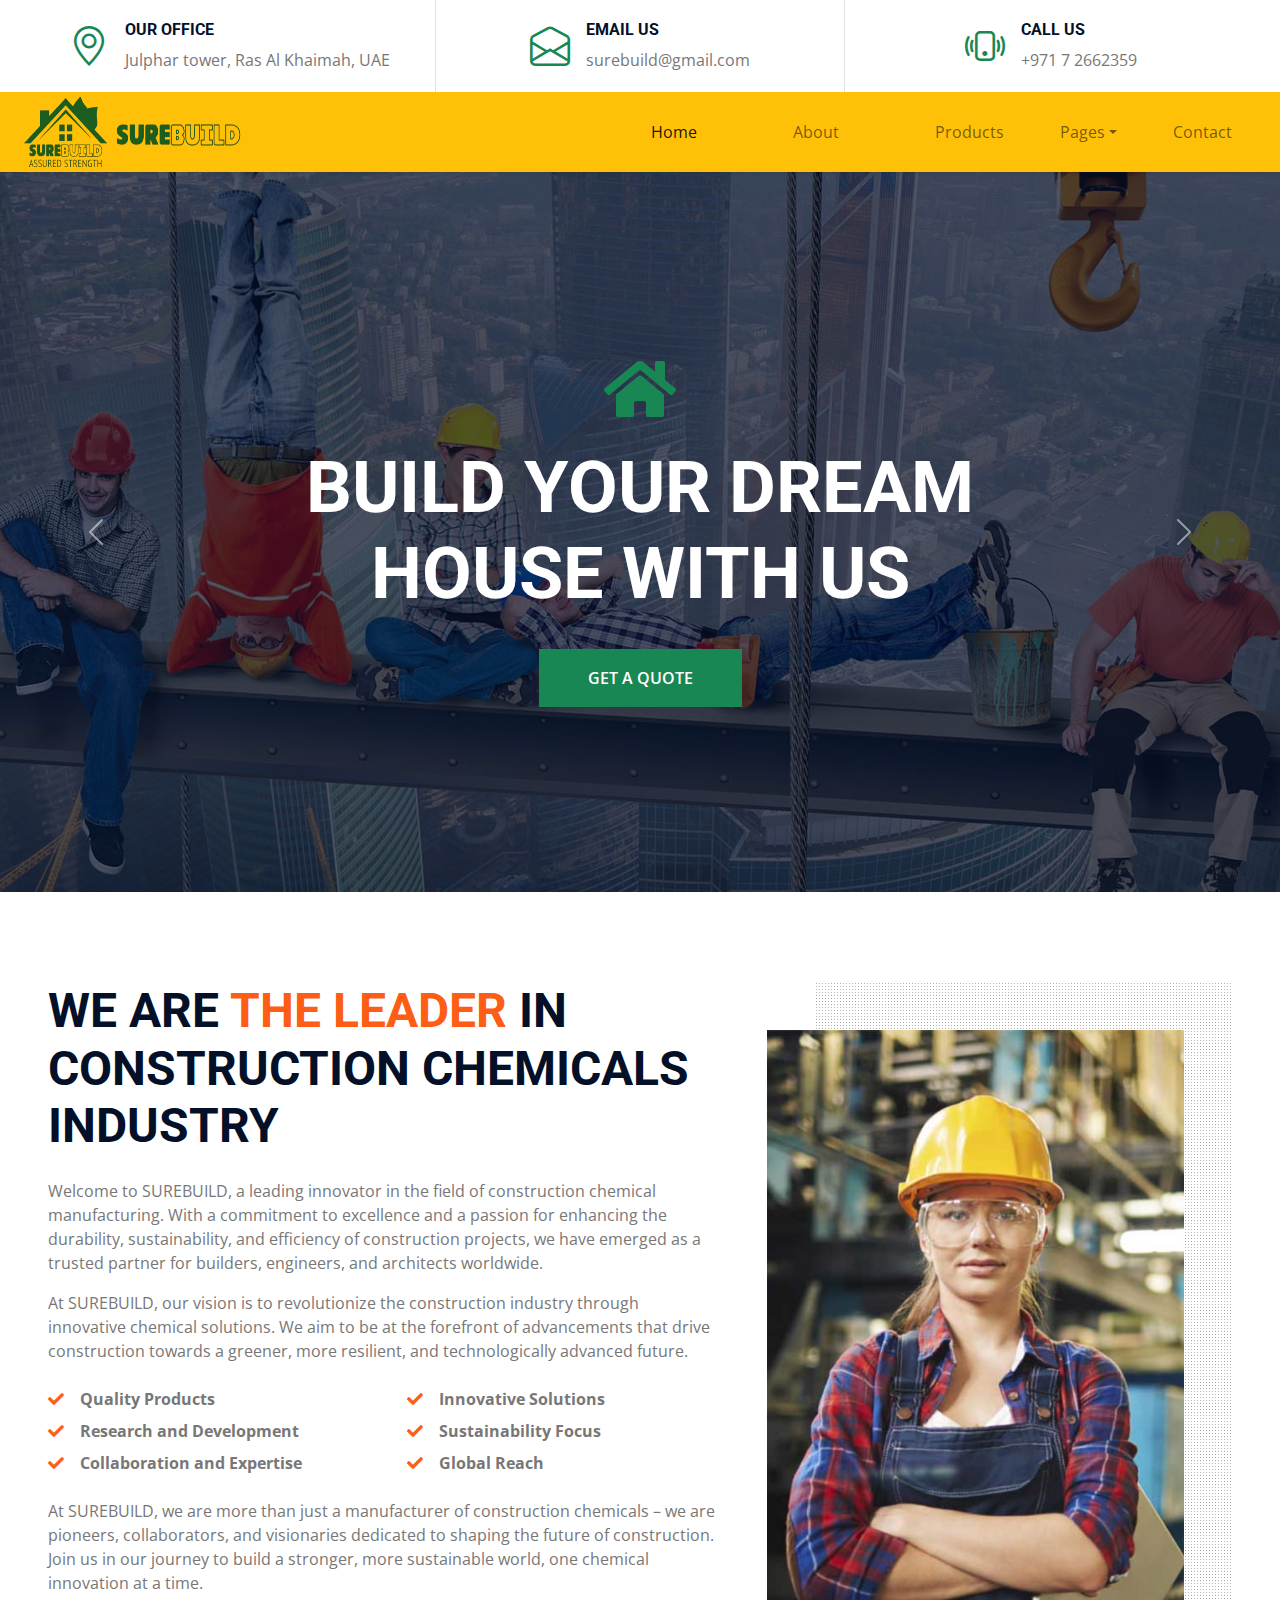
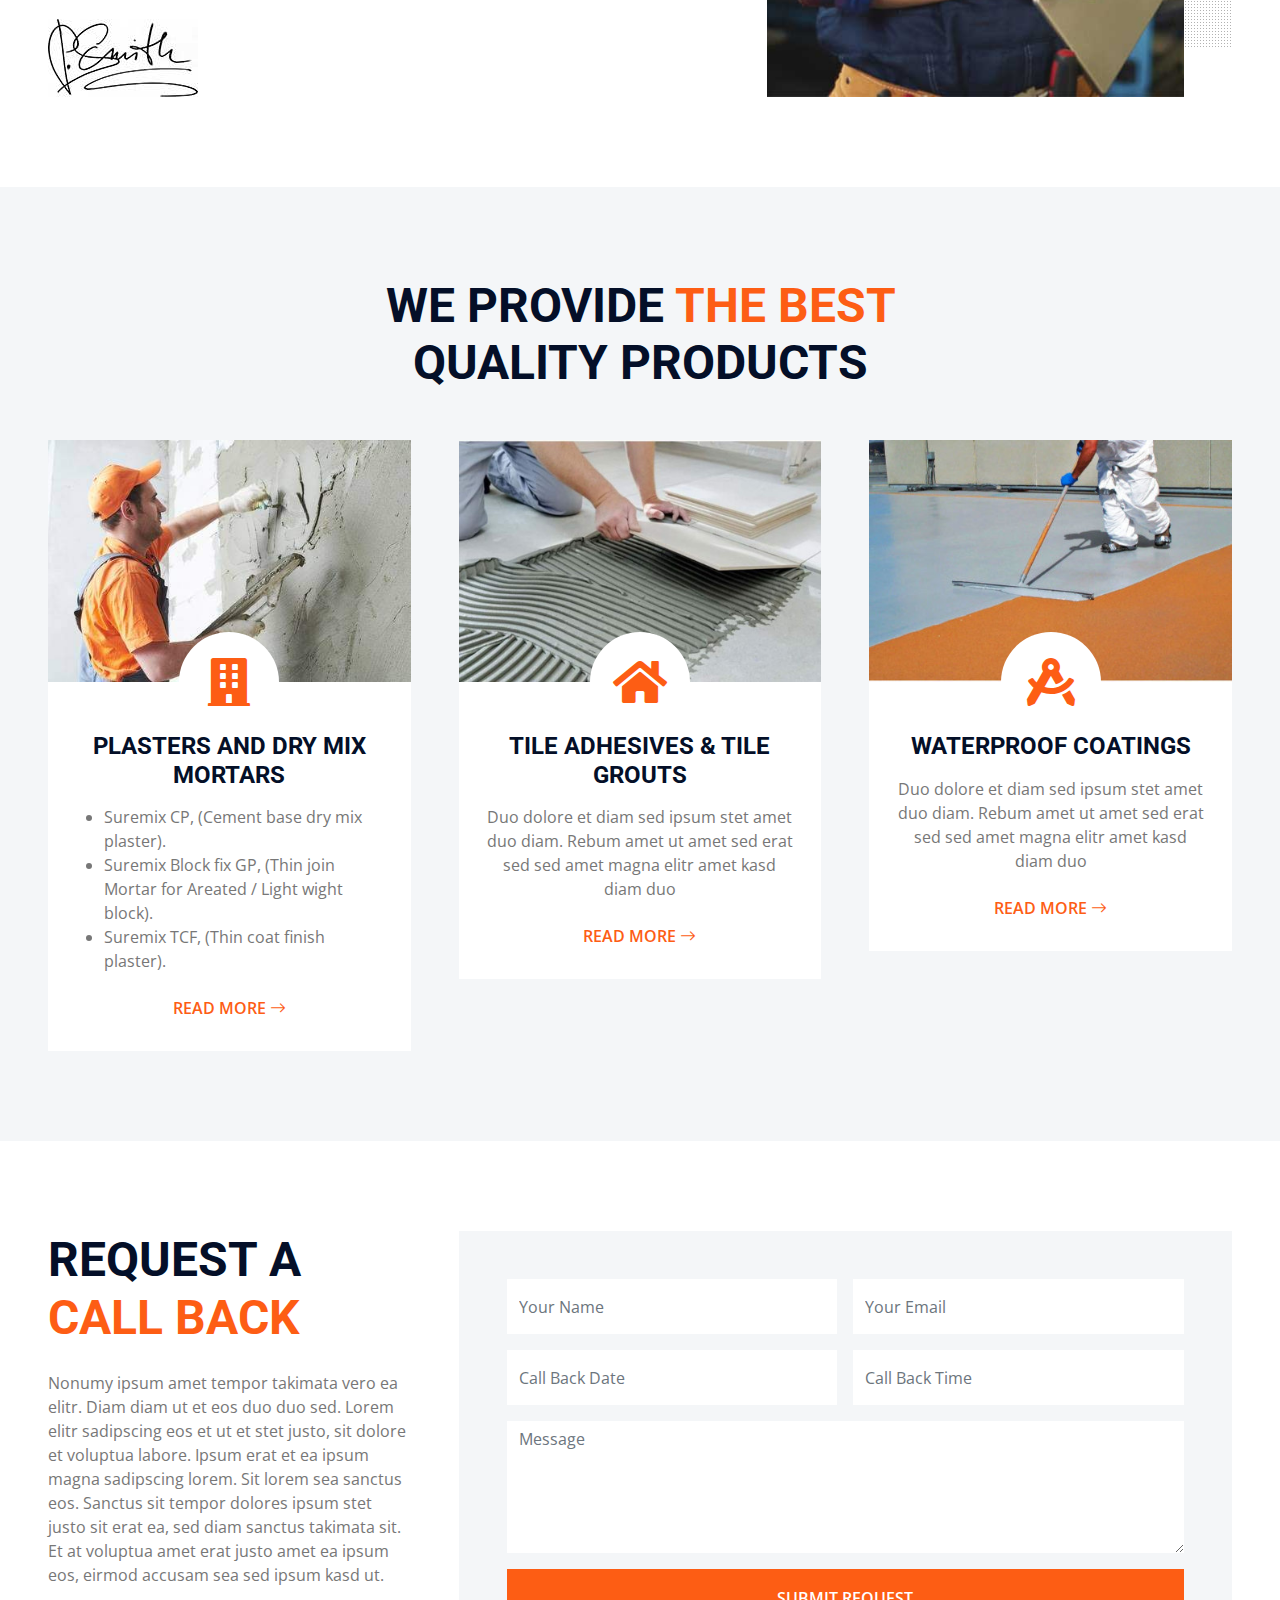
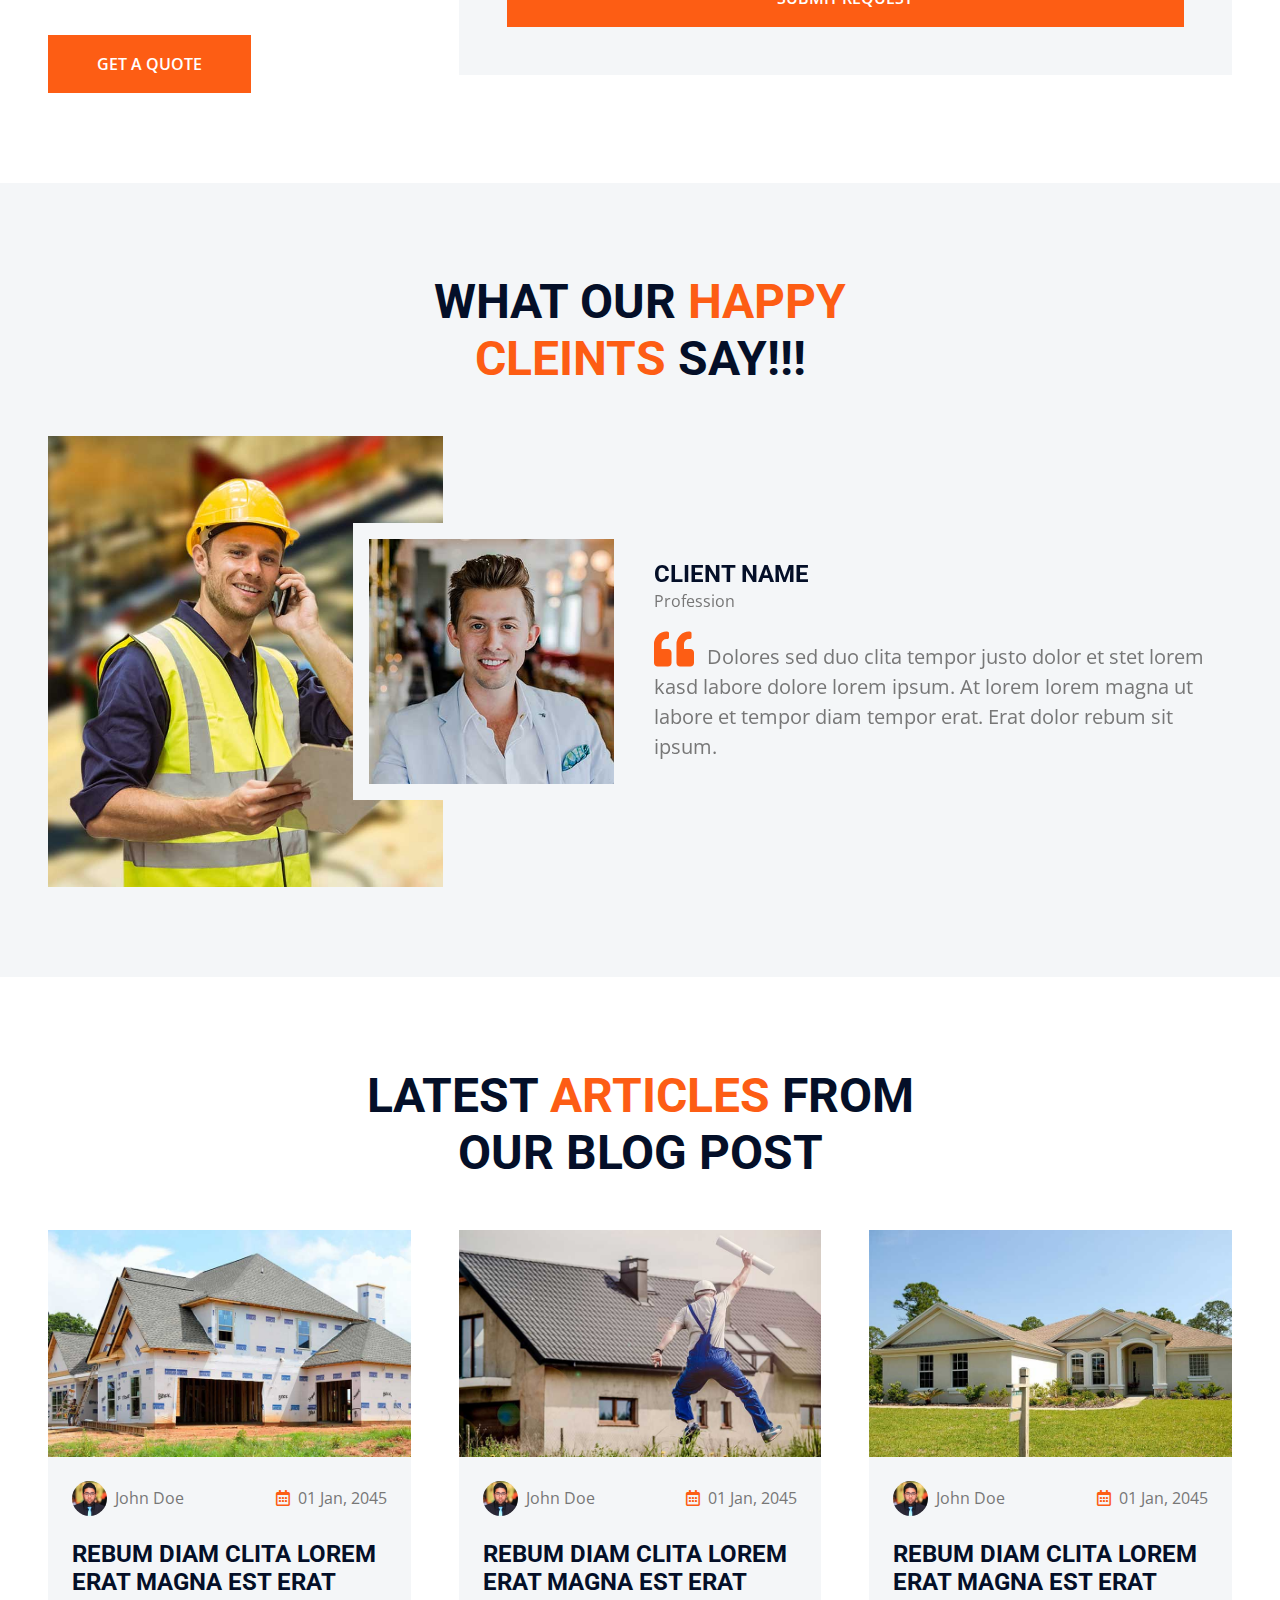
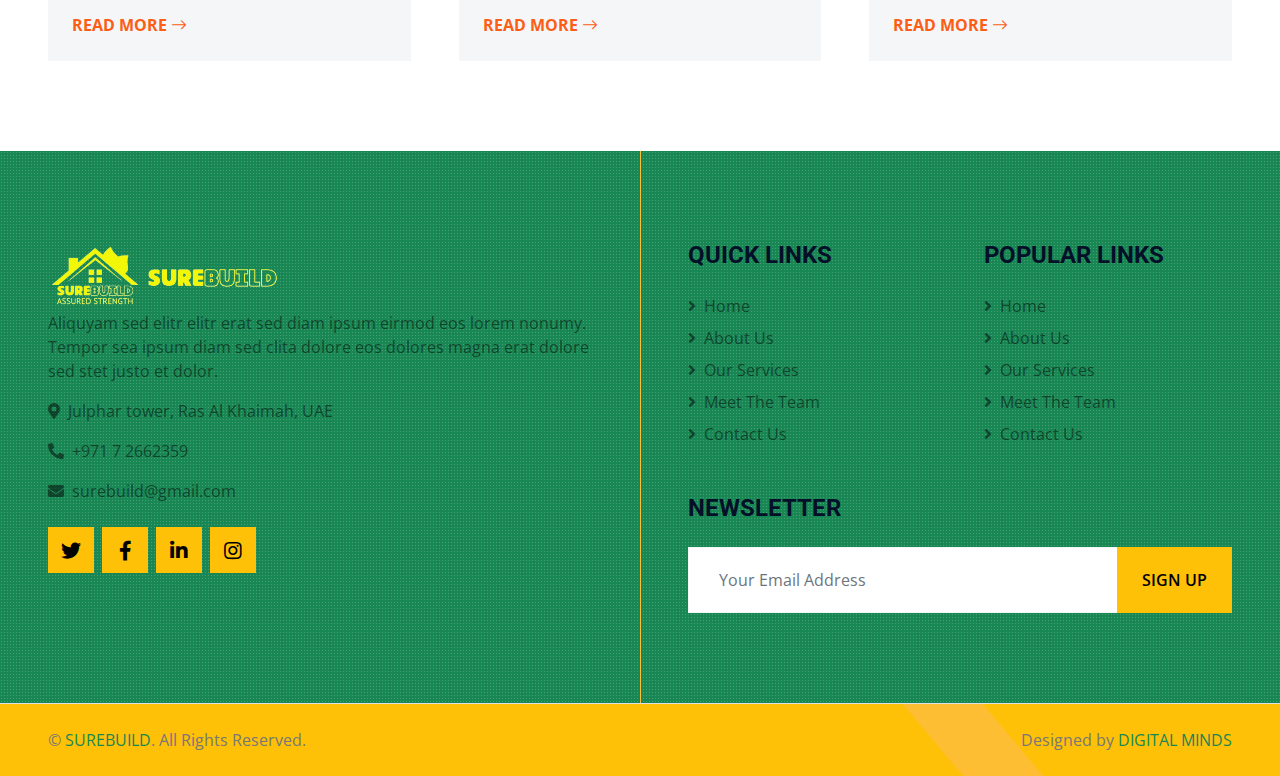
<file: index.html>
<!DOCTYPE html>
<html lang="en">

<head>
    <meta charset="utf-8">
    <title>SUREBUILD</title>
    <meta content="width=device-width, initial-scale=1.0" name="viewport">
    <meta content="Free HTML Templates" name="keywords">
    <meta content="Free HTML Templates" name="description">

    <!-- Favicon -->
    <link href="img/favicon.ico" rel="icon">

    <!-- Google Web Fonts -->
    <link rel="preconnect" href="https://fonts.gstatic.com">
    <link href="https://fonts.googleapis.com/css2?family=Open+Sans:wght@400;600&family=Roboto:wght@500;700&display=swap" rel="stylesheet"> 

    <!-- Icon Font Stylesheet -->
    <link href="https://cdnjs.cloudflare.com/ajax/libs/font-awesome/5.15.0/css/all.min.css" rel="stylesheet">
    <link href="https://cdn.jsdelivr.net/npm/bootstrap-icons@1.4.1/font/bootstrap-icons.css" rel="stylesheet">

    <!-- Libraries Stylesheet -->
    <link href="lib/owlcarousel/assets/owl.carousel.min.css" rel="stylesheet">
    <link href="lib/tempusdominus/css/tempusdominus-bootstrap-4.min.css" rel="stylesheet" />
    <link href="lib/lightbox/css/lightbox.min.css" rel="stylesheet">

    <!-- Customized Bootstrap Stylesheet -->
    <link href="css/bootstrap.min.css" rel="stylesheet">

    <!-- Template Stylesheet -->
    <link href="css/style.css" rel="stylesheet">
</head>

<body>
    <!-- Topbar Start -->
    <div class="container-fluid px-5 d-none d-lg-block">
        <div class="row gx-5">
            <div class="col-lg-4 text-center py-3">
                <div class="d-inline-flex align-items-center">
                    <i class="bi bi-geo-alt fs-1 text-success me-3"></i>
                    <div class="text-start">
                        <h6 class="text-uppercase fw-bold">Our Office</h6>
                        <span>Julphar tower, Ras Al Khaimah, UAE</span>
                    </div>
                </div>
            </div>
            <div class="col-lg-4 text-center border-start border-end py-3">
                <div class="d-inline-flex align-items-center">
                    <i class="bi bi-envelope-open fs-1 text-success me-3"></i>
                    <div class="text-start">
                        <h6 class="text-uppercase fw-bold">Email Us</h6>
                        <span>surebuild@gmail.com</span>
                    </div>
                </div>
            </div>
            <div class="col-lg-4 text-center py-3">
                <div class="d-inline-flex align-items-center">
                    <i class="bi bi-phone-vibrate fs-1 text-success me-3"></i>
                    <div class="text-start">
                        <h6 class="text-uppercase fw-bold">Call Us</h6>
                        <span>+971 7 2662359</span>
                    </div>
                </div>
            </div>
        </div>
    </div>
    <!-- Topbar End -->


    <!-- Navbar Start -->
    <div class="container-fluid sticky-top bg-warning  shadow-sm px-4 pe-lg-0">
        <nav class="navbar navbar-expand-lg bg-warning  navbar-light py-3 py-lg-0">
            <a href="index.html" class="navbar-brand">
                <img width="220"  height="70" src="./img/LOGO3.png">
            </a>
            <button class="navbar-toggler" type="button" data-bs-toggle="collapse" data-bs-target="#navbarCollapse">
                <span class="navbar-toggler-icon"></span>
            </button>
            <div class="collapse navbar-collapse" id="navbarCollapse">
                <div class="navbar-nav ms-auto  py-0">
                    <a href="index.html" class="nav-item px-5 nav-link active">Home</a>
                    <a href="about.html" class="nav-item px-5 nav-link">About</a>
                    <a href="service.html" class="nav-item px-5 nav-link">Products</a>
                    <div class="nav-item dropdown">
                        <a href="#" class="nav-link dropdown-toggle" data-bs-toggle="dropdown">Pages</a>
                        <div class="dropdown-menu m-0">
                            <a href="project.html" class="dropdown-item">Our Project</a>
                            <a href="team.html" class="dropdown-item">The Team</a>
                            <a href="testimonial.html" class="dropdown-item">Testimonial</a>
                            <a href="blog.html" class="dropdown-item">Blog Grid</a>
                            <a href="detail.html" class="dropdown-item">Blog Detail</a>
                        </div>
                    </div>
                    <a href="contact.html" class="nav-item px-5 nav-link">Contact</a>
                </div>
            </div>
        </nav>
    </div>
    <!-- Navbar End -->


    <!-- Carousel Start -->
    <div class="container-fluid p-0">
        <div id="header-carousel" class="carousel slide carousel-fade" data-bs-ride="carousel">
            <div class="carousel-inner">
                <div class="carousel-item active">
                    <img class="w-100" src="img/carousel-1.jpg" alt="Image">
                    <div class="carousel-caption d-flex flex-column align-items-center justify-content-center">
                        <div class="p-3" style="max-width: 900px;">
                            <i class="fa fa-home fa-4x text-success mb-4 d-none d-sm-block"></i>
                            <h1 class="display-2 text-uppercase text-white mb-md-4">Build Your Dream House With Us</h1>
                            <a href="" class="btn btn-success py-md-3 px-md-5 mt-2">Get A Quote</a>
                        </div>
                    </div>
                </div>
                <div class="carousel-item">
                    <img class="w-100" src="img/carousel-2.jpg" alt="Image">
                    <div class="carousel-caption d-flex flex-column align-items-center justify-content-center">
                        <div class="p-3" style="max-width: 900px;">
                            <i class="fa fa-tools fa-4x text-success mb-4 d-none d-sm-block"></i>
                            <h1 class="display-2 text-uppercase text-white mb-md-4">We Are Trusted For Your Project</h1>
                            <a href="" class="btn btn-success py-md-3 px-md-5 mt-2">Contact Us</a>
                        </div>
                    </div>
                </div>
            </div>
            <button class="carousel-control-prev" type="button" data-bs-target="#header-carousel"
                data-bs-slide="prev">
                <span class="carousel-control-prev-icon" aria-hidden="true"></span>
                <span class="visually-hidden">Previous</span>
            </button>
            <button class="carousel-control-next" type="button" data-bs-target="#header-carousel"
                data-bs-slide="next">
                <span class="carousel-control-next-icon" aria-hidden="true"></span>
                <span class="visually-hidden">Next</span>
            </button>
        </div>
    </div>
    <!-- Carousel End -->


    <!-- About Start -->
    <div class="container-fluid py-6 px-5">
        <div class="row g-5">
            <div class="col-lg-7">
                <h1 class="display-5 text-uppercase mb-4">We are <span class="text-primary">the Leader</span> in Construction CHEMICALS Industry</h1>
                <P>Welcome to SUREBUILD, a leading innovator in the field of construction chemical manufacturing. With a commitment to excellence and a passion for enhancing the durability, sustainability, and efficiency of construction projects, we have emerged as a trusted partner for builders, engineers, and architects worldwide.</P>
                <p>At SUREBUILD, our vision is to revolutionize the construction industry through innovative chemical solutions. We aim to be at the forefront of advancements that drive construction towards a greener, more resilient, and technologically advanced future.</p>
                <div class="row gx-5 py-2">
                    <div class="col-sm-6 mb-2">
                        <p class="fw-bold mb-2"><i class="fa fa-check text-primary me-3"></i>Quality Products</p>
                        <p class="fw-bold mb-2"><i class="fa fa-check text-primary me-3"></i>Research and Development</p>
                        <p class="fw-bold mb-2"><i class="fa fa-check text-primary me-3"></i>Collaboration and Expertise</p>
                    </div>
                    <div class="col-sm-6 mb-2">
                        <p class="fw-bold mb-2"><i class="fa fa-check text-primary me-3"></i>Innovative Solutions</p>
                        <p class="fw-bold mb-2"><i class="fa fa-check text-primary me-3"></i>Sustainability Focus</p>
                        <p class="fw-bold mb-2"><i class="fa fa-check text-primary me-3"></i>Global Reach</p>
                    </div>
                </div>
                <p class="mb-4">At SUREBUILD, we are more than just a manufacturer of construction chemicals – we are pioneers, collaborators, and visionaries dedicated to shaping the future of construction. Join us in our journey to build a stronger, more sustainable world, one chemical innovation at a time.</p>
                <img src="img/signature.jpg" alt="">
            </div>
            <div class="col-lg-5 pb-5" style="min-height: 400px;">
                <div class="position-relative bg-dark-radial h-100 ms-5">
                    <img class="position-absolute w-100 h-100 mt-5 ms-n5" src="img/about.jpg" style="object-fit: cover;">
                </div>
            </div>
        </div>
    </div>
    <!-- About End -->
    

    <!-- Services Start -->
    <div class="container-fluid bg-light py-6 px-5">
        <div class="text-center mx-auto mb-5" style="max-width: 600px;">
            <h1 class="display-5 text-uppercase mb-4">We Provide <span class="text-primary">The Best</span> Quality Products</h1>
        </div>
        <div class="row g-5">
            <div class="col-lg-4 col-md-6">
                <div class="service-item bg-white d-flex flex-column align-items-center text-center">
                    <img class="img-fluid" src="./Plastering-a-wall.jpg" alt="">
                    <div class="service-icon bg-white">
                        <i class="fa fa-3x fa-building text-primary"></i>
                    </div>
                    <div class="px-4 pb-4">
                        <h4 class="text-uppercase mb-3">PLASTERS AND DRY MIX MORTARS</h4>
                        <ul class="text-md-start">
                        <li>Suremix CP, (Cement base dry mix plaster).</li>
                        <li>Suremix Block fix GP, (Thin join Mortar for Areated / Light wight block).</li>
                        <li>Suremix TCF, (Thin coat finish plaster).</li>
                        </ul>
                        <a class="btn text-primary" href="Product.html">Read More <i class="bi bi-arrow-right"></i></a>
                    </div>
                </div>
            </div>
            <div class="col-lg-4 col-md-6">
                <div class="service-item bg-white rounded d-flex flex-column align-items-center text-center">
                    <img class="img-fluid" src="img/tileadh.jpeg" alt="">
                    <div class="service-icon bg-white">
                        <i class="fa fa-3x fa-home text-primary"></i>
                    </div>
                    <div class="px-4 pb-4">
                        <h4 class="text-uppercase mb-3">TILE ADHESIVES & TILE GROUTS</h4>
                        <p>Duo dolore et diam sed ipsum stet amet duo diam. Rebum amet ut amet sed erat sed sed amet magna elitr amet kasd diam duo</p>
                        <a class="btn text-primary" href="">Read More <i class="bi bi-arrow-right"></i></a>
                    </div>
                </div>
            </div>
            <div class="col-lg-4 col-md-6">
                <div class="service-item bg-white rounded d-flex flex-column align-items-center text-center">
                    <img class="img-fluid" src="img/Waterproof-Coating.jpg" alt="">
                    <div class="service-icon bg-white">
                        <i class="fa fa-3x fa-drafting-compass text-primary"></i>
                    </div>
                    <div class="px-4 pb-4">
                        <h4 class="text-uppercase mb-3">WATERPROOF COATINGS</h4>
                        <p>Duo dolore et diam sed ipsum stet amet duo diam. Rebum amet ut amet sed erat sed sed amet magna elitr amet kasd diam duo</p>
                        <a class="btn text-primary" href="">Read More <i class="bi bi-arrow-right"></i></a>
                    </div>
                </div>
            </div>
           
        </div>
    </div>
    <!-- Services End -->


    <!-- Appointment Start -->
    <div class="container-fluid py-6 px-5">
        <div class="row gx-5">
            <div class="col-lg-4 mb-5 mb-lg-0">
                <div class="mb-4">
                    <h1 class="display-5 text-uppercase mb-4">Request A <span class="text-primary">Call Back</span></h1>
                </div>
                <p class="mb-5">Nonumy ipsum amet tempor takimata vero ea elitr. Diam diam ut et eos duo duo sed. Lorem elitr sadipscing eos et ut et stet justo, sit dolore et voluptua labore. Ipsum erat et ea ipsum magna sadipscing lorem. Sit lorem sea sanctus eos. Sanctus sit tempor dolores ipsum stet justo sit erat ea, sed diam sanctus takimata sit. Et at voluptua amet erat justo amet ea ipsum eos, eirmod accusam sea sed ipsum kasd ut.</p>
                <a class="btn btn-primary py-3 px-5" href="">Get A Quote</a>
            </div>
            <div class="col-lg-8">
                <div class="bg-light text-center p-5">
                    <form>
                        <div class="row g-3">
                            <div class="col-12 col-sm-6">
                                <input type="text" class="form-control border-0" placeholder="Your Name" style="height: 55px;">
                            </div>
                            <div class="col-12 col-sm-6">
                                <input type="email" class="form-control border-0" placeholder="Your Email" style="height: 55px;">
                            </div>
                            <div class="col-12 col-sm-6">
                                <div class="date" id="date" data-target-input="nearest">
                                    <input type="text"
                                        class="form-control border-0 datetimepicker-input"
                                        placeholder="Call Back Date" data-target="#date" data-toggle="datetimepicker" style="height: 55px;">
                                </div>
                            </div>
                            <div class="col-12 col-sm-6">
                                <div class="time" id="time" data-target-input="nearest">
                                    <input type="text"
                                        class="form-control border-0 datetimepicker-input"
                                        placeholder="Call Back Time" data-target="#time" data-toggle="datetimepicker" style="height: 55px;">
                                </div>
                            </div>
                            <div class="col-12">
                                <textarea class="form-control border-0" rows="5" placeholder="Message"></textarea>
                            </div>
                            <div class="col-12">
                                <button class="btn btn-primary w-100 py-3" type="submit">Submit Request</button>
                            </div>
                        </div>
                    </form>
                </div>
            </div>
        </div>
    </div>
    <!-- Appointment End -->



    <!-- Testimonial Start -->
    <div class="container-fluid bg-light py-6 px-5">
        <div class="text-center mx-auto mb-5" style="max-width: 600px;">
            <h1 class="display-5 text-uppercase mb-4">What Our <span class="text-primary">Happy Cleints</span> Say!!!</h1>
        </div>
        <div class="row gx-0 align-items-center">
            <div class="col-xl-4 col-lg-5 d-none d-lg-block">
                <img class="img-fluid w-100 h-100" src="img/testimonial.jpg">
            </div>
            <div class="col-xl-8 col-lg-7 col-md-12">
                <div class="testimonial bg-light">
                    <div class="owl-carousel testimonial-carousel">
                        <div class="row gx-4 align-items-center">
                            <div class="col-xl-4 col-lg-5 col-md-5">
                                <img class="img-fluid w-100 h-100 bg-light p-lg-3 mb-4 mb-md-0" src="img/testimonial-1.jpg" alt="">
                            </div>
                            <div class="col-xl-8 col-lg-7 col-md-7">
                                <h4 class="text-uppercase mb-0">Client Name</h4>
                                <p>Profession</p>
                                <p class="fs-5 mb-0"><i class="fa fa-2x fa-quote-left text-primary me-2"></i> Dolores sed duo
                                    clita tempor justo dolor et stet lorem kasd labore dolore lorem ipsum. At lorem
                                    lorem magna ut labore et tempor diam tempor erat. Erat dolor rebum sit
                                    ipsum.</p>
                            </div>
                        </div>
                        <div class="row gx-4 align-items-center">
                            <div class="col-xl-4 col-lg-5 col-md-5">
                                <img class="img-fluid w-100 h-100 bg-light p-lg-3 mb-4 mb-md-0" src="img/testimonial-2.jpg" alt="">
                            </div>
                            <div class="col-xl-8 col-lg-7 col-md-7">
                                <h4 class="text-uppercase mb-0">Client Name</h4>
                                <p>Profession</p>
                                <p class="fs-5 mb-0"><i class="fa fa-2x fa-quote-left text-primary me-2"></i> Dolores sed duo
                                    clita tempor justo dolor et stet lorem kasd labore dolore lorem ipsum. At lorem
                                    lorem magna ut labore et tempor diam tempor erat. Erat dolor rebum sit
                                    ipsum.</p>
                            </div>
                        </div>
                    </div>
                </div>
            </div>
        </div>
    </div>
    <!-- Testimonial End -->


    <!-- Blog Start -->
    <div class="container-fluid py-6 px-5">
        <div class="text-center mx-auto mb-5" style="max-width: 600px;">
            <h1 class="display-5 text-uppercase mb-4">Latest <span class="text-primary">Articles</span> From Our Blog Post</h1>
        </div>
        <div class="row g-5">
            <div class="col-lg-4 col-md-6">
                <div class="bg-light">
                    <img class="img-fluid" src="img/blog-1.jpg" alt="">
                    <div class="p-4">
                        <div class="d-flex justify-content-between mb-4">
                            <div class="d-flex align-items-center">
                                <img class="rounded-circle me-2" src="img/user.jpg" width="35" height="35" alt="">
                                <span>John Doe</span>
                            </div>
                            <div class="d-flex align-items-center">
                                <span class="ms-3"><i class="far fa-calendar-alt text-primary me-2"></i>01 Jan, 2045</span>
                            </div>
                        </div>
                        <h4 class="text-uppercase mb-3">Rebum diam clita lorem erat magna est erat</h4>
                        <a class="text-uppercase fw-bold" href="">Read More <i class="bi bi-arrow-right"></i></a>
                    </div>
                </div>
            </div>
            <div class="col-lg-4 col-md-6">
                <div class="bg-light">
                    <img class="img-fluid" src="img/blog-2.jpg" alt="">
                    <div class="p-4">
                        <div class="d-flex justify-content-between mb-4">
                            <div class="d-flex align-items-center">
                                <img class="rounded-circle me-2" src="img/user.jpg" width="35" height="35" alt="">
                                <span>John Doe</span>
                            </div>
                            <div class="d-flex align-items-center">
                                <span class="ms-3"><i class="far fa-calendar-alt text-primary me-2"></i>01 Jan, 2045</span>
                            </div>
                        </div>
                        <h4 class="text-uppercase mb-3">Rebum diam clita lorem erat magna est erat</h4>
                        <a class="text-uppercase fw-bold" href="">Read More <i class="bi bi-arrow-right"></i></a>
                    </div>
                </div>
            </div>
            <div class="col-lg-4 col-md-6">
                <div class="bg-light">
                    <img class="img-fluid" src="img/blog-3.jpg" alt="">
                    <div class="p-4">
                        <div class="d-flex justify-content-between mb-4">
                            <div class="d-flex align-items-center">
                                <img class="rounded-circle me-2" src="img/user.jpg" width="35" height="35" alt="">
                                <span>John Doe</span>
                            </div>
                            <div class="d-flex align-items-center">
                                <span class="ms-3"><i class="far fa-calendar-alt text-primary me-2"></i>01 Jan, 2045</span>
                            </div>
                        </div>
                        <h4 class="text-uppercase mb-3">Rebum diam clita lorem erat magna est erat</h4>
                        <a class="text-uppercase fw-bold" href="">Read More <i class="bi bi-arrow-right"></i></a>
                    </div>
                </div>
            </div>
        </div>
    </div>
    <!-- Blog End -->
    

    <!-- Footer Start -->
    <div class="footer container-fluid position-relative bg-success bg-light-radial text-black-50 py-6 px-5">
        <div class="row g-5">
            <div class="col-lg-6 pe-lg-5">
                <a href="index.html" class="navbar-brand">
                    <img   height="70" src="./img/LOGO1.png">
                </a>
                <p>Aliquyam sed elitr elitr erat sed diam ipsum eirmod eos lorem nonumy. Tempor sea ipsum diam  sed clita dolore eos dolores magna erat dolore sed stet justo et dolor.</p>
                <p><i class="fa fa-map-marker-alt me-2"></i>Julphar tower, Ras Al Khaimah, UAE</p>
                <p><i class="fa fa-phone-alt me-2"></i>+971 7 2662359</p>
                <p><i class="fa fa-envelope me-2"></i>surebuild@gmail.com</p>
                <div class="d-flex justify-content-start mt-4">
                    <a class="btn btn-lg btn-warning btn-lg-square rounded-0 me-2" href="#"><i class="fab fa-twitter"></i></a>
                    <a class="btn btn-lg btn-warning btn-lg-square rounded-0 me-2" href="#"><i class="fab fa-facebook-f"></i></a>
                    <a class="btn btn-lg btn-warning btn-lg-square rounded-0 me-2" href="#"><i class="fab fa-linkedin-in"></i></a>
                    <a class="btn btn-lg btn-warning btn-lg-square rounded-0" href="#"><i class="fab fa-instagram"></i></a>
                </div>
            </div>
            <div class="col-lg-6 ps-lg-5">
                <div class="row g-5">
                    <div class="col-sm-6">
                        <h4 class="text-black text-uppercase mb-4">Quick Links</h4>
                        <div class="d-flex flex-column justify-content-start">
                            <a class="text-black-50 mb-2" href="#"><i class="fa fa-angle-right me-2"></i>Home</a>
                            <a class="text-black-50 mb-2" href="#"><i class="fa fa-angle-right me-2"></i>About Us</a>
                            <a class="text-black-50 mb-2" href="#"><i class="fa fa-angle-right me-2"></i>Our Services</a>
                            <a class="text-black-50 mb-2" href="#"><i class="fa fa-angle-right me-2"></i>Meet The Team</a>
                            <a class="text-black-50" href="#"><i class="fa fa-angle-right me-2"></i>Contact Us</a>
                        </div>
                    </div>
                    <div class="col-sm-6">
                        <h4 class="text-black text-uppercase mb-4">Popular Links</h4>
                        <div class="d-flex flex-column justify-content-start">
                            <a class="text-black-50 mb-2" href="#"><i class="fa fa-angle-right me-2"></i>Home</a>
                            <a class="text-black-50 mb-2" href="#"><i class="fa fa-angle-right me-2"></i>About Us</a>
                            <a class="text-black-50 mb-2" href="#"><i class="fa fa-angle-right me-2"></i>Our Services</a>
                            <a class="text-black-50 mb-2" href="#"><i class="fa fa-angle-right me-2"></i>Meet The Team</a>
                            <a class="text-black-50" href="#"><i class="fa fa-angle-right me-2"></i>Contact Us</a>
                        </div>
                    </div>
                    <div class="col-sm-12">
                        <h4 class="text-black text-uppercase mb-4">Newsletter</h4>
                        <div class="w-100">
                            <div class="input-group">
                                <input type="text" class="form-control border-light" style="padding: 20px 30px;" placeholder="Your Email Address"><button class="btn btn-warning px-4">Sign Up</button>
                            </div>
                        </div>
                    </div>
                </div>
            </div>
        </div>
    </div>
    <div class="container-fluid bg-warning  text-black border-top border-succes px-0">
        <div class="d-flex flex-column flex-md-row justify-content-between">
            <div class="py-4 px-5 text-center text-md-start">
                <p class="mb-0">&copy; <a class="text-success" href="#">SUREBUILD</a>. All Rights Reserved.</p>
            </div>
            <div class="py-4 px-5 bg-warning footer-shape position-relative text-center text-md-end">
                <p class="mb-0">Designed by <a class="text-success" href="">DIGITAL MINDS</a></p>
            </div>
        </div>
    </div>
    <!-- Footer End -->


    <!-- Back to Top -->
    <a href="#" class="btn btn-lg btn-success btn-lg-square back-to-top"><i class="bi bi-arrow-up"></i></a>


    <!-- JavaScript Libraries -->
    <script src="https://code.jquery.com/jquery-3.4.1.min.js"></script>
    <script src="https://cdn.jsdelivr.net/npm/bootstrap@5.0.0/dist/js/bootstrap.bundle.min.js"></script>
    <script src="lib/easing/easing.min.js"></script>
    <script src="lib/waypoints/waypoints.min.js"></script>
    <script src="lib/owlcarousel/owl.carousel.min.js"></script>
    <script src="lib/tempusdominus/js/moment.min.js"></script>
    <script src="lib/tempusdominus/js/moment-timezone.min.js"></script>
    <script src="lib/tempusdominus/js/tempusdominus-bootstrap-4.min.js"></script>
    <script src="lib/isotope/isotope.pkgd.min.js"></script>
    <script src="lib/lightbox/js/lightbox.min.js"></script>

    <!-- Template Javascript -->
    <script src="js/main.js"></script>
</body>

</html>
</file>
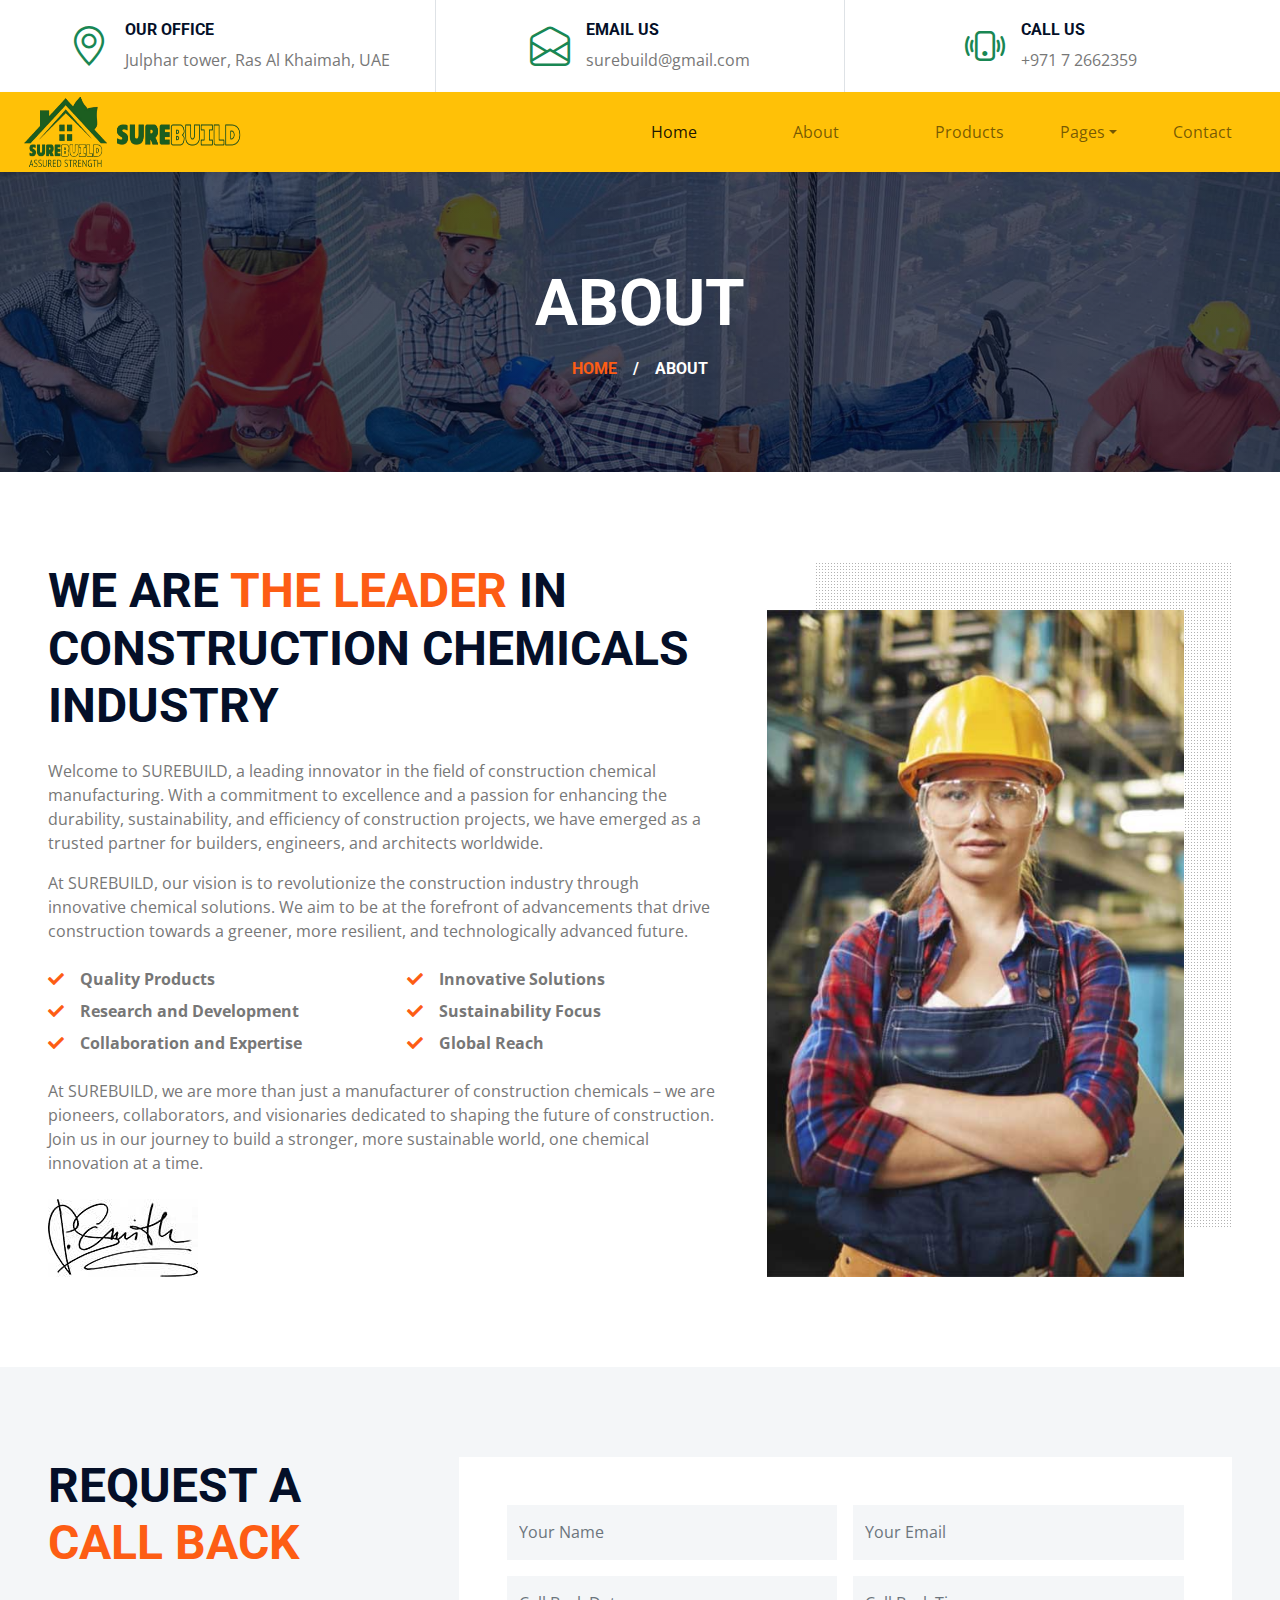
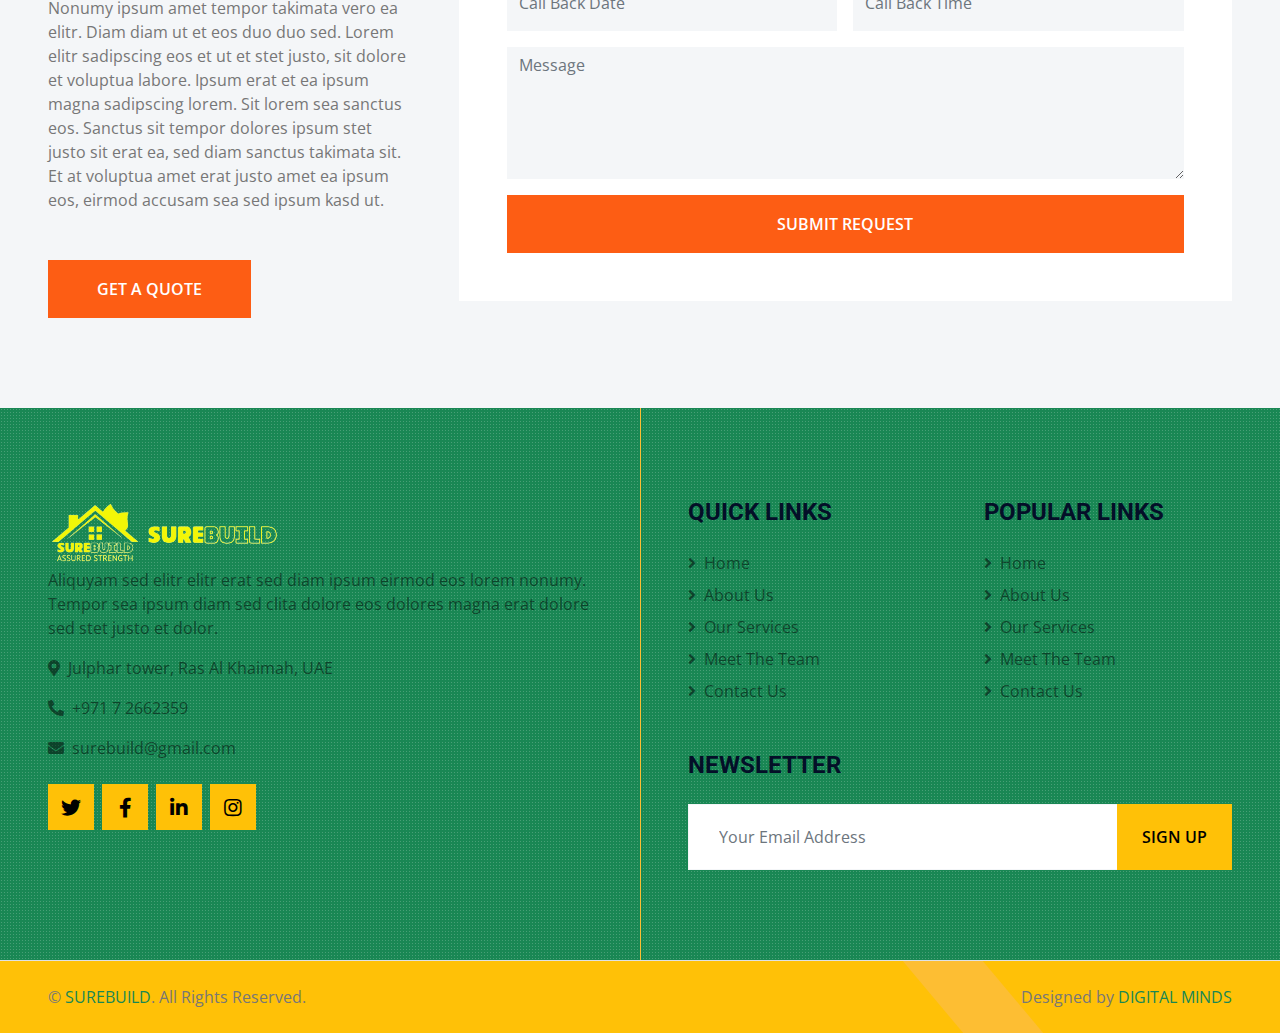
<file: about.html>
<!DOCTYPE html>
<html lang="en">

<head>
    <meta charset="utf-8">
    <title>SUREBUILD</title>
    <meta content="width=device-width, initial-scale=1.0" name="viewport">
    <meta content="Free HTML Templates" name="keywords">
    <meta content="Free HTML Templates" name="description">

    <!-- Favicon -->
    <link href="img/favicon.ico" rel="icon">

    <!-- Google Web Fonts -->
    <link rel="preconnect" href="https://fonts.gstatic.com">
    <link href="https://fonts.googleapis.com/css2?family=Open+Sans:wght@400;600&family=Roboto:wght@500;700&display=swap" rel="stylesheet"> 

    <!-- Icon Font Stylesheet -->
    <link href="https://cdnjs.cloudflare.com/ajax/libs/font-awesome/5.15.0/css/all.min.css" rel="stylesheet">
    <link href="https://cdn.jsdelivr.net/npm/bootstrap-icons@1.4.1/font/bootstrap-icons.css" rel="stylesheet">

    <!-- Libraries Stylesheet -->
    <link href="lib/owlcarousel/assets/owl.carousel.min.css" rel="stylesheet">
    <link href="lib/tempusdominus/css/tempusdominus-bootstrap-4.min.css" rel="stylesheet" />
    <link href="lib/lightbox/css/lightbox.min.css" rel="stylesheet">

    <!-- Customized Bootstrap Stylesheet -->
    <link href="css/bootstrap.min.css" rel="stylesheet">

    <!-- Template Stylesheet -->
    <link href="css/style.css" rel="stylesheet">
</head>

<body>
    <!-- Topbar Start -->
    <div class="container-fluid px-5 d-none d-lg-block">
        <div class="row gx-5">
            <div class="col-lg-4 text-center py-3">
                <div class="d-inline-flex align-items-center">
                    <i class="bi bi-geo-alt fs-1 text-success me-3"></i>
                    <div class="text-start">
                        <h6 class="text-uppercase fw-bold">Our Office</h6>
                        <span>Julphar tower, Ras Al Khaimah, UAE</span>
                    </div>
                </div>
            </div>
            <div class="col-lg-4 text-center border-start border-end py-3">
                <div class="d-inline-flex align-items-center">
                    <i class="bi bi-envelope-open fs-1 text-success me-3"></i>
                    <div class="text-start">
                        <h6 class="text-uppercase fw-bold">Email Us</h6>
                        <span>surebuild@gmail.com</span>
                    </div>
                </div>
            </div>
            <div class="col-lg-4 text-center py-3">
                <div class="d-inline-flex align-items-center">
                    <i class="bi bi-phone-vibrate fs-1 text-success me-3"></i>
                    <div class="text-start">
                        <h6 class="text-uppercase fw-bold">Call Us</h6>
                        <span>+971 7 2662359</span>
                    </div>
                </div>
            </div>
        </div>
    </div>
    <!-- Topbar End -->


    <!-- Navbar Start -->
    <div class="container-fluid sticky-top bg-warning  shadow-sm px-4 pe-lg-0">
        <nav class="navbar navbar-expand-lg bg-warning  navbar-light py-3 py-lg-0">
            <a href="index.html" class="navbar-brand">
                <img width="220"  height="70" src="./img/LOGO3.png">
            </a>
            <button class="navbar-toggler" type="button" data-bs-toggle="collapse" data-bs-target="#navbarCollapse">
                <span class="navbar-toggler-icon"></span>
            </button>
            <div class="collapse navbar-collapse" id="navbarCollapse">
                <div class="navbar-nav ms-auto  py-0">
                    <a href="index.html" class="nav-item px-5 nav-link active">Home</a>
                    <a href="about.html" class="nav-item px-5 nav-link">About</a>
                    <a href="service.html" class="nav-item px-5 nav-link">Products</a>
                    <div class="nav-item dropdown">
                        <a href="#" class="nav-link dropdown-toggle" data-bs-toggle="dropdown">Pages</a>
                        <div class="dropdown-menu m-0">
                            <a href="project.html" class="dropdown-item">Our Project</a>
                            <a href="team.html" class="dropdown-item">The Team</a>
                            <a href="testimonial.html" class="dropdown-item">Testimonial</a>
                            <a href="blog.html" class="dropdown-item">Blog Grid</a>
                            <a href="detail.html" class="dropdown-item">Blog Detail</a>
                        </div>
                    </div>
                    <a href="contact.html" class="nav-item px-5 nav-link">Contact</a>
                </div>
            </div>
        </nav>
    </div>
    <!-- Navbar End -->


    <!-- Page Header Start -->
    <div class="container-fluid page-header">
        <h1 class="display-3 text-uppercase text-white mb-3">About</h1>
        <div class="d-inline-flex text-white">
            <h6 class="text-uppercase m-0"><a href="">Home</a></h6>
            <h6 class="text-white m-0 px-3">/</h6>
            <h6 class="text-uppercase text-white m-0">About</h6>
        </div>
    </div>
    <!-- Page Header Start -->


    <!-- About Start -->
    <div class="container-fluid py-6 px-5">
        <div class="row g-5">
            <div class="col-lg-7">
                <h1 class="display-5 text-uppercase mb-4">We are <span class="text-primary">the Leader</span> in Construction CHEMICALS Industry</h1>
                <P>Welcome to SUREBUILD, a leading innovator in the field of construction chemical manufacturing. With a commitment to excellence and a passion for enhancing the durability, sustainability, and efficiency of construction projects, we have emerged as a trusted partner for builders, engineers, and architects worldwide.</P>
                <p>At SUREBUILD, our vision is to revolutionize the construction industry through innovative chemical solutions. We aim to be at the forefront of advancements that drive construction towards a greener, more resilient, and technologically advanced future.</p>
                <div class="row gx-5 py-2">
                    <div class="col-sm-6 mb-2">
                        <p class="fw-bold mb-2"><i class="fa fa-check text-primary me-3"></i>Quality Products</p>
                        <p class="fw-bold mb-2"><i class="fa fa-check text-primary me-3"></i>Research and Development</p>
                        <p class="fw-bold mb-2"><i class="fa fa-check text-primary me-3"></i>Collaboration and Expertise</p>
                    </div>
                    <div class="col-sm-6 mb-2">
                        <p class="fw-bold mb-2"><i class="fa fa-check text-primary me-3"></i>Innovative Solutions</p>
                        <p class="fw-bold mb-2"><i class="fa fa-check text-primary me-3"></i>Sustainability Focus</p>
                        <p class="fw-bold mb-2"><i class="fa fa-check text-primary me-3"></i>Global Reach</p>
                    </div>
                </div>
                <p class="mb-4">At SUREBUILD, we are more than just a manufacturer of construction chemicals – we are pioneers, collaborators, and visionaries dedicated to shaping the future of construction. Join us in our journey to build a stronger, more sustainable world, one chemical innovation at a time.</p>
                <img src="img/signature.jpg" alt="">
            </div>
            <div class="col-lg-5 pb-5" style="min-height: 400px;">
                <div class="position-relative bg-dark-radial h-100 ms-5">
                    <img class="position-absolute w-100 h-100 mt-5 ms-n5" src="img/about.jpg" style="object-fit: cover;">
                </div>
            </div>
        </div>
    </div>
    <!-- About End -->


    <!-- Appointment Start -->
    <div class="container-fluid bg-light py-6 px-5">
            <div class="row gx-5">
                <div class="col-lg-4 mb-5 mb-lg-0">
                    <div class="mb-4">
                        <h1 class="display-5 text-uppercase mb-4">Request A <span class="text-primary">Call Back</span></h1>
                    </div>
                    <p class="mb-5">Nonumy ipsum amet tempor takimata vero ea elitr. Diam diam ut et eos duo duo sed. Lorem elitr sadipscing eos et ut et stet justo, sit dolore et voluptua labore. Ipsum erat et ea ipsum magna sadipscing lorem. Sit lorem sea sanctus eos. Sanctus sit tempor dolores ipsum stet justo sit erat ea, sed diam sanctus takimata sit. Et at voluptua amet erat justo amet ea ipsum eos, eirmod accusam sea sed ipsum kasd ut.</p>
                    <a class="btn btn-primary py-3 px-5" href="">Get A Quote</a>
                </div>
                <div class="col-lg-8">
                    <div class="bg-white text-center p-5">
                        <form>
                            <div class="row g-3">
                                <div class="col-12 col-sm-6">
                                    <input type="text" class="form-control bg-light border-0" placeholder="Your Name" style="height: 55px;">
                                </div>
                                <div class="col-12 col-sm-6">
                                    <input type="email" class="form-control bg-light border-0" placeholder="Your Email" style="height: 55px;">
                                </div>
                                <div class="col-12 col-sm-6">
                                    <div class="date" id="date" data-target-input="nearest">
                                        <input type="text"
                                            class="form-control bg-light border-0 datetimepicker-input"
                                            placeholder="Call Back Date" data-target="#date" data-toggle="datetimepicker" style="height: 55px;">
                                    </div>
                                </div>
                                <div class="col-12 col-sm-6">
                                    <div class="time" id="time" data-target-input="nearest">
                                        <input type="text"
                                            class="form-control bg-light border-0 datetimepicker-input"
                                            placeholder="Call Back Time" data-target="#time" data-toggle="datetimepicker" style="height: 55px;">
                                    </div>
                                </div>
                                <div class="col-12">
                                    <textarea class="form-control bg-light border-0" rows="5" placeholder="Message"></textarea>
                                </div>
                                <div class="col-12">
                                    <button class="btn btn-primary w-100 py-3" type="submit">Submit Request</button>
                                </div>
                            </div>
                        </form>
                    </div>
                </div>
            </div>
    </div>
    <!-- Appointment End -->


    
    

    <!-- Footer Start -->
    <div class="footer container-fluid position-relative bg-success bg-light-radial text-black-50 py-6 px-5">
        <div class="row g-5">
            <div class="col-lg-6 pe-lg-5">
                <a href="index.html" class="navbar-brand">
                    <img   height="70" src="./img/LOGO1.png">
                </a>
                <p>Aliquyam sed elitr elitr erat sed diam ipsum eirmod eos lorem nonumy. Tempor sea ipsum diam  sed clita dolore eos dolores magna erat dolore sed stet justo et dolor.</p>
                <p><i class="fa fa-map-marker-alt me-2"></i>Julphar tower, Ras Al Khaimah, UAE</p>
                <p><i class="fa fa-phone-alt me-2"></i>+971 7 2662359</p>
                <p><i class="fa fa-envelope me-2"></i>surebuild@gmail.com</p>
                <div class="d-flex justify-content-start mt-4">
                    <a class="btn btn-lg btn-warning btn-lg-square rounded-0 me-2" href="#"><i class="fab fa-twitter"></i></a>
                    <a class="btn btn-lg btn-warning btn-lg-square rounded-0 me-2" href="#"><i class="fab fa-facebook-f"></i></a>
                    <a class="btn btn-lg btn-warning btn-lg-square rounded-0 me-2" href="#"><i class="fab fa-linkedin-in"></i></a>
                    <a class="btn btn-lg btn-warning btn-lg-square rounded-0" href="#"><i class="fab fa-instagram"></i></a>
                </div>
            </div>
            <div class="col-lg-6 ps-lg-5">
                <div class="row g-5">
                    <div class="col-sm-6">
                        <h4 class="text-black text-uppercase mb-4">Quick Links</h4>
                        <div class="d-flex flex-column justify-content-start">
                            <a class="text-black-50 mb-2" href="#"><i class="fa fa-angle-right me-2"></i>Home</a>
                            <a class="text-black-50 mb-2" href="#"><i class="fa fa-angle-right me-2"></i>About Us</a>
                            <a class="text-black-50 mb-2" href="#"><i class="fa fa-angle-right me-2"></i>Our Services</a>
                            <a class="text-black-50 mb-2" href="#"><i class="fa fa-angle-right me-2"></i>Meet The Team</a>
                            <a class="text-black-50" href="#"><i class="fa fa-angle-right me-2"></i>Contact Us</a>
                        </div>
                    </div>
                    <div class="col-sm-6">
                        <h4 class="text-black text-uppercase mb-4">Popular Links</h4>
                        <div class="d-flex flex-column justify-content-start">
                            <a class="text-black-50 mb-2" href="#"><i class="fa fa-angle-right me-2"></i>Home</a>
                            <a class="text-black-50 mb-2" href="#"><i class="fa fa-angle-right me-2"></i>About Us</a>
                            <a class="text-black-50 mb-2" href="#"><i class="fa fa-angle-right me-2"></i>Our Services</a>
                            <a class="text-black-50 mb-2" href="#"><i class="fa fa-angle-right me-2"></i>Meet The Team</a>
                            <a class="text-black-50" href="#"><i class="fa fa-angle-right me-2"></i>Contact Us</a>
                        </div>
                    </div>
                    <div class="col-sm-12">
                        <h4 class="text-black text-uppercase mb-4">Newsletter</h4>
                        <div class="w-100">
                            <div class="input-group">
                                <input type="text" class="form-control border-light" style="padding: 20px 30px;" placeholder="Your Email Address"><button class="btn btn-warning px-4">Sign Up</button>
                            </div>
                        </div>
                    </div>
                </div>
            </div>
        </div>
    </div>
    <div class="container-fluid bg-warning  text-black border-top border-succes px-0">
        <div class="d-flex flex-column flex-md-row justify-content-between">
            <div class="py-4 px-5 text-center text-md-start">
                <p class="mb-0">&copy; <a class="text-success" href="#">SUREBUILD</a>. All Rights Reserved.</p>
            </div>
            <div class="py-4 px-5 bg-warning footer-shape position-relative text-center text-md-end">
                <p class="mb-0">Designed by <a class="text-success" href="">DIGITAL MINDS</a></p>
            </div>
        </div>
    </div>
    <!-- Footer End -->


    <!-- Back to Top -->
    <a href="#" class="btn btn-lg btn-primary btn-lg-square back-to-top"><i class="bi bi-arrow-up"></i></a>


    <!-- JavaScript Libraries -->
    <script src="https://code.jquery.com/jquery-3.4.1.min.js"></script>
    <script src="https://cdn.jsdelivr.net/npm/bootstrap@5.0.0/dist/js/bootstrap.bundle.min.js"></script>
    <script src="lib/easing/easing.min.js"></script>
    <script src="lib/waypoints/waypoints.min.js"></script>
    <script src="lib/owlcarousel/owl.carousel.min.js"></script>
    <script src="lib/tempusdominus/js/moment.min.js"></script>
    <script src="lib/tempusdominus/js/moment-timezone.min.js"></script>
    <script src="lib/tempusdominus/js/tempusdominus-bootstrap-4.min.js"></script>
    <script src="lib/isotope/isotope.pkgd.min.js"></script>
    <script src="lib/lightbox/js/lightbox.min.js"></script>

    <!-- Template Javascript -->
    <script src="js/main.js"></script>
</body>

</html>
</file>
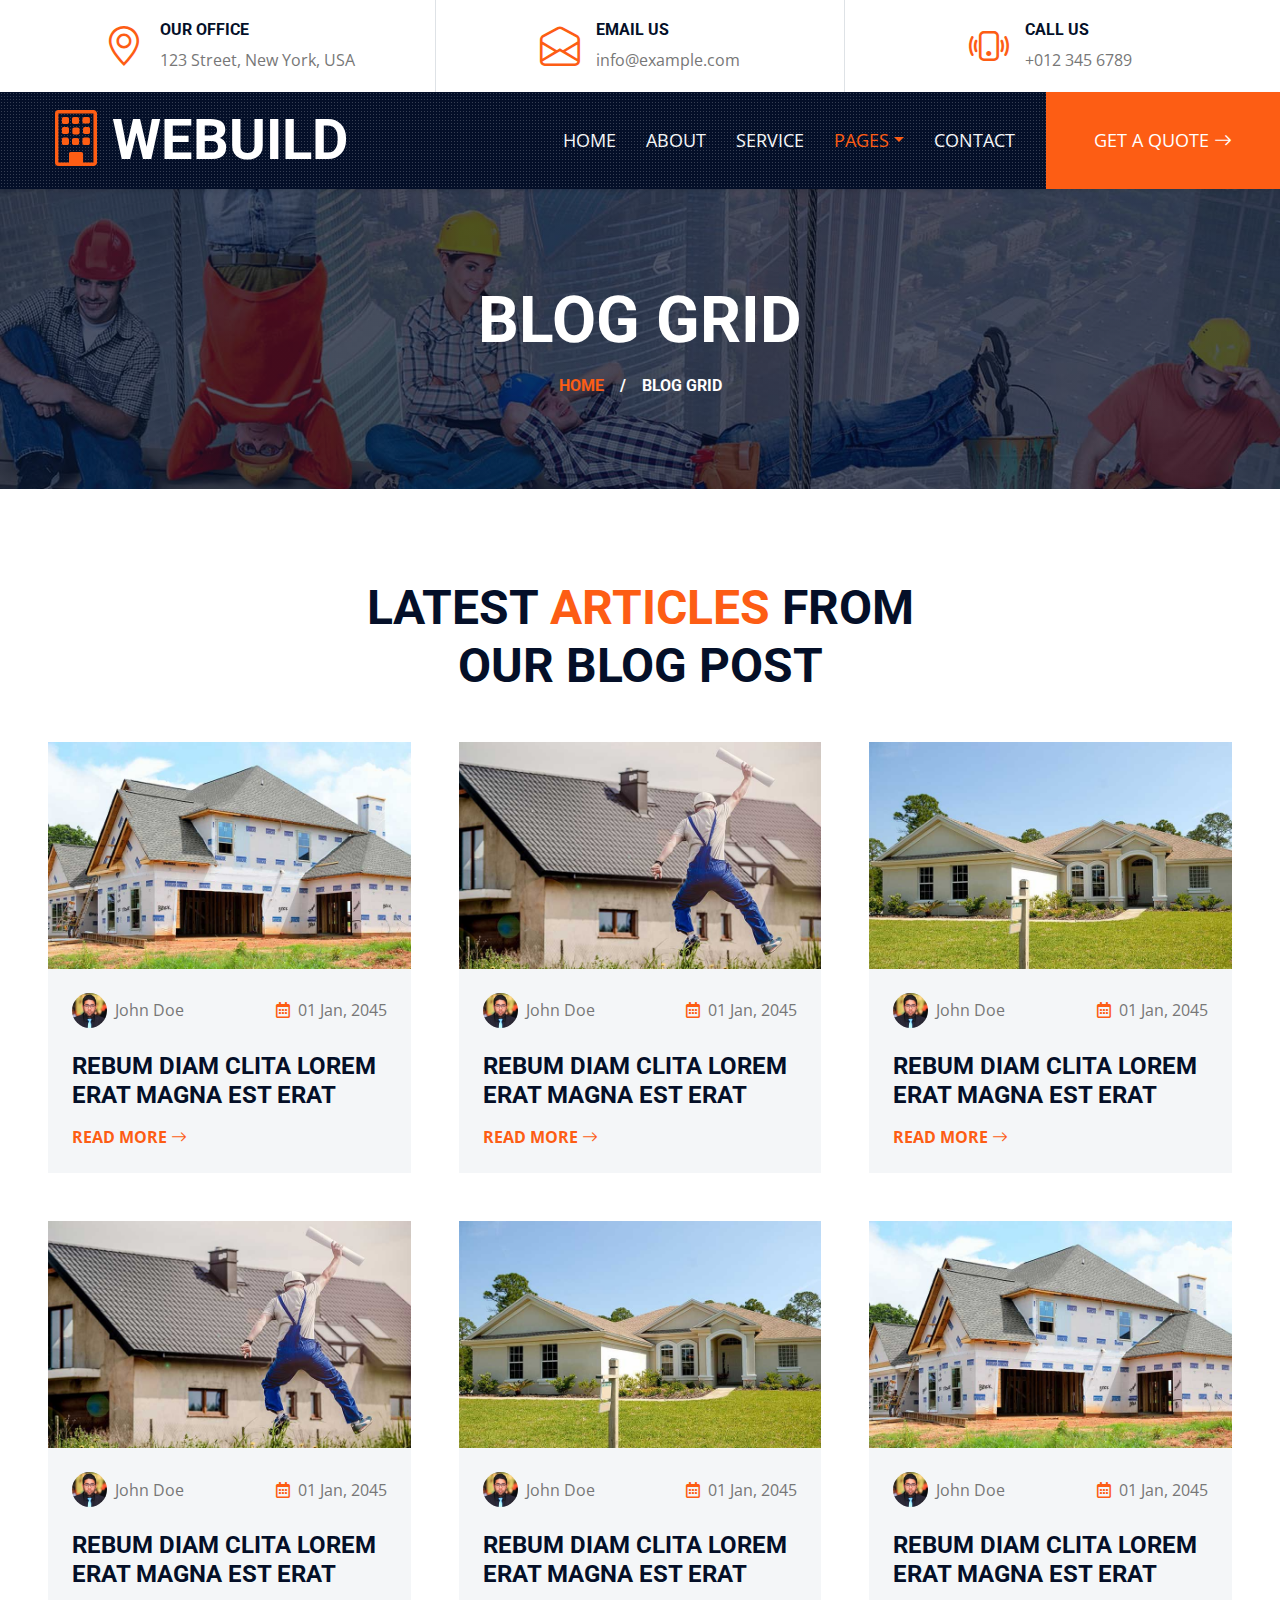
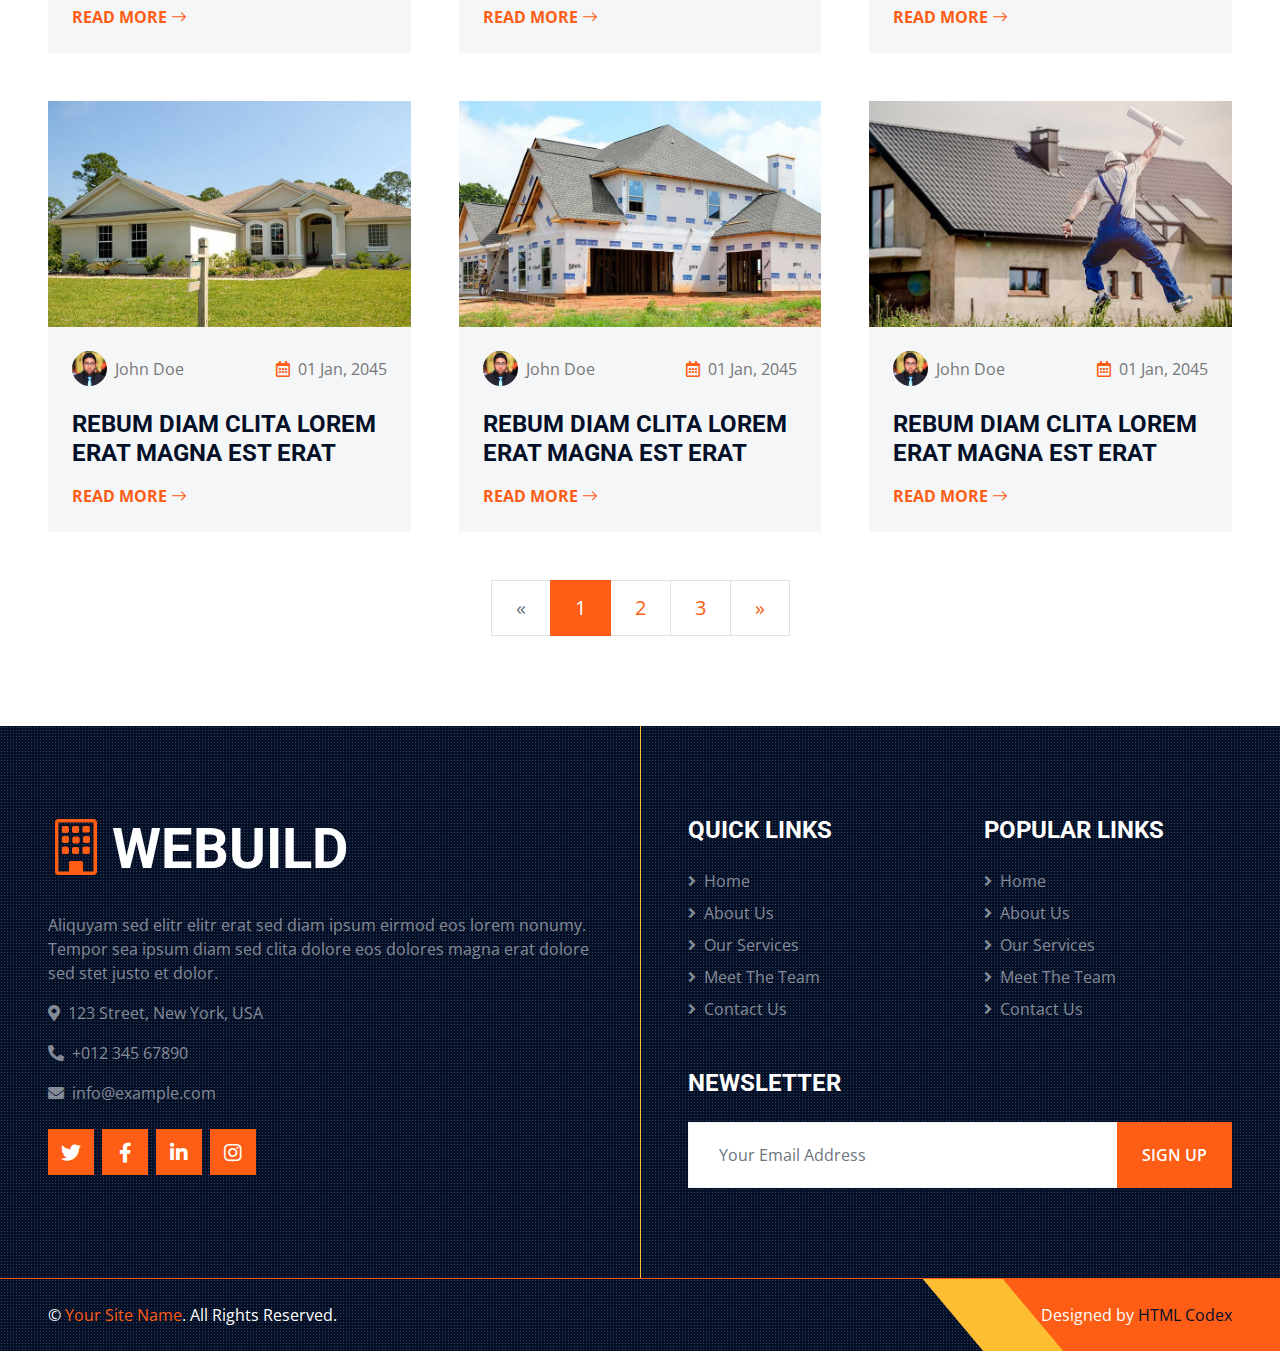
<file: blog.html>
<!DOCTYPE html>
<html lang="en">

<head>
    <meta charset="utf-8">
    <title>SUREBUILD</title>
    <meta content="width=device-width, initial-scale=1.0" name="viewport">
    <meta content="Free HTML Templates" name="keywords">
    <meta content="Free HTML Templates" name="description">

    <!-- Favicon -->
    <link href="img/favicon.ico" rel="icon">

    <!-- Google Web Fonts -->
    <link rel="preconnect" href="https://fonts.gstatic.com">
    <link href="https://fonts.googleapis.com/css2?family=Open+Sans:wght@400;600&family=Roboto:wght@500;700&display=swap" rel="stylesheet"> 

    <!-- Icon Font Stylesheet -->
    <link href="https://cdnjs.cloudflare.com/ajax/libs/font-awesome/5.15.0/css/all.min.css" rel="stylesheet">
    <link href="https://cdn.jsdelivr.net/npm/bootstrap-icons@1.4.1/font/bootstrap-icons.css" rel="stylesheet">

    <!-- Libraries Stylesheet -->
    <link href="lib/owlcarousel/assets/owl.carousel.min.css" rel="stylesheet">
    <link href="lib/tempusdominus/css/tempusdominus-bootstrap-4.min.css" rel="stylesheet" />
    <link href="lib/lightbox/css/lightbox.min.css" rel="stylesheet">

    <!-- Customized Bootstrap Stylesheet -->
    <link href="css/bootstrap.min.css" rel="stylesheet">

    <!-- Template Stylesheet -->
    <link href="css/style.css" rel="stylesheet">
</head>

<body>
    <!-- Topbar Start -->
    <div class="container-fluid px-5 d-none d-lg-block">
        <div class="row gx-5">
            <div class="col-lg-4 text-center py-3">
                <div class="d-inline-flex align-items-center">
                    <i class="bi bi-geo-alt fs-1 text-primary me-3"></i>
                    <div class="text-start">
                        <h6 class="text-uppercase fw-bold">Our Office</h6>
                        <span>123 Street, New York, USA</span>
                    </div>
                </div>
            </div>
            <div class="col-lg-4 text-center border-start border-end py-3">
                <div class="d-inline-flex align-items-center">
                    <i class="bi bi-envelope-open fs-1 text-primary me-3"></i>
                    <div class="text-start">
                        <h6 class="text-uppercase fw-bold">Email Us</h6>
                        <span>info@example.com</span>
                    </div>
                </div>
            </div>
            <div class="col-lg-4 text-center py-3">
                <div class="d-inline-flex align-items-center">
                    <i class="bi bi-phone-vibrate fs-1 text-primary me-3"></i>
                    <div class="text-start">
                        <h6 class="text-uppercase fw-bold">Call Us</h6>
                        <span>+012 345 6789</span>
                    </div>
                </div>
            </div>
        </div>
    </div>
    <!-- Topbar End -->


    <!-- Navbar Start -->
    <div class="container-fluid sticky-top bg-dark bg-light-radial shadow-sm px-5 pe-lg-0">
        <nav class="navbar navbar-expand-lg bg-dark bg-light-radial navbar-dark py-3 py-lg-0">
            <a href="index.html" class="navbar-brand">
                <h1 class="m-0 display-4 text-uppercase text-white"><i class="bi bi-building text-primary me-2"></i>WEBUILD</h1>
            </a>
            <button class="navbar-toggler" type="button" data-bs-toggle="collapse" data-bs-target="#navbarCollapse">
                <span class="navbar-toggler-icon"></span>
            </button>
            <div class="collapse navbar-collapse" id="navbarCollapse">
                <div class="navbar-nav ms-auto py-0">
                    <a href="index.html" class="nav-item nav-link">Home</a>
                    <a href="about.html" class="nav-item nav-link">About</a>
                    <a href="service.html" class="nav-item nav-link">Service</a>
                    <div class="nav-item dropdown">
                        <a href="#" class="nav-link dropdown-toggle active" data-bs-toggle="dropdown">Pages</a>
                        <div class="dropdown-menu m-0">
                            <a href="project.html" class="dropdown-item">Our Project</a>
                            <a href="team.html" class="dropdown-item">The Team</a>
                            <a href="testimonial.html" class="dropdown-item">Testimonial</a>
                            <a href="blog.html" class="dropdown-item active">Blog Grid</a>
                            <a href="detail.html" class="dropdown-item">Blog Detail</a>
                        </div>
                    </div>
                    <a href="contact.html" class="nav-item nav-link">Contact</a>
                    <a href="" class="nav-item nav-link bg-primary text-white px-5 ms-3 d-none d-lg-block">Get A Quote <i class="bi bi-arrow-right"></i></a>
                </div>
            </div>
        </nav>
    </div>
    <!-- Navbar End -->


    <!-- Page Header Start -->
    <div class="container-fluid page-header">
        <h1 class="display-3 text-uppercase text-white mb-3">Blog Grid</h1>
        <div class="d-inline-flex text-white">
            <h6 class="text-uppercase m-0"><a href="">Home</a></h6>
            <h6 class="text-white m-0 px-3">/</h6>
            <h6 class="text-uppercase text-white m-0">Blog Grid</h6>
        </div>
    </div>
    <!-- Page Header Start -->


    <!-- Blog Start -->
    <div class="container-fluid py-6 px-5">
        <div class="text-center mx-auto mb-5" style="max-width: 600px;">
            <h1 class="display-5 text-uppercase mb-4">Latest <span class="text-primary">Articles</span> From Our Blog Post</h1>
        </div>
        <div class="row g-5">
            <div class="col-lg-4 col-md-6">
                <div class="bg-light">
                    <img class="img-fluid" src="img/blog-1.jpg" alt="">
                    <div class="p-4">
                        <div class="d-flex justify-content-between mb-4">
                            <div class="d-flex align-items-center">
                                <img class="rounded-circle me-2" src="img/user.jpg" width="35" height="35" alt="">
                                <span>John Doe</span>
                            </div>
                            <div class="d-flex align-items-center">
                                <span class="ms-3"><i class="far fa-calendar-alt text-primary me-2"></i>01 Jan, 2045</span>
                            </div>
                        </div>
                        <h4 class="text-uppercase mb-3">Rebum diam clita lorem erat magna est erat</h4>
                        <a class="text-uppercase fw-bold" href="">Read More <i class="bi bi-arrow-right"></i></a>
                    </div>
                </div>
            </div>
            <div class="col-lg-4 col-md-6">
                <div class="bg-light">
                    <img class="img-fluid" src="img/blog-2.jpg" alt="">
                    <div class="p-4">
                        <div class="d-flex justify-content-between mb-4">
                            <div class="d-flex align-items-center">
                                <img class="rounded-circle me-2" src="img/user.jpg" width="35" height="35" alt="">
                                <span>John Doe</span>
                            </div>
                            <div class="d-flex align-items-center">
                                <span class="ms-3"><i class="far fa-calendar-alt text-primary me-2"></i>01 Jan, 2045</span>
                            </div>
                        </div>
                        <h4 class="text-uppercase mb-3">Rebum diam clita lorem erat magna est erat</h4>
                        <a class="text-uppercase fw-bold" href="">Read More <i class="bi bi-arrow-right"></i></a>
                    </div>
                </div>
            </div>
            <div class="col-lg-4 col-md-6">
                <div class="bg-light">
                    <img class="img-fluid" src="img/blog-3.jpg" alt="">
                    <div class="p-4">
                        <div class="d-flex justify-content-between mb-4">
                            <div class="d-flex align-items-center">
                                <img class="rounded-circle me-2" src="img/user.jpg" width="35" height="35" alt="">
                                <span>John Doe</span>
                            </div>
                            <div class="d-flex align-items-center">
                                <span class="ms-3"><i class="far fa-calendar-alt text-primary me-2"></i>01 Jan, 2045</span>
                            </div>
                        </div>
                        <h4 class="text-uppercase mb-3">Rebum diam clita lorem erat magna est erat</h4>
                        <a class="text-uppercase fw-bold" href="">Read More <i class="bi bi-arrow-right"></i></a>
                    </div>
                </div>
            </div>
            <div class="col-lg-4 col-md-6">
                <div class="bg-light">
                    <img class="img-fluid" src="img/blog-2.jpg" alt="">
                    <div class="p-4">
                        <div class="d-flex justify-content-between mb-4">
                            <div class="d-flex align-items-center">
                                <img class="rounded-circle me-2" src="img/user.jpg" width="35" height="35" alt="">
                                <span>John Doe</span>
                            </div>
                            <div class="d-flex align-items-center">
                                <span class="ms-3"><i class="far fa-calendar-alt text-primary me-2"></i>01 Jan, 2045</span>
                            </div>
                        </div>
                        <h4 class="text-uppercase mb-3">Rebum diam clita lorem erat magna est erat</h4>
                        <a class="text-uppercase fw-bold" href="">Read More <i class="bi bi-arrow-right"></i></a>
                    </div>
                </div>
            </div>
            <div class="col-lg-4 col-md-6">
                <div class="bg-light">
                    <img class="img-fluid" src="img/blog-3.jpg" alt="">
                    <div class="p-4">
                        <div class="d-flex justify-content-between mb-4">
                            <div class="d-flex align-items-center">
                                <img class="rounded-circle me-2" src="img/user.jpg" width="35" height="35" alt="">
                                <span>John Doe</span>
                            </div>
                            <div class="d-flex align-items-center">
                                <span class="ms-3"><i class="far fa-calendar-alt text-primary me-2"></i>01 Jan, 2045</span>
                            </div>
                        </div>
                        <h4 class="text-uppercase mb-3">Rebum diam clita lorem erat magna est erat</h4>
                        <a class="text-uppercase fw-bold" href="">Read More <i class="bi bi-arrow-right"></i></a>
                    </div>
                </div>
            </div>
            <div class="col-lg-4 col-md-6">
                <div class="bg-light">
                    <img class="img-fluid" src="img/blog-1.jpg" alt="">
                    <div class="p-4">
                        <div class="d-flex justify-content-between mb-4">
                            <div class="d-flex align-items-center">
                                <img class="rounded-circle me-2" src="img/user.jpg" width="35" height="35" alt="">
                                <span>John Doe</span>
                            </div>
                            <div class="d-flex align-items-center">
                                <span class="ms-3"><i class="far fa-calendar-alt text-primary me-2"></i>01 Jan, 2045</span>
                            </div>
                        </div>
                        <h4 class="text-uppercase mb-3">Rebum diam clita lorem erat magna est erat</h4>
                        <a class="text-uppercase fw-bold" href="">Read More <i class="bi bi-arrow-right"></i></a>
                    </div>
                </div>
            </div>
            <div class="col-lg-4 col-md-6">
                <div class="bg-light">
                    <img class="img-fluid" src="img/blog-3.jpg" alt="">
                    <div class="p-4">
                        <div class="d-flex justify-content-between mb-4">
                            <div class="d-flex align-items-center">
                                <img class="rounded-circle me-2" src="img/user.jpg" width="35" height="35" alt="">
                                <span>John Doe</span>
                            </div>
                            <div class="d-flex align-items-center">
                                <span class="ms-3"><i class="far fa-calendar-alt text-primary me-2"></i>01 Jan, 2045</span>
                            </div>
                        </div>
                        <h4 class="text-uppercase mb-3">Rebum diam clita lorem erat magna est erat</h4>
                        <a class="text-uppercase fw-bold" href="">Read More <i class="bi bi-arrow-right"></i></a>
                    </div>
                </div>
            </div>
            <div class="col-lg-4 col-md-6">
                <div class="bg-light">
                    <img class="img-fluid" src="img/blog-1.jpg" alt="">
                    <div class="p-4">
                        <div class="d-flex justify-content-between mb-4">
                            <div class="d-flex align-items-center">
                                <img class="rounded-circle me-2" src="img/user.jpg" width="35" height="35" alt="">
                                <span>John Doe</span>
                            </div>
                            <div class="d-flex align-items-center">
                                <span class="ms-3"><i class="far fa-calendar-alt text-primary me-2"></i>01 Jan, 2045</span>
                            </div>
                        </div>
                        <h4 class="text-uppercase mb-3">Rebum diam clita lorem erat magna est erat</h4>
                        <a class="text-uppercase fw-bold" href="">Read More <i class="bi bi-arrow-right"></i></a>
                    </div>
                </div>
            </div>
            <div class="col-lg-4 col-md-6">
                <div class="bg-light">
                    <img class="img-fluid" src="img/blog-2.jpg" alt="">
                    <div class="p-4">
                        <div class="d-flex justify-content-between mb-4">
                            <div class="d-flex align-items-center">
                                <img class="rounded-circle me-2" src="img/user.jpg" width="35" height="35" alt="">
                                <span>John Doe</span>
                            </div>
                            <div class="d-flex align-items-center">
                                <span class="ms-3"><i class="far fa-calendar-alt text-primary me-2"></i>01 Jan, 2045</span>
                            </div>
                        </div>
                        <h4 class="text-uppercase mb-3">Rebum diam clita lorem erat magna est erat</h4>
                        <a class="text-uppercase fw-bold" href="">Read More <i class="bi bi-arrow-right"></i></a>
                    </div>
                </div>
            </div>
            <div class="col-12">
                <nav aria-label="Page navigation">
                  <ul class="pagination pagination-lg justify-content-center m-0">
                    <li class="page-item disabled">
                      <a class="page-link rounded-0" href="#" aria-label="Previous">
                        <span aria-hidden="true">&laquo;</span>
                        <span class="sr-only">Previous</span>
                      </a>
                    </li>
                    <li class="page-item active"><a class="page-link" href="#">1</a></li>
                    <li class="page-item"><a class="page-link" href="#">2</a></li>
                    <li class="page-item"><a class="page-link" href="#">3</a></li>
                    <li class="page-item">
                      <a class="page-link rounded-0" href="#" aria-label="Next">
                        <span aria-hidden="true">&raquo;</span>
                        <span class="sr-only">Next</span>
                      </a>
                    </li>
                  </ul>
                </nav>
            </div>
        </div>
    </div>
    <!-- Blog End -->
    

    <!-- Footer Start -->
    <div class="footer container-fluid position-relative bg-dark bg-light-radial text-white-50 py-6 px-5">
        <div class="row g-5">
            <div class="col-lg-6 pe-lg-5">
                <a href="index.html" class="navbar-brand">
                    <h1 class="m-0 display-4 text-uppercase text-white"><i class="bi bi-building text-primary me-2"></i>WEBUILD</h1>
                </a>
                <p>Aliquyam sed elitr elitr erat sed diam ipsum eirmod eos lorem nonumy. Tempor sea ipsum diam  sed clita dolore eos dolores magna erat dolore sed stet justo et dolor.</p>
                <p><i class="fa fa-map-marker-alt me-2"></i>123 Street, New York, USA</p>
                <p><i class="fa fa-phone-alt me-2"></i>+012 345 67890</p>
                <p><i class="fa fa-envelope me-2"></i>info@example.com</p>
                <div class="d-flex justify-content-start mt-4">
                    <a class="btn btn-lg btn-primary btn-lg-square rounded-0 me-2" href="#"><i class="fab fa-twitter"></i></a>
                    <a class="btn btn-lg btn-primary btn-lg-square rounded-0 me-2" href="#"><i class="fab fa-facebook-f"></i></a>
                    <a class="btn btn-lg btn-primary btn-lg-square rounded-0 me-2" href="#"><i class="fab fa-linkedin-in"></i></a>
                    <a class="btn btn-lg btn-primary btn-lg-square rounded-0" href="#"><i class="fab fa-instagram"></i></a>
                </div>
            </div>
            <div class="col-lg-6 ps-lg-5">
                <div class="row g-5">
                    <div class="col-sm-6">
                        <h4 class="text-white text-uppercase mb-4">Quick Links</h4>
                        <div class="d-flex flex-column justify-content-start">
                            <a class="text-white-50 mb-2" href="#"><i class="fa fa-angle-right me-2"></i>Home</a>
                            <a class="text-white-50 mb-2" href="#"><i class="fa fa-angle-right me-2"></i>About Us</a>
                            <a class="text-white-50 mb-2" href="#"><i class="fa fa-angle-right me-2"></i>Our Services</a>
                            <a class="text-white-50 mb-2" href="#"><i class="fa fa-angle-right me-2"></i>Meet The Team</a>
                            <a class="text-white-50" href="#"><i class="fa fa-angle-right me-2"></i>Contact Us</a>
                        </div>
                    </div>
                    <div class="col-sm-6">
                        <h4 class="text-white text-uppercase mb-4">Popular Links</h4>
                        <div class="d-flex flex-column justify-content-start">
                            <a class="text-white-50 mb-2" href="#"><i class="fa fa-angle-right me-2"></i>Home</a>
                            <a class="text-white-50 mb-2" href="#"><i class="fa fa-angle-right me-2"></i>About Us</a>
                            <a class="text-white-50 mb-2" href="#"><i class="fa fa-angle-right me-2"></i>Our Services</a>
                            <a class="text-white-50 mb-2" href="#"><i class="fa fa-angle-right me-2"></i>Meet The Team</a>
                            <a class="text-white-50" href="#"><i class="fa fa-angle-right me-2"></i>Contact Us</a>
                        </div>
                    </div>
                    <div class="col-sm-12">
                        <h4 class="text-white text-uppercase mb-4">Newsletter</h4>
                        <div class="w-100">
                            <div class="input-group">
                                <input type="text" class="form-control border-light" style="padding: 20px 30px;" placeholder="Your Email Address"><button class="btn btn-primary px-4">Sign Up</button>
                            </div>
                        </div>
                    </div>
                </div>
            </div>
        </div>
    </div>
    <div class="container-fluid bg-dark bg-light-radial text-white border-top border-primary px-0">
        <div class="d-flex flex-column flex-md-row justify-content-between">
            <div class="py-4 px-5 text-center text-md-start">
                <p class="mb-0">&copy; <a class="text-primary" href="#">Your Site Name</a>. All Rights Reserved.</p>
            </div>
            <div class="py-4 px-5 bg-primary footer-shape position-relative text-center text-md-end">
                <p class="mb-0">Designed by <a class="text-dark" href="https://htmlcodex.com">HTML Codex</a></p>
            </div>
        </div>
    </div>
    <!-- Footer End -->


    <!-- Back to Top -->
    <a href="#" class="btn btn-lg btn-primary btn-lg-square back-to-top"><i class="bi bi-arrow-up"></i></a>


    <!-- JavaScript Libraries -->
    <script src="https://code.jquery.com/jquery-3.4.1.min.js"></script>
    <script src="https://cdn.jsdelivr.net/npm/bootstrap@5.0.0/dist/js/bootstrap.bundle.min.js"></script>
    <script src="lib/easing/easing.min.js"></script>
    <script src="lib/waypoints/waypoints.min.js"></script>
    <script src="lib/owlcarousel/owl.carousel.min.js"></script>
    <script src="lib/tempusdominus/js/moment.min.js"></script>
    <script src="lib/tempusdominus/js/moment-timezone.min.js"></script>
    <script src="lib/tempusdominus/js/tempusdominus-bootstrap-4.min.js"></script>
    <script src="lib/isotope/isotope.pkgd.min.js"></script>
    <script src="lib/lightbox/js/lightbox.min.js"></script>

    <!-- Template Javascript -->
    <script src="js/main.js"></script>
</body>

</html>
</file>
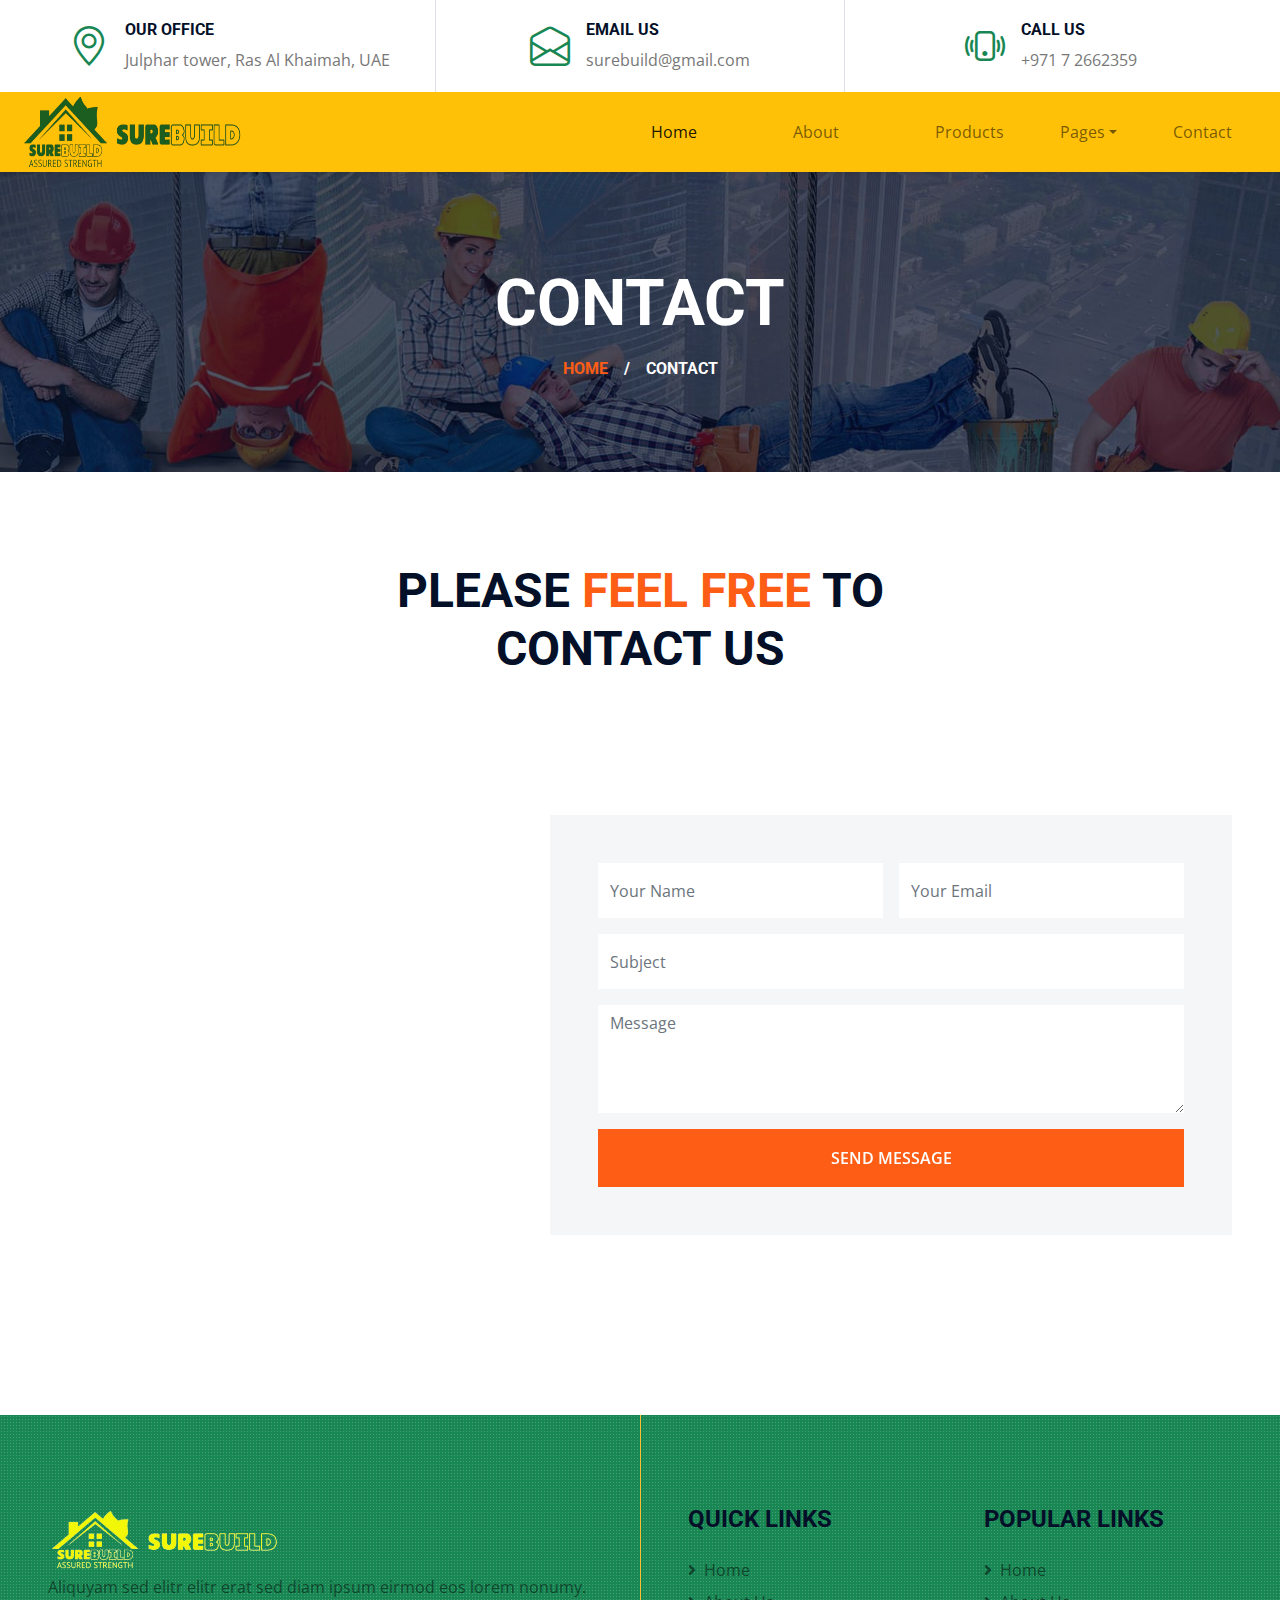
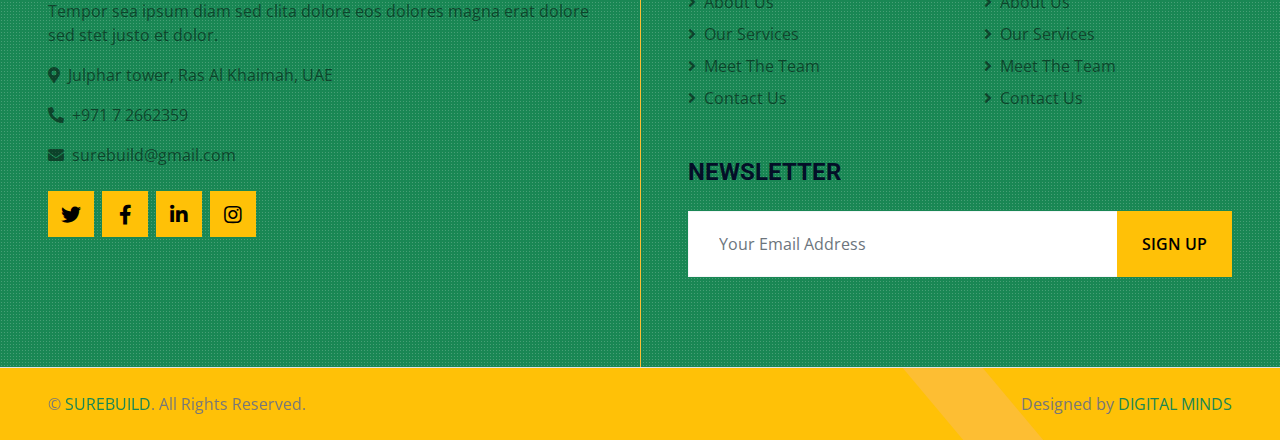
<file: contact.html>
<!DOCTYPE html>
<html lang="en">

<head>
    <meta charset="utf-8">
    <title>SUREBUILD</title>
    <meta content="width=device-width, initial-scale=1.0" name="viewport">
    <meta content="Free HTML Templates" name="keywords">
    <meta content="Free HTML Templates" name="description">

    <!-- Favicon -->
    <link href="img/favicon.ico" rel="icon">

    <!-- Google Web Fonts -->
    <link rel="preconnect" href="https://fonts.gstatic.com">
    <link href="https://fonts.googleapis.com/css2?family=Open+Sans:wght@400;600&family=Roboto:wght@500;700&display=swap" rel="stylesheet"> 

    <!-- Icon Font Stylesheet -->
    <link href="https://cdnjs.cloudflare.com/ajax/libs/font-awesome/5.15.0/css/all.min.css" rel="stylesheet">
    <link href="https://cdn.jsdelivr.net/npm/bootstrap-icons@1.4.1/font/bootstrap-icons.css" rel="stylesheet">

    <!-- Libraries Stylesheet -->
    <link href="lib/owlcarousel/assets/owl.carousel.min.css" rel="stylesheet">
    <link href="lib/tempusdominus/css/tempusdominus-bootstrap-4.min.css" rel="stylesheet" />
    <link href="lib/lightbox/css/lightbox.min.css" rel="stylesheet">

    <!-- Customized Bootstrap Stylesheet -->
    <link href="css/bootstrap.min.css" rel="stylesheet">

    <!-- Template Stylesheet -->
    <link href="css/style.css" rel="stylesheet">
</head>

<body>
    <!-- Topbar Start -->
    <div class="container-fluid px-5 d-none d-lg-block">
        <div class="row gx-5">
            <div class="col-lg-4 text-center py-3">
                <div class="d-inline-flex align-items-center">
                    <i class="bi bi-geo-alt fs-1 text-success me-3"></i>
                    <div class="text-start">
                        <h6 class="text-uppercase fw-bold">Our Office</h6>
                        <span>Julphar tower, Ras Al Khaimah, UAE</span>
                    </div>
                </div>
            </div>
            <div class="col-lg-4 text-center border-start border-end py-3">
                <div class="d-inline-flex align-items-center">
                    <i class="bi bi-envelope-open fs-1 text-success me-3"></i>
                    <div class="text-start">
                        <h6 class="text-uppercase fw-bold">Email Us</h6>
                        <span>surebuild@gmail.com</span>
                    </div>
                </div>
            </div>
            <div class="col-lg-4 text-center py-3">
                <div class="d-inline-flex align-items-center">
                    <i class="bi bi-phone-vibrate fs-1 text-success me-3"></i>
                    <div class="text-start">
                        <h6 class="text-uppercase fw-bold">Call Us</h6>
                        <span>+971 7 2662359</span>
                    </div>
                </div>
            </div>
        </div>
    </div>
    <!-- Topbar End -->


    <!-- Navbar Start -->
    <div class="container-fluid sticky-top bg-warning  shadow-sm px-4 pe-lg-0">
        <nav class="navbar navbar-expand-lg bg-warning  navbar-light py-3 py-lg-0">
            <a href="index.html" class="navbar-brand">
                <img width="220"  height="70" src="./img/LOGO3.png">
            </a>
            <button class="navbar-toggler" type="button" data-bs-toggle="collapse" data-bs-target="#navbarCollapse">
                <span class="navbar-toggler-icon"></span>
            </button>
            <div class="collapse navbar-collapse" id="navbarCollapse">
                <div class="navbar-nav ms-auto  py-0">
                    <a href="index.html" class="nav-item px-5 nav-link active">Home</a>
                    <a href="about.html" class="nav-item px-5 nav-link">About</a>
                    <a href="service.html" class="nav-item px-5 nav-link">Products</a>
                    <div class="nav-item dropdown">
                        <a href="#" class="nav-link dropdown-toggle" data-bs-toggle="dropdown">Pages</a>
                        <div class="dropdown-menu m-0">
                            <a href="project.html" class="dropdown-item">Our Project</a>
                            <a href="team.html" class="dropdown-item">The Team</a>
                            <a href="testimonial.html" class="dropdown-item">Testimonial</a>
                            <a href="blog.html" class="dropdown-item">Blog Grid</a>
                            <a href="detail.html" class="dropdown-item">Blog Detail</a>
                        </div>
                    </div>
                    <a href="contact.html" class="nav-item px-5 nav-link">Contact</a>
                </div>
            </div>
        </nav>
    </div>
    <!-- Navbar End -->


    <!-- Page Header Start -->
    <div class="container-fluid page-header">
        <h1 class="display-3 text-uppercase text-white mb-3">Contact</h1>
        <div class="d-inline-flex text-white">
            <h6 class="text-uppercase m-0"><a href="">Home</a></h6>
            <h6 class="text-white m-0 px-3">/</h6>
            <h6 class="text-uppercase text-white m-0">Contact</h6>
        </div>
    </div>
    <!-- Page Header Start -->


    <!-- Contact Start -->
    <div class="container-fluid py-6 px-5">
        <div class="text-center mx-auto mb-5" style="max-width: 600px;">
            <h1 class="display-5 text-uppercase mb-4">Please <span class="text-primary">Feel Free</span> To Contact Us</h1>
        </div>
        <div class="row gx-0 align-items-center">
            <div class="col-lg-6 mb-5 mb-lg-0" style="height: 600px;">
                <iframe src="https://www.google.com/maps/embed?pb=!1m18!1m12!1m3!1d3592.3652701379447!2d55.95621277515991!3d25.79152087733319!2m3!1f0!2f0!3f0!3m2!1i1024!2i768!4f13.1!3m3!1m2!1s0x3ef676caf1a11b73%3A0xba7f4e8e25ac41aa!2sJulphar%20Towers%20-%20Al%20Hisn%20Rd%20-%20Dafan%20Al%20Nakheel%20-%20Ras%20al%20Khaimah!5e0!3m2!1sen!2sae!4v1692279000269!5m2!1sen!2sae" width="800" height="600" style="border:0;" allowfullscreen="" loading="lazy" referrerpolicy="no-referrer-when-downgrade"></iframe>
            </div>
            <div class="col-lg-6">
                <div class="contact-form bg-light p-5">
                    <div class="row g-3">
                        <div class="col-12 col-sm-6">
                            <input type="text" class="form-control border-0" placeholder="Your Name" style="height: 55px;">
                        </div>
                        <div class="col-12 col-sm-6">
                            <input type="email" class="form-control border-0" placeholder="Your Email" style="height: 55px;">
                        </div>
                        <div class="col-12">
                            <input type="text" class="form-control border-0" placeholder="Subject" style="height: 55px;">
                        </div>
                        <div class="col-12">
                            <textarea class="form-control border-0" rows="4" placeholder="Message"></textarea>
                        </div>
                        <div class="col-12">
                            <button class="btn btn-primary w-100 py-3" type="submit">Send Message</button>
                        </div>
                    </div>
                </div>
            </div>
        </div>
    </div>
    <!-- Contact End -->


    <!-- Footer Start -->
    <div class="footer container-fluid position-relative bg-success bg-light-radial text-black-50 py-6 px-5">
        <div class="row g-5">
            <div class="col-lg-6 pe-lg-5">
                <a href="index.html" class="navbar-brand">
                    <img   height="70" src="./img/LOGO1.png">
                </a>
                <p>Aliquyam sed elitr elitr erat sed diam ipsum eirmod eos lorem nonumy. Tempor sea ipsum diam  sed clita dolore eos dolores magna erat dolore sed stet justo et dolor.</p>
                <p><i class="fa fa-map-marker-alt me-2"></i>Julphar tower, Ras Al Khaimah, UAE</p>
                <p><i class="fa fa-phone-alt me-2"></i>+971 7 2662359</p>
                <p><i class="fa fa-envelope me-2"></i>surebuild@gmail.com</p>
                <div class="d-flex justify-content-start mt-4">
                    <a class="btn btn-lg btn-warning btn-lg-square rounded-0 me-2" href="#"><i class="fab fa-twitter"></i></a>
                    <a class="btn btn-lg btn-warning btn-lg-square rounded-0 me-2" href="#"><i class="fab fa-facebook-f"></i></a>
                    <a class="btn btn-lg btn-warning btn-lg-square rounded-0 me-2" href="#"><i class="fab fa-linkedin-in"></i></a>
                    <a class="btn btn-lg btn-warning btn-lg-square rounded-0" href="#"><i class="fab fa-instagram"></i></a>
                </div>
            </div>
            <div class="col-lg-6 ps-lg-5">
                <div class="row g-5">
                    <div class="col-sm-6">
                        <h4 class="text-black text-uppercase mb-4">Quick Links</h4>
                        <div class="d-flex flex-column justify-content-start">
                            <a class="text-black-50 mb-2" href="#"><i class="fa fa-angle-right me-2"></i>Home</a>
                            <a class="text-black-50 mb-2" href="#"><i class="fa fa-angle-right me-2"></i>About Us</a>
                            <a class="text-black-50 mb-2" href="#"><i class="fa fa-angle-right me-2"></i>Our Services</a>
                            <a class="text-black-50 mb-2" href="#"><i class="fa fa-angle-right me-2"></i>Meet The Team</a>
                            <a class="text-black-50" href="#"><i class="fa fa-angle-right me-2"></i>Contact Us</a>
                        </div>
                    </div>
                    <div class="col-sm-6">
                        <h4 class="text-black text-uppercase mb-4">Popular Links</h4>
                        <div class="d-flex flex-column justify-content-start">
                            <a class="text-black-50 mb-2" href="#"><i class="fa fa-angle-right me-2"></i>Home</a>
                            <a class="text-black-50 mb-2" href="#"><i class="fa fa-angle-right me-2"></i>About Us</a>
                            <a class="text-black-50 mb-2" href="#"><i class="fa fa-angle-right me-2"></i>Our Services</a>
                            <a class="text-black-50 mb-2" href="#"><i class="fa fa-angle-right me-2"></i>Meet The Team</a>
                            <a class="text-black-50" href="#"><i class="fa fa-angle-right me-2"></i>Contact Us</a>
                        </div>
                    </div>
                    <div class="col-sm-12">
                        <h4 class="text-black text-uppercase mb-4">Newsletter</h4>
                        <div class="w-100">
                            <div class="input-group">
                                <input type="text" class="form-control border-light" style="padding: 20px 30px;" placeholder="Your Email Address"><button class="btn btn-warning px-4">Sign Up</button>
                            </div>
                        </div>
                    </div>
                </div>
            </div>
        </div>
    </div>
    <div class="container-fluid bg-warning  text-black border-top border-succes px-0">
        <div class="d-flex flex-column flex-md-row justify-content-between">
            <div class="py-4 px-5 text-center text-md-start">
                <p class="mb-0">&copy; <a class="text-success" href="#">SUREBUILD</a>. All Rights Reserved.</p>
            </div>
            <div class="py-4 px-5 bg-warning footer-shape position-relative text-center text-md-end">
                <p class="mb-0">Designed by <a class="text-success" href="">DIGITAL MINDS</a></p>
            </div>
        </div>
    </div>
    <!-- Footer End -->


    <!-- Back to Top -->
    <a href="#" class="btn btn-lg btn-primary btn-lg-square back-to-top"><i class="bi bi-arrow-up"></i></a>


    <!-- JavaScript Libraries -->
    <script src="https://code.jquery.com/jquery-3.4.1.min.js"></script>
    <script src="https://cdn.jsdelivr.net/npm/bootstrap@5.0.0/dist/js/bootstrap.bundle.min.js"></script>
    <script src="lib/easing/easing.min.js"></script>
    <script src="lib/waypoints/waypoints.min.js"></script>
    <script src="lib/owlcarousel/owl.carousel.min.js"></script>
    <script src="lib/tempusdominus/js/moment.min.js"></script>
    <script src="lib/tempusdominus/js/moment-timezone.min.js"></script>
    <script src="lib/tempusdominus/js/tempusdominus-bootstrap-4.min.js"></script>
    <script src="lib/isotope/isotope.pkgd.min.js"></script>
    <script src="lib/lightbox/js/lightbox.min.js"></script>

    <!-- Template Javascript -->
    <script src="js/main.js"></script>
</body>

</html>
</file>
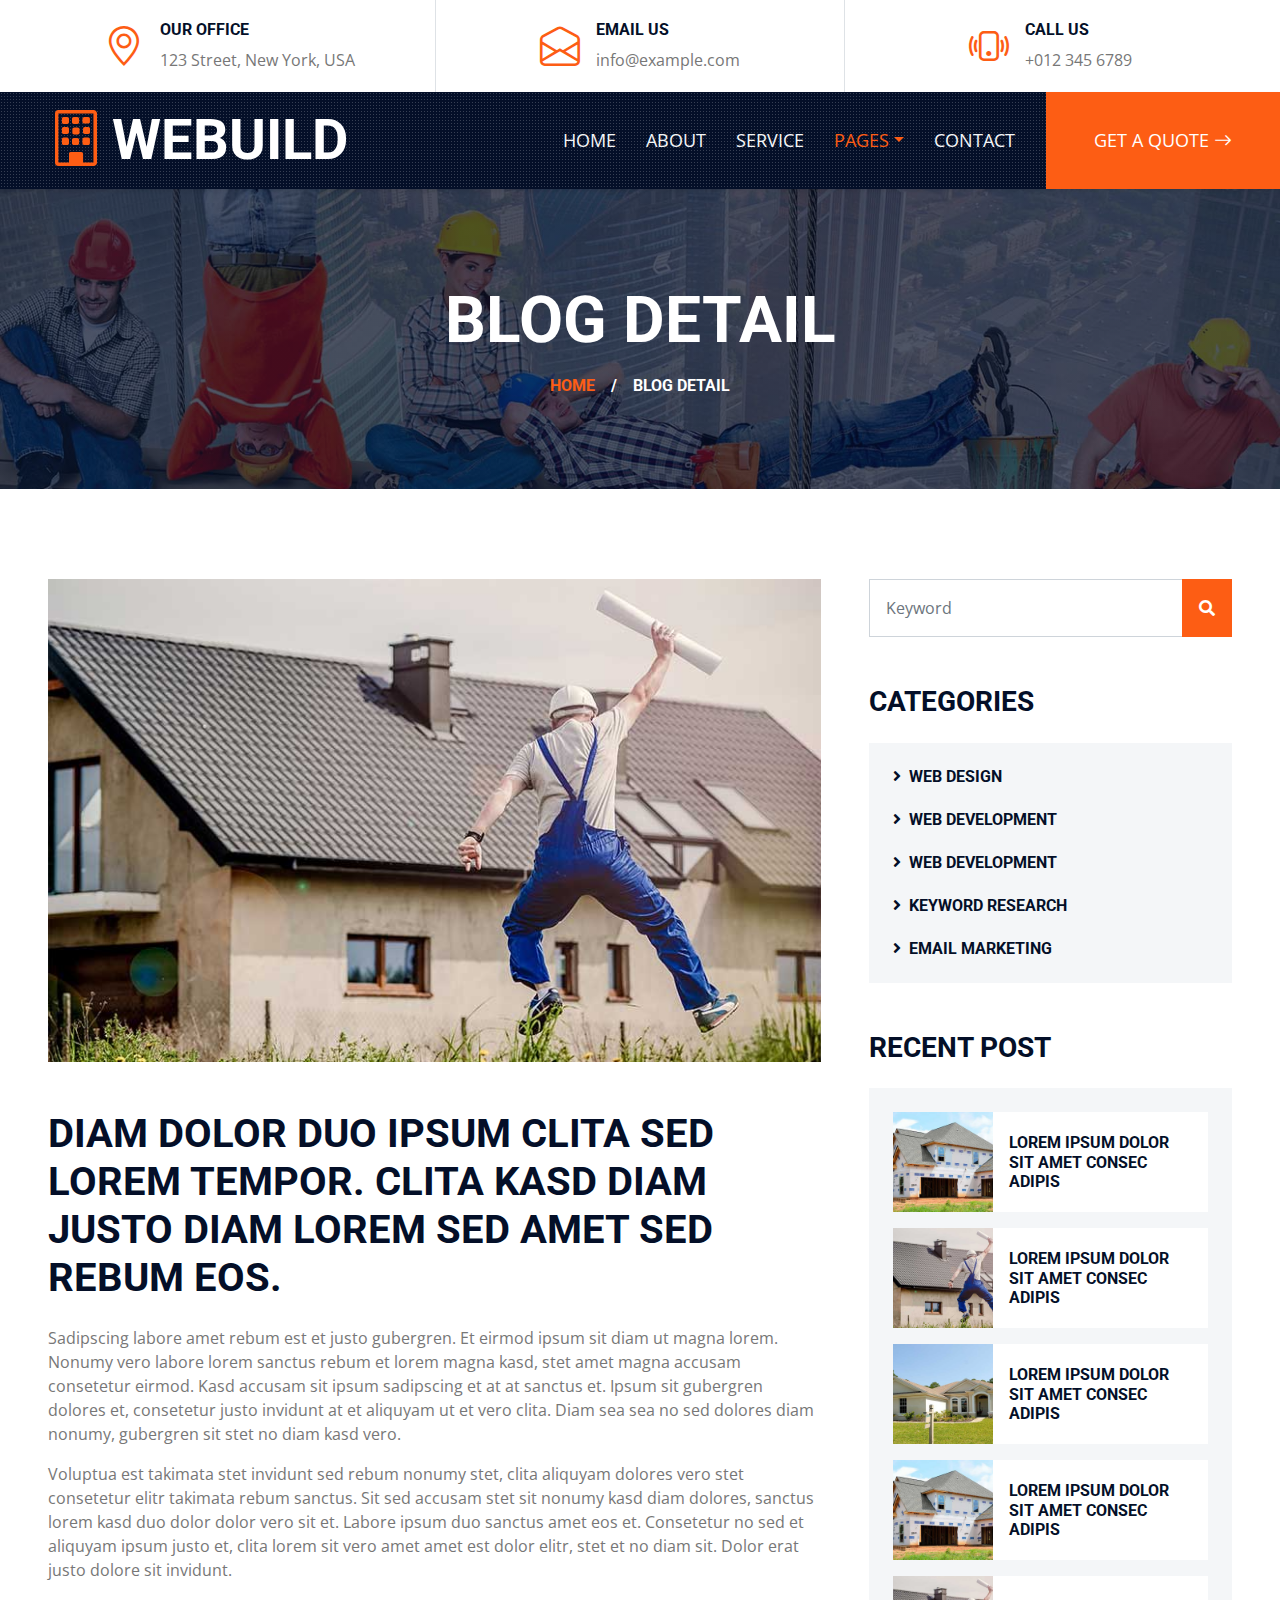
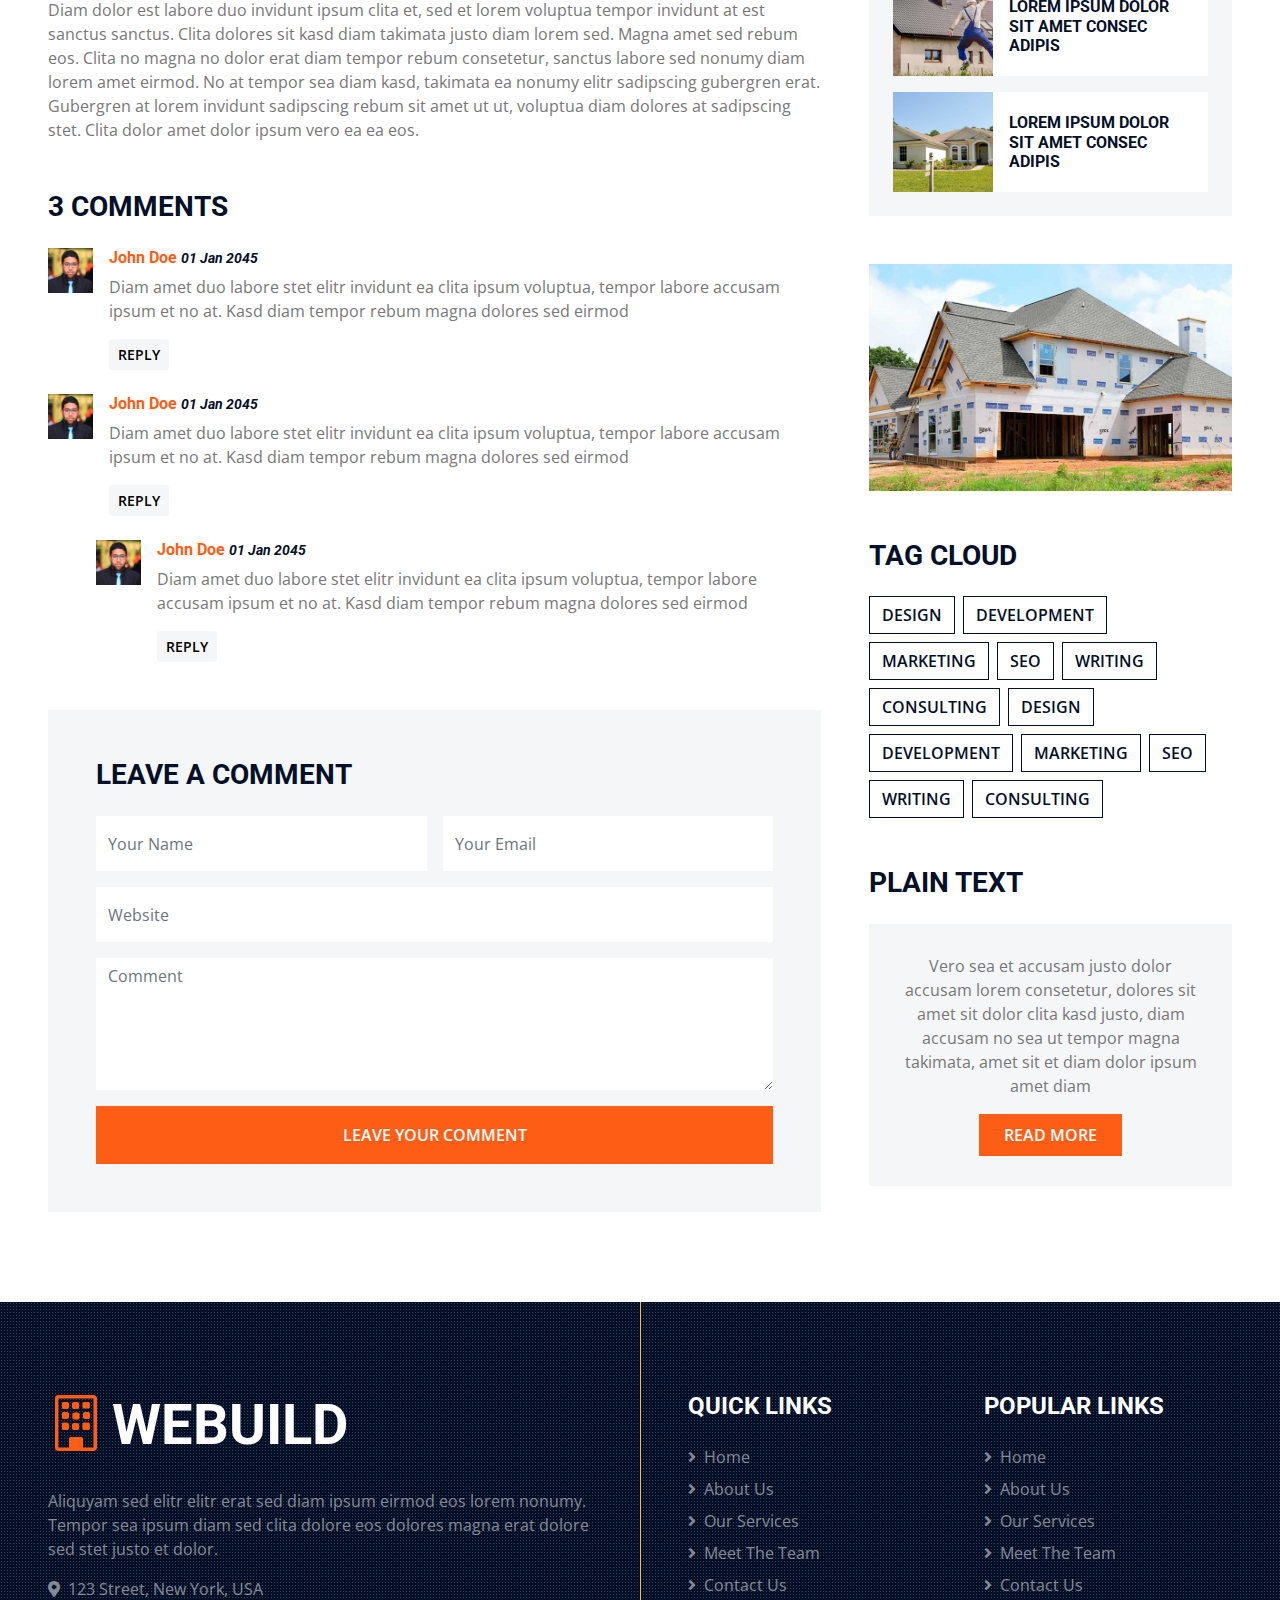
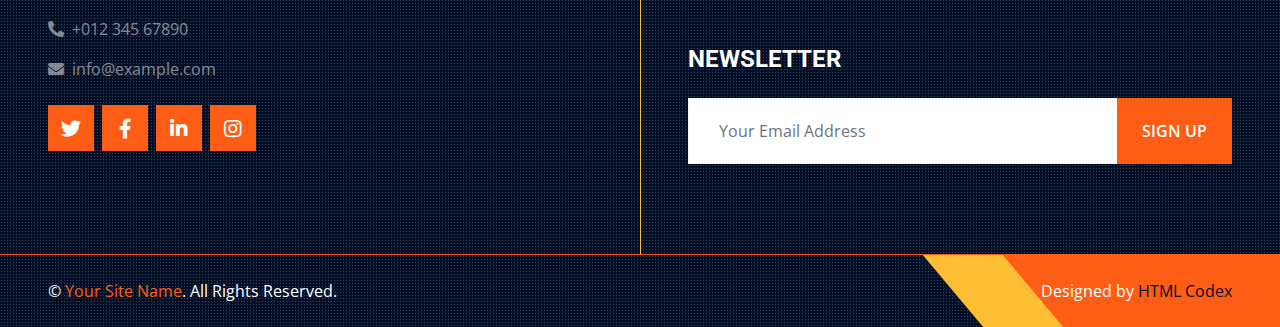
<file: detail.html>
<!DOCTYPE html>
<html lang="en">

<head>
    <meta charset="utf-8">
    <title>SUREBUILD</title>
    <meta content="width=device-width, initial-scale=1.0" name="viewport">
    <meta content="Free HTML Templates" name="keywords">
    <meta content="Free HTML Templates" name="description">

    <!-- Favicon -->
    <link href="img/favicon.ico" rel="icon">

    <!-- Google Web Fonts -->
    <link rel="preconnect" href="https://fonts.gstatic.com">
    <link href="https://fonts.googleapis.com/css2?family=Open+Sans:wght@400;600&family=Roboto:wght@500;700&display=swap" rel="stylesheet"> 

    <!-- Icon Font Stylesheet -->
    <link href="https://cdnjs.cloudflare.com/ajax/libs/font-awesome/5.15.0/css/all.min.css" rel="stylesheet">
    <link href="https://cdn.jsdelivr.net/npm/bootstrap-icons@1.4.1/font/bootstrap-icons.css" rel="stylesheet">

    <!-- Libraries Stylesheet -->
    <link href="lib/owlcarousel/assets/owl.carousel.min.css" rel="stylesheet">
    <link href="lib/tempusdominus/css/tempusdominus-bootstrap-4.min.css" rel="stylesheet" />
    <link href="lib/lightbox/css/lightbox.min.css" rel="stylesheet">

    <!-- Customized Bootstrap Stylesheet -->
    <link href="css/bootstrap.min.css" rel="stylesheet">

    <!-- Template Stylesheet -->
    <link href="css/style.css" rel="stylesheet">
</head>

<body>
    <!-- Topbar Start -->
    <div class="container-fluid px-5 d-none d-lg-block">
        <div class="row gx-5">
            <div class="col-lg-4 text-center py-3">
                <div class="d-inline-flex align-items-center">
                    <i class="bi bi-geo-alt fs-1 text-primary me-3"></i>
                    <div class="text-start">
                        <h6 class="text-uppercase fw-bold">Our Office</h6>
                        <span>123 Street, New York, USA</span>
                    </div>
                </div>
            </div>
            <div class="col-lg-4 text-center border-start border-end py-3">
                <div class="d-inline-flex align-items-center">
                    <i class="bi bi-envelope-open fs-1 text-primary me-3"></i>
                    <div class="text-start">
                        <h6 class="text-uppercase fw-bold">Email Us</h6>
                        <span>info@example.com</span>
                    </div>
                </div>
            </div>
            <div class="col-lg-4 text-center py-3">
                <div class="d-inline-flex align-items-center">
                    <i class="bi bi-phone-vibrate fs-1 text-primary me-3"></i>
                    <div class="text-start">
                        <h6 class="text-uppercase fw-bold">Call Us</h6>
                        <span>+012 345 6789</span>
                    </div>
                </div>
            </div>
        </div>
    </div>
    <!-- Topbar End -->


    <!-- Navbar Start -->
    <div class="container-fluid sticky-top bg-dark bg-light-radial shadow-sm px-5 pe-lg-0">
        <nav class="navbar navbar-expand-lg bg-dark bg-light-radial navbar-dark py-3 py-lg-0">
            <a href="index.html" class="navbar-brand">
                <h1 class="m-0 display-4 text-uppercase text-white"><i class="bi bi-building text-primary me-2"></i>WEBUILD</h1>
            </a>
            <button class="navbar-toggler" type="button" data-bs-toggle="collapse" data-bs-target="#navbarCollapse">
                <span class="navbar-toggler-icon"></span>
            </button>
            <div class="collapse navbar-collapse" id="navbarCollapse">
                <div class="navbar-nav ms-auto py-0">
                    <a href="index.html" class="nav-item nav-link">Home</a>
                    <a href="about.html" class="nav-item nav-link">About</a>
                    <a href="service.html" class="nav-item nav-link">Service</a>
                    <div class="nav-item dropdown">
                        <a href="#" class="nav-link dropdown-toggle active" data-bs-toggle="dropdown">Pages</a>
                        <div class="dropdown-menu m-0">
                            <a href="project.html" class="dropdown-item">Our Project</a>
                            <a href="team.html" class="dropdown-item">The Team</a>
                            <a href="testimonial.html" class="dropdown-item">Testimonial</a>
                            <a href="blog.html" class="dropdown-item">Blog Grid</a>
                            <a href="detail.html" class="dropdown-item active">Blog Detail</a>
                        </div>
                    </div>
                    <a href="contact.html" class="nav-item nav-link">Contact</a>
                    <a href="" class="nav-item nav-link bg-primary text-white px-5 ms-3 d-none d-lg-block">Get A Quote <i class="bi bi-arrow-right"></i></a>
                </div>
            </div>
        </nav>
    </div>
    <!-- Navbar End -->


    <!-- Page Header Start -->
    <div class="container-fluid page-header">
        <h1 class="display-3 text-uppercase text-white mb-3">Blog Detail</h1>
        <div class="d-inline-flex text-white">
            <h6 class="text-uppercase m-0"><a href="">Home</a></h6>
            <h6 class="text-white m-0 px-3">/</h6>
            <h6 class="text-uppercase text-white m-0">Blog Detail</h6>
        </div>
    </div>
    <!-- Page Header Start -->


    <!-- Blog Start -->
    <div class="container-fluid py-6 px-5">
        <div class="row g-5">
            <div class="col-lg-8">
                <!-- Blog Detail Start -->
                <div class="mb-5">
                    <img class="img-fluid w-100 rounded mb-5" src="img/blog-2.jpg" alt="">
                    <h1 class="text-uppercase mb-4">Diam dolor duo ipsum clita sed lorem tempor. Clita kasd diam justo diam
                        lorem sed amet sed rebum eos.</h1>
                    <p>Sadipscing labore amet rebum est et justo gubergren. Et eirmod ipsum sit diam ut
                        magna lorem. Nonumy vero labore lorem sanctus rebum et lorem magna kasd, stet
                        amet magna accusam consetetur eirmod. Kasd accusam sit ipsum sadipscing et at at
                        sanctus et. Ipsum sit gubergren dolores et, consetetur justo invidunt at et
                        aliquyam ut et vero clita. Diam sea sea no sed dolores diam nonumy, gubergren
                        sit stet no diam kasd vero.</p>
                    <p>Voluptua est takimata stet invidunt sed rebum nonumy stet, clita aliquyam dolores
                        vero stet consetetur elitr takimata rebum sanctus. Sit sed accusam stet sit
                        nonumy kasd diam dolores, sanctus lorem kasd duo dolor dolor vero sit et. Labore
                        ipsum duo sanctus amet eos et. Consetetur no sed et aliquyam ipsum justo et,
                        clita lorem sit vero amet amet est dolor elitr, stet et no diam sit. Dolor erat
                        justo dolore sit invidunt.</p>
                    <p>Diam dolor est labore duo invidunt ipsum clita et, sed et lorem voluptua tempor
                        invidunt at est sanctus sanctus. Clita dolores sit kasd diam takimata justo diam
                        lorem sed. Magna amet sed rebum eos. Clita no magna no dolor erat diam tempor
                        rebum consetetur, sanctus labore sed nonumy diam lorem amet eirmod. No at tempor
                        sea diam kasd, takimata ea nonumy elitr sadipscing gubergren erat. Gubergren at
                        lorem invidunt sadipscing rebum sit amet ut ut, voluptua diam dolores at
                        sadipscing stet. Clita dolor amet dolor ipsum vero ea ea eos.</p>
                </div>
                <!-- Blog Detail End -->

                <!-- Comment List Start -->
                <div class="mb-5">
                    <h3 class="text-uppercase mb-4">3 Comments</h3>
                    <div class="d-flex mb-4">
                        <img src="img/user.jpg" class="img-fluid" style="width: 45px; height: 45px;">
                        <div class="ps-3">
                            <h6><a href="">John Doe</a> <small><i>01 Jan 2045</i></small></h6>
                            <p>Diam amet duo labore stet elitr invidunt ea clita ipsum voluptua, tempor labore
                                accusam ipsum et no at. Kasd diam tempor rebum magna dolores sed eirmod</p>
                            <button class="btn btn-sm btn-light">Reply</button>
                        </div>
                    </div>
                    <div class="d-flex mb-4">
                        <img src="img/user.jpg" class="img-fluid" style="width: 45px; height: 45px;">
                        <div class="ps-3">
                            <h6><a href="">John Doe</a> <small><i>01 Jan 2045</i></small></h6>
                            <p>Diam amet duo labore stet elitr invidunt ea clita ipsum voluptua, tempor labore
                                accusam ipsum et no at. Kasd diam tempor rebum magna dolores sed eirmod</p>
                            <button class="btn btn-sm btn-light">Reply</button>
                        </div>
                    </div>
                    <div class="d-flex ms-5 mb-4">
                        <img src="img/user.jpg" class="img-fluid" style="width: 45px; height: 45px;">
                        <div class="ps-3">
                            <h6><a href="">John Doe</a> <small><i>01 Jan 2045</i></small></h6>
                            <p>Diam amet duo labore stet elitr invidunt ea clita ipsum voluptua, tempor labore
                                accusam ipsum et no at. Kasd diam tempor rebum magna dolores sed eirmod</p>
                            <button class="btn btn-sm btn-light">Reply</button>
                        </div>
                    </div>
                </div>
                <!-- Comment List End -->

                <!-- Comment Form Start -->
                <div class="bg-light p-5">
                    <h3 class="text-uppercase mb-4">Leave a comment</h3>
                    <form>
                        <div class="row g-3">
                            <div class="col-12 col-sm-6">
                                <input type="text" class="form-control bg-white border-0" placeholder="Your Name" style="height: 55px;">
                            </div>
                            <div class="col-12 col-sm-6">
                                <input type="email" class="form-control bg-white border-0" placeholder="Your Email" style="height: 55px;">
                            </div>
                            <div class="col-12">
                                <input type="text" class="form-control bg-white border-0" placeholder="Website" style="height: 55px;">
                            </div>
                            <div class="col-12">
                                <textarea class="form-control bg-white border-0" rows="5" placeholder="Comment"></textarea>
                            </div>
                            <div class="col-12">
                                <button class="btn btn-primary w-100 py-3" type="submit">Leave Your Comment</button>
                            </div>
                        </div>
                    </form>
                </div>
                <!-- Comment Form End -->
            </div>

            <!-- Sidebar Start -->
            <div class="col-lg-4">
                <!-- Search Form Start -->
                <div class="mb-5">
                    <div class="input-group">
                        <input type="text" class="form-control p-3" placeholder="Keyword">
                        <button class="btn btn-primary px-3"><i class="fa fa-search"></i></button>
                    </div>
                </div>
                <!-- Search Form End -->

                <!-- Category Start -->
                <div class="mb-5">
                    <h3 class="text-uppercase mb-4">Categories</h3>
                    <div class="d-flex flex-column justify-content-start bg-light p-4">
                        <a class="h6 text-uppercase mb-4" href="#"><i class="fa fa-angle-right me-2"></i>Web Design</a>
                        <a class="h6 text-uppercase mb-4" href="#"><i class="fa fa-angle-right me-2"></i>Web Development</a>
                        <a class="h6 text-uppercase mb-4" href="#"><i class="fa fa-angle-right me-2"></i>Web Development</a>
                        <a class="h6 text-uppercase mb-4" href="#"><i class="fa fa-angle-right me-2"></i>Keyword Research</a>
                        <a class="h6 text-uppercase mb-0" href="#"><i class="fa fa-angle-right me-2"></i>Email Marketing</a>
                    </div>
                </div>
                <!-- Category End -->

                <!-- Recent Post Start -->
                <div class="mb-5">
                    <h3 class="text-uppercase mb-4">Recent Post</h3>
                    <div class="bg-light p-4">
                        <div class="d-flex mb-3">
                            <img class="img-fluid" src="img/blog-1.jpg" style="width: 100px; height: 100px; object-fit: cover;" alt="">
                            <a href="" class="h6 d-flex align-items-center bg-white text-uppercase px-3 mb-0">Lorem ipsum dolor sit amet consec adipis
                            </a>
                        </div>
                        <div class="d-flex mb-3">
                            <img class="img-fluid" src="img/blog-2.jpg" style="width: 100px; height: 100px; object-fit: cover;" alt="">
                            <a href="" class="h6 d-flex align-items-center bg-white text-uppercase px-3 mb-0">Lorem ipsum dolor sit amet consec adipis
                            </a>
                        </div>
                        <div class="d-flex mb-3">
                            <img class="img-fluid" src="img/blog-3.jpg" style="width: 100px; height: 100px; object-fit: cover;" alt="">
                            <a href="" class="h6 d-flex align-items-center bg-white text-uppercase px-3 mb-0">Lorem ipsum dolor sit amet consec adipis
                            </a>
                        </div>
                        <div class="d-flex mb-3">
                            <img class="img-fluid" src="img/blog-1.jpg" style="width: 100px; height: 100px; object-fit: cover;" alt="">
                            <a href="" class="h6 d-flex align-items-center bg-white text-uppercase px-3 mb-0">Lorem ipsum dolor sit amet consec adipis
                            </a>
                        </div>
                        <div class="d-flex mb-3">
                            <img class="img-fluid" src="img/blog-2.jpg" style="width: 100px; height: 100px; object-fit: cover;" alt="">
                            <a href="" class="h6 d-flex align-items-center bg-white text-uppercase px-3 mb-0">Lorem ipsum dolor sit amet consec adipis
                            </a>
                        </div>
                        <div class="d-flex">
                            <img class="img-fluid" src="img/blog-3.jpg" style="width: 100px; height: 100px; object-fit: cover;" alt="">
                            <a href="" class="h6 d-flex align-items-center bg-white text-uppercase px-3 mb-0">Lorem ipsum dolor sit amet consec adipis
                            </a>
                        </div>
                    </div>
                </div>
                <!-- Recent Post End -->

                <!-- Image Start -->
                <div class="mb-5">
                    <img src="img/blog-1.jpg" alt="" class="img-fluid rounded">
                </div>
                <!-- Image End -->

                <!-- Tags Start -->
                <div class="mb-5">
                    <h3 class="text-uppercase mb-4">Tag Cloud</h3>
                    <div class="d-flex flex-wrap m-n1">
                        <a href="" class="btn btn-outline-dark m-1">Design</a>
                        <a href="" class="btn btn-outline-dark m-1">Development</a>
                        <a href="" class="btn btn-outline-dark m-1">Marketing</a>
                        <a href="" class="btn btn-outline-dark m-1">SEO</a>
                        <a href="" class="btn btn-outline-dark m-1">Writing</a>
                        <a href="" class="btn btn-outline-dark m-1">Consulting</a>
                        <a href="" class="btn btn-outline-dark m-1">Design</a>
                        <a href="" class="btn btn-outline-dark m-1">Development</a>
                        <a href="" class="btn btn-outline-dark m-1">Marketing</a>
                        <a href="" class="btn btn-outline-dark m-1">SEO</a>
                        <a href="" class="btn btn-outline-dark m-1">Writing</a>
                        <a href="" class="btn btn-outline-dark m-1">Consulting</a>
                    </div>
                </div>
                <!-- Tags End -->

                <!-- Plain Text Start -->
                <div>
                    <h3 class="text-uppercase mb-4">Plain Text</h3>
                    <div class="bg-light rounded text-center" style="padding: 30px;">
                        <p>Vero sea et accusam justo dolor accusam lorem consetetur, dolores sit amet sit dolor clita kasd justo, diam accusam no sea ut tempor magna takimata, amet sit et diam dolor ipsum amet diam</p>
                        <a href="" class="btn btn-primary py-2 px-4">Read More</a>
                    </div>
                </div>
                <!-- Plain Text End -->
            </div>
            <!-- Sidebar End -->
        </div>
    </div>
    <!-- Blog End -->


    <!-- Footer Start -->
    <div class="footer container-fluid position-relative bg-dark bg-light-radial text-white-50 py-6 px-5">
        <div class="row g-5">
            <div class="col-lg-6 pe-lg-5">
                <a href="index.html" class="navbar-brand">
                    <h1 class="m-0 display-4 text-uppercase text-white"><i class="bi bi-building text-primary me-2"></i>WEBUILD</h1>
                </a>
                <p>Aliquyam sed elitr elitr erat sed diam ipsum eirmod eos lorem nonumy. Tempor sea ipsum diam  sed clita dolore eos dolores magna erat dolore sed stet justo et dolor.</p>
                <p><i class="fa fa-map-marker-alt me-2"></i>123 Street, New York, USA</p>
                <p><i class="fa fa-phone-alt me-2"></i>+012 345 67890</p>
                <p><i class="fa fa-envelope me-2"></i>info@example.com</p>
                <div class="d-flex justify-content-start mt-4">
                    <a class="btn btn-lg btn-primary btn-lg-square rounded-0 me-2" href="#"><i class="fab fa-twitter"></i></a>
                    <a class="btn btn-lg btn-primary btn-lg-square rounded-0 me-2" href="#"><i class="fab fa-facebook-f"></i></a>
                    <a class="btn btn-lg btn-primary btn-lg-square rounded-0 me-2" href="#"><i class="fab fa-linkedin-in"></i></a>
                    <a class="btn btn-lg btn-primary btn-lg-square rounded-0" href="#"><i class="fab fa-instagram"></i></a>
                </div>
            </div>
            <div class="col-lg-6 ps-lg-5">
                <div class="row g-5">
                    <div class="col-sm-6">
                        <h4 class="text-white text-uppercase mb-4">Quick Links</h4>
                        <div class="d-flex flex-column justify-content-start">
                            <a class="text-white-50 mb-2" href="#"><i class="fa fa-angle-right me-2"></i>Home</a>
                            <a class="text-white-50 mb-2" href="#"><i class="fa fa-angle-right me-2"></i>About Us</a>
                            <a class="text-white-50 mb-2" href="#"><i class="fa fa-angle-right me-2"></i>Our Services</a>
                            <a class="text-white-50 mb-2" href="#"><i class="fa fa-angle-right me-2"></i>Meet The Team</a>
                            <a class="text-white-50" href="#"><i class="fa fa-angle-right me-2"></i>Contact Us</a>
                        </div>
                    </div>
                    <div class="col-sm-6">
                        <h4 class="text-white text-uppercase mb-4">Popular Links</h4>
                        <div class="d-flex flex-column justify-content-start">
                            <a class="text-white-50 mb-2" href="#"><i class="fa fa-angle-right me-2"></i>Home</a>
                            <a class="text-white-50 mb-2" href="#"><i class="fa fa-angle-right me-2"></i>About Us</a>
                            <a class="text-white-50 mb-2" href="#"><i class="fa fa-angle-right me-2"></i>Our Services</a>
                            <a class="text-white-50 mb-2" href="#"><i class="fa fa-angle-right me-2"></i>Meet The Team</a>
                            <a class="text-white-50" href="#"><i class="fa fa-angle-right me-2"></i>Contact Us</a>
                        </div>
                    </div>
                    <div class="col-sm-12">
                        <h4 class="text-white text-uppercase mb-4">Newsletter</h4>
                        <div class="w-100">
                            <div class="input-group">
                                <input type="text" class="form-control border-light" style="padding: 20px 30px;" placeholder="Your Email Address"><button class="btn btn-primary px-4">Sign Up</button>
                            </div>
                        </div>
                    </div>
                </div>
            </div>
        </div>
    </div>
    <div class="container-fluid bg-dark bg-light-radial text-white border-top border-primary px-0">
        <div class="d-flex flex-column flex-md-row justify-content-between">
            <div class="py-4 px-5 text-center text-md-start">
                <p class="mb-0">&copy; <a class="text-primary" href="#">Your Site Name</a>. All Rights Reserved.</p>
            </div>
            <div class="py-4 px-5 bg-primary footer-shape position-relative text-center text-md-end">
                <p class="mb-0">Designed by <a class="text-dark" href="https://htmlcodex.com">HTML Codex</a></p>
            </div>
        </div>
    </div>
    <!-- Footer End -->


    <!-- Back to Top -->
    <a href="#" class="btn btn-lg btn-primary btn-lg-square back-to-top"><i class="bi bi-arrow-up"></i></a>


    <!-- JavaScript Libraries -->
    <script src="https://code.jquery.com/jquery-3.4.1.min.js"></script>
    <script src="https://cdn.jsdelivr.net/npm/bootstrap@5.0.0/dist/js/bootstrap.bundle.min.js"></script>
    <script src="lib/easing/easing.min.js"></script>
    <script src="lib/waypoints/waypoints.min.js"></script>
    <script src="lib/owlcarousel/owl.carousel.min.js"></script>
    <script src="lib/tempusdominus/js/moment.min.js"></script>
    <script src="lib/tempusdominus/js/moment-timezone.min.js"></script>
    <script src="lib/tempusdominus/js/tempusdominus-bootstrap-4.min.js"></script>
    <script src="lib/isotope/isotope.pkgd.min.js"></script>
    <script src="lib/lightbox/js/lightbox.min.js"></script>

    <!-- Template Javascript -->
    <script src="js/main.js"></script>
</body>

</html>
</file>
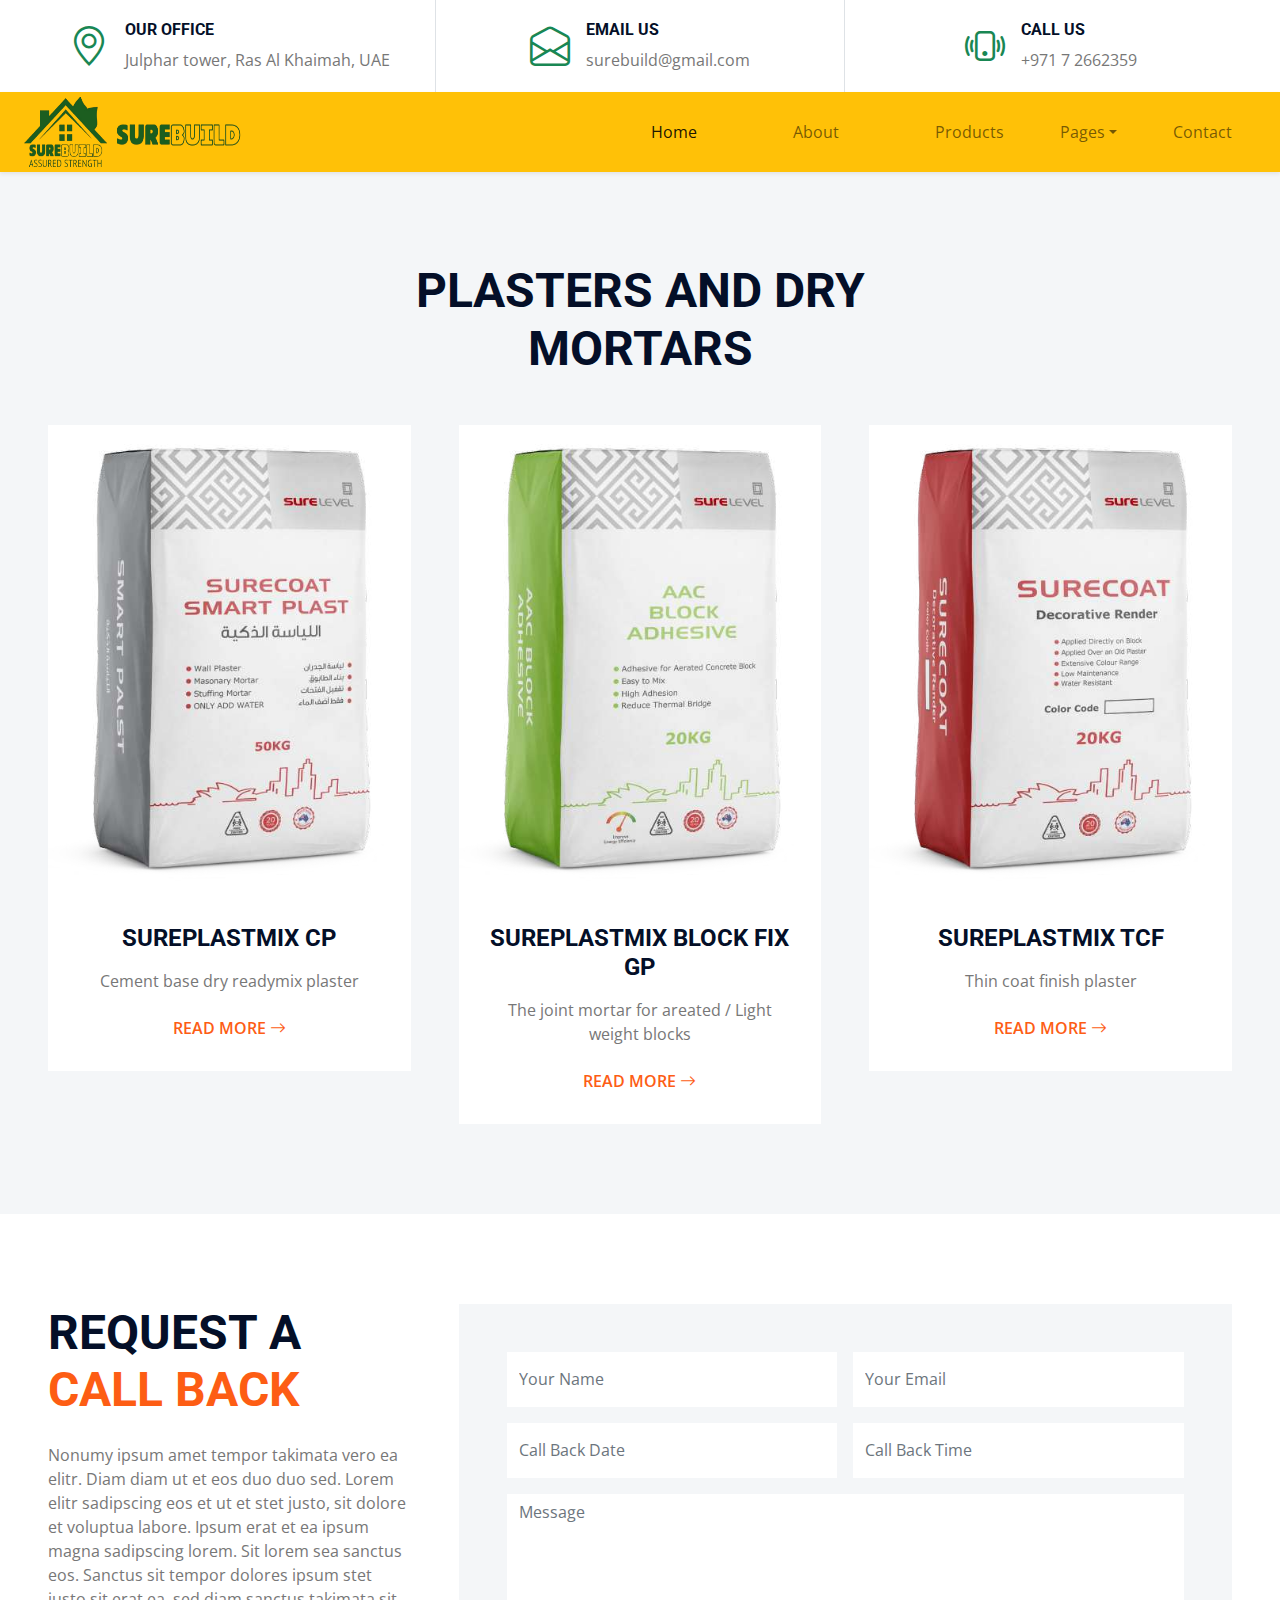
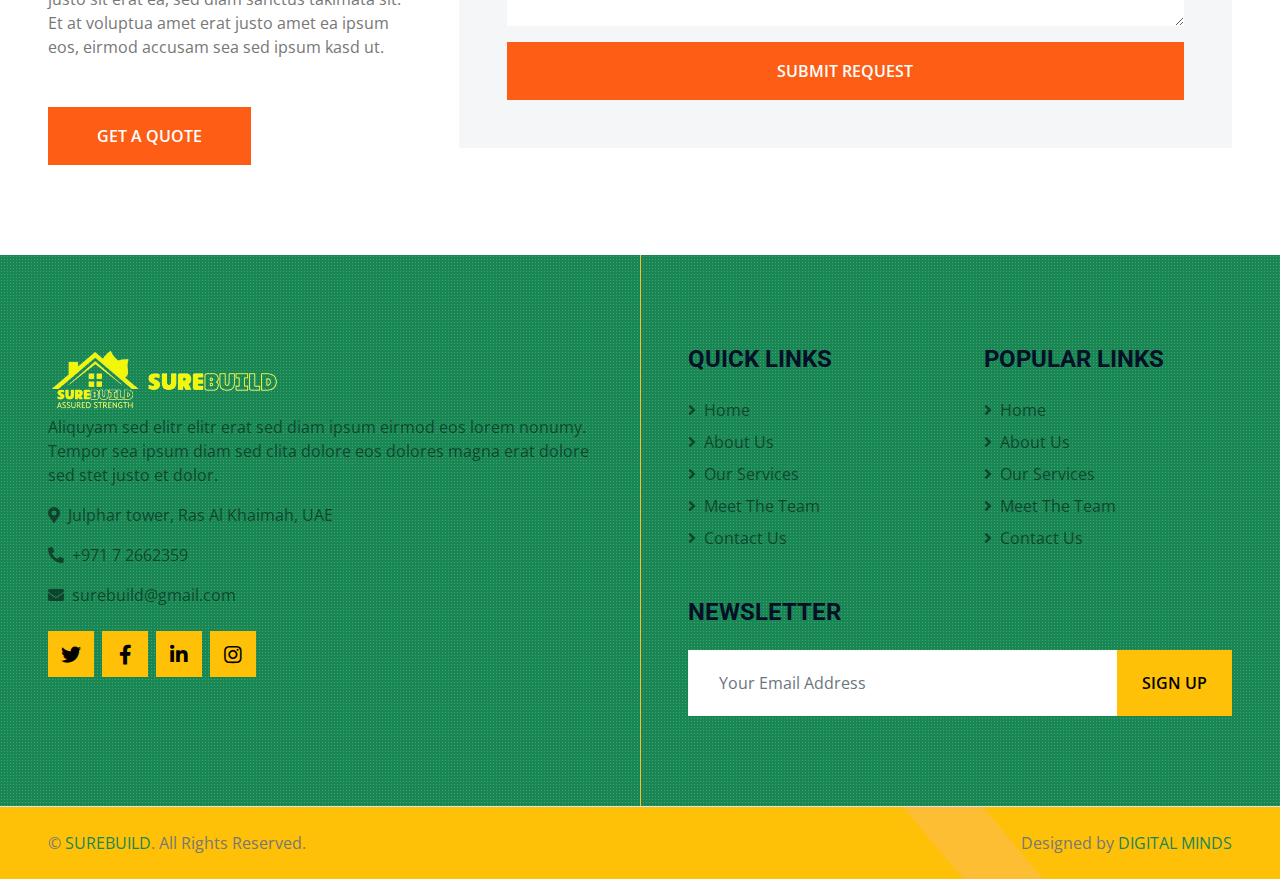
<file: Product.html>
<!DOCTYPE html>
<html lang="en">

<head>
    <meta charset="utf-8">
    <title>SUREBUILD</title>
    <meta content="width=device-width, initial-scale=1.0" name="viewport">
    <meta content="Free HTML Templates" name="keywords">
    <meta content="Free HTML Templates" name="description">

    <!-- Favicon -->
    <link href="img/favicon.ico" rel="icon">

    <!-- Google Web Fonts -->
    <link rel="preconnect" href="https://fonts.gstatic.com">
    <link href="https://fonts.googleapis.com/css2?family=Open+Sans:wght@400;600&family=Roboto:wght@500;700&display=swap" rel="stylesheet"> 

    <!-- Icon Font Stylesheet -->
    <link href="https://cdnjs.cloudflare.com/ajax/libs/font-awesome/5.15.0/css/all.min.css" rel="stylesheet">
    <link href="https://cdn.jsdelivr.net/npm/bootstrap-icons@1.4.1/font/bootstrap-icons.css" rel="stylesheet">

    <!-- Libraries Stylesheet -->
    <link href="lib/owlcarousel/assets/owl.carousel.min.css" rel="stylesheet">
    <link href="lib/tempusdominus/css/tempusdominus-bootstrap-4.min.css" rel="stylesheet" />
    <link href="lib/lightbox/css/lightbox.min.css" rel="stylesheet">

    <!-- Customized Bootstrap Stylesheet -->
    <link href="css/bootstrap.min.css" rel="stylesheet">

    <!-- Template Stylesheet -->
    <link href="css/style.css" rel="stylesheet">
</head>

<body>
    <!-- Topbar Start -->

    <div class="container-fluid px-5 d-none d-lg-block">
        <div class="row gx-5">
            <div class="col-lg-4 text-center py-3">
                <div class="d-inline-flex align-items-center">
                    <i class="bi bi-geo-alt fs-1 text-success me-3"></i>
                    <div class="text-start">
                        <h6 class="text-uppercase fw-bold">Our Office</h6>
                        <span>Julphar tower, Ras Al Khaimah, UAE</span>
                    </div>
                </div>
            </div>
            <div class="col-lg-4 text-center border-start border-end py-3">
                <div class="d-inline-flex align-items-center">
                    <i class="bi bi-envelope-open fs-1 text-success me-3"></i>
                    <div class="text-start">
                        <h6 class="text-uppercase fw-bold">Email Us</h6>
                        <span>surebuild@gmail.com</span>
                    </div>
                </div>
            </div>
            <div class="col-lg-4 text-center py-3">
                <div class="d-inline-flex align-items-center">
                    <i class="bi bi-phone-vibrate fs-1 text-success me-3"></i>
                    <div class="text-start">
                        <h6 class="text-uppercase fw-bold">Call Us</h6>
                        <span>+971 7 2662359</span>
                    </div>
                </div>
            </div>
        </div>
    </div>
    <!-- Topbar End -->


    <!-- Navbar Start -->
    <div class="container-fluid sticky-top bg-warning  shadow-sm px-4 pe-lg-0">
        <nav class="navbar navbar-expand-lg bg-warning  navbar-light py-3 py-lg-0">
            <a href="index.html" class="navbar-brand">
                <img width="220"  height="70" src="./img/LOGO3.png">
            </a>
            <button class="navbar-toggler" type="button" data-bs-toggle="collapse" data-bs-target="#navbarCollapse">
                <span class="navbar-toggler-icon"></span>
            </button>
            <div class="collapse navbar-collapse" id="navbarCollapse">
                <div class="navbar-nav ms-auto  py-0">
                    <a href="index.html" class="nav-item px-5 nav-link active">Home</a>
                    <a href="about.html" class="nav-item px-5 nav-link">About</a>
                    <a href="service.html" class="nav-item px-5 nav-link">Products</a>
                    <div class="nav-item dropdown">
                        <a href="#" class="nav-link dropdown-toggle" data-bs-toggle="dropdown">Pages</a>
                        <div class="dropdown-menu m-0">
                            <a href="project.html" class="dropdown-item">Our Project</a>
                            <a href="team.html" class="dropdown-item">The Team</a>
                            <a href="testimonial.html" class="dropdown-item">Testimonial</a>
                            <a href="blog.html" class="dropdown-item">Blog Grid</a>
                            <a href="detail.html" class="dropdown-item">Blog Detail</a>
                        </div>
                    </div>
                    <a href="contact.html" class="nav-item px-5 nav-link">Contact</a>
                </div>
            </div>
        </nav>
    </div>
    <!-- Navbar End -->

    <!-- Page Header Start -->


    <!-- Services Start -->
    <div class="container-fluid bg-light py-6 px-5">
        <div class="text-center mx-auto mb-5" style="max-width: 600px;">
            <h1 class="display-5 text-uppercase mb-4">plasters and dry mortars</h1>
        </div>
        <div class="row g-5">
            <div class="col-lg-4 col-md-6">
                <div class="service-item bg-white d-flex flex-column align-items-center text-center">
                    <img class="img-fluid" src="./img/Sureplastmix CP.png" alt="">
                    
                    <div class="px-4 pb-4">
                        <h4 class="text-uppercase mb-3">sureplastmix cp</h4>
                        <p>Cement base dry readymix plaster</p>
                        <a class="btn text-primary" href="">Read More <i class="bi bi-arrow-right"></i></a>
                    </div>
                </div>
            </div>
            <div class="col-lg-4 col-md-6">
                <div class="service-item bg-white rounded d-flex flex-column align-items-center text-center">
                    <img class="img-fluid" src="./img/Sureplast mix Blockplast GP.png" alt="">
                    
                    <div class="px-4 pb-4">
                        <h4 class="text-uppercase mb-3">SUREPLASTMIX BLOCK FIX GP</h4>
                        <p>The joint mortar for areated / Light weight blocks</p>
                        <a class="btn text-primary" href="">Read More <i class="bi bi-arrow-right"></i></a>
                    </div>
                </div>
            </div>
            <div class="col-lg-4 col-md-6">
                <div class="service-item bg-white rounded d-flex flex-column align-items-center text-center">
                    <img class="img-fluid" src="./img/Sureplastmix TCF.png" alt="">
                    
                    <div class="px-4 pb-4">
                        <h4 class="text-uppercase mb-3">SUREPLASTMIX tcf</h4>
                        <p>Thin coat finish plaster</p>
                        <a class="btn text-primary" href="">Read More <i class="bi bi-arrow-right"></i></a>
                    </div>
                </div>
            </div>
            
            </div>
        </div>
    </div>
    <!-- Services End -->


    <!-- Appointment Start -->
    <div class="container-fluid py-6 px-5">
            <div class="row gx-5">
                <div class="col-lg-4 mb-5 mb-lg-0">
                    <div class="mb-4">
                        <h1 class="display-5 text-uppercase mb-4">Request A <span class="text-primary">Call Back</span></h1>
                    </div>
                    <p class="mb-5">Nonumy ipsum amet tempor takimata vero ea elitr. Diam diam ut et eos duo duo sed. Lorem elitr sadipscing eos et ut et stet justo, sit dolore et voluptua labore. Ipsum erat et ea ipsum magna sadipscing lorem. Sit lorem sea sanctus eos. Sanctus sit tempor dolores ipsum stet justo sit erat ea, sed diam sanctus takimata sit. Et at voluptua amet erat justo amet ea ipsum eos, eirmod accusam sea sed ipsum kasd ut.</p>
                    <a class="btn btn-primary py-3 px-5" href="">Get A Quote</a>
                </div>
                <div class="col-lg-8">
                    <div class="bg-light text-center p-5">
                        <form>
                            <div class="row g-3">
                                <div class="col-12 col-sm-6">
                                    <input type="text" class="form-control border-0" placeholder="Your Name" style="height: 55px;">
                                </div>
                                <div class="col-12 col-sm-6">
                                    <input type="email" class="form-control border-0" placeholder="Your Email" style="height: 55px;">
                                </div>
                                <div class="col-12 col-sm-6">
                                    <div class="date" id="date" data-target-input="nearest">
                                        <input type="text"
                                            class="form-control border-0 datetimepicker-input"
                                            placeholder="Call Back Date" data-target="#date" data-toggle="datetimepicker" style="height: 55px;">
                                    </div>
                                </div>
                                <div class="col-12 col-sm-6">
                                    <div class="time" id="time" data-target-input="nearest">
                                        <input type="text"
                                            class="form-control border-0 datetimepicker-input"
                                            placeholder="Call Back Time" data-target="#time" data-toggle="datetimepicker" style="height: 55px;">
                                    </div>
                                </div>
                                <div class="col-12">
                                    <textarea class="form-control border-0" rows="5" placeholder="Message"></textarea>
                                </div>
                                <div class="col-12">
                                    <button class="btn btn-primary w-100 py-3" type="submit">Submit Request</button>
                                </div>
                            </div>
                        </form>
                    </div>
                </div>
            </div>
    </div>
    <!-- Appointment End -->



    <!-- Footer Start -->
    <div class="footer container-fluid position-relative bg-success bg-light-radial text-black-50 py-6 px-5">
        <div class="row g-5">
            <div class="col-lg-6 pe-lg-5">
                <a href="index.html" class="navbar-brand">
                    <img   height="70" src="./img/LOGO1.png">
                </a>
                <p>Aliquyam sed elitr elitr erat sed diam ipsum eirmod eos lorem nonumy. Tempor sea ipsum diam  sed clita dolore eos dolores magna erat dolore sed stet justo et dolor.</p>
                <p><i class="fa fa-map-marker-alt me-2"></i>Julphar tower, Ras Al Khaimah, UAE</p>
                <p><i class="fa fa-phone-alt me-2"></i>+971 7 2662359</p>
                <p><i class="fa fa-envelope me-2"></i>surebuild@gmail.com</p>
                <div class="d-flex justify-content-start mt-4">
                    <a class="btn btn-lg btn-warning btn-lg-square rounded-0 me-2" href="#"><i class="fab fa-twitter"></i></a>
                    <a class="btn btn-lg btn-warning btn-lg-square rounded-0 me-2" href="#"><i class="fab fa-facebook-f"></i></a>
                    <a class="btn btn-lg btn-warning btn-lg-square rounded-0 me-2" href="#"><i class="fab fa-linkedin-in"></i></a>
                    <a class="btn btn-lg btn-warning btn-lg-square rounded-0" href="#"><i class="fab fa-instagram"></i></a>
                </div>
            </div>
            <div class="col-lg-6 ps-lg-5">
                <div class="row g-5">
                    <div class="col-sm-6">
                        <h4 class="text-black text-uppercase mb-4">Quick Links</h4>
                        <div class="d-flex flex-column justify-content-start">
                            <a class="text-black-50 mb-2" href="#"><i class="fa fa-angle-right me-2"></i>Home</a>
                            <a class="text-black-50 mb-2" href="#"><i class="fa fa-angle-right me-2"></i>About Us</a>
                            <a class="text-black-50 mb-2" href="#"><i class="fa fa-angle-right me-2"></i>Our Services</a>
                            <a class="text-black-50 mb-2" href="#"><i class="fa fa-angle-right me-2"></i>Meet The Team</a>
                            <a class="text-black-50" href="#"><i class="fa fa-angle-right me-2"></i>Contact Us</a>
                        </div>
                    </div>
                    <div class="col-sm-6">
                        <h4 class="text-black text-uppercase mb-4">Popular Links</h4>
                        <div class="d-flex flex-column justify-content-start">
                            <a class="text-black-50 mb-2" href="#"><i class="fa fa-angle-right me-2"></i>Home</a>
                            <a class="text-black-50 mb-2" href="#"><i class="fa fa-angle-right me-2"></i>About Us</a>
                            <a class="text-black-50 mb-2" href="#"><i class="fa fa-angle-right me-2"></i>Our Services</a>
                            <a class="text-black-50 mb-2" href="#"><i class="fa fa-angle-right me-2"></i>Meet The Team</a>
                            <a class="text-black-50" href="#"><i class="fa fa-angle-right me-2"></i>Contact Us</a>
                        </div>
                    </div>
                    <div class="col-sm-12">
                        <h4 class="text-black text-uppercase mb-4">Newsletter</h4>
                        <div class="w-100">
                            <div class="input-group">
                                <input type="text" class="form-control border-light" style="padding: 20px 30px;" placeholder="Your Email Address"><button class="btn btn-warning px-4">Sign Up</button>
                            </div>
                        </div>
                    </div>
                </div>
            </div>
        </div>
    </div>
    <div class="container-fluid bg-warning  text-black border-top border-succes px-0">
        <div class="d-flex flex-column flex-md-row justify-content-between">
            <div class="py-4 px-5 text-center text-md-start">
                <p class="mb-0">&copy; <a class="text-success" href="#">SUREBUILD</a>. All Rights Reserved.</p>
            </div>
            <div class="py-4 px-5 bg-warning footer-shape position-relative text-center text-md-end">
                <p class="mb-0">Designed by <a class="text-success" href="">DIGITAL MINDS</a></p>
            </div>
        </div>
    </div>
    <!-- Footer End -->


    <!-- Back to Top -->
    <a href="#" class="btn btn-lg btn-primary btn-lg-square back-to-top"><i class="bi bi-arrow-up"></i></a>


    <!-- JavaScript Libraries -->
    <script src="https://code.jquery.com/jquery-3.4.1.min.js"></script>
    <script src="https://cdn.jsdelivr.net/npm/bootstrap@5.0.0/dist/js/bootstrap.bundle.min.js"></script>
    <script src="lib/easing/easing.min.js"></script>
    <script src="lib/waypoints/waypoints.min.js"></script>
    <script src="lib/owlcarousel/owl.carousel.min.js"></script>
    <script src="lib/tempusdominus/js/moment.min.js"></script>
    <script src="lib/tempusdominus/js/moment-timezone.min.js"></script>
    <script src="lib/tempusdominus/js/tempusdominus-bootstrap-4.min.js"></script>
    <script src="lib/isotope/isotope.pkgd.min.js"></script>
    <script src="lib/lightbox/js/lightbox.min.js"></script>

    <!-- Template Javascript -->
    <script src="js/main.js"></script>
</body>

</html>
</file>
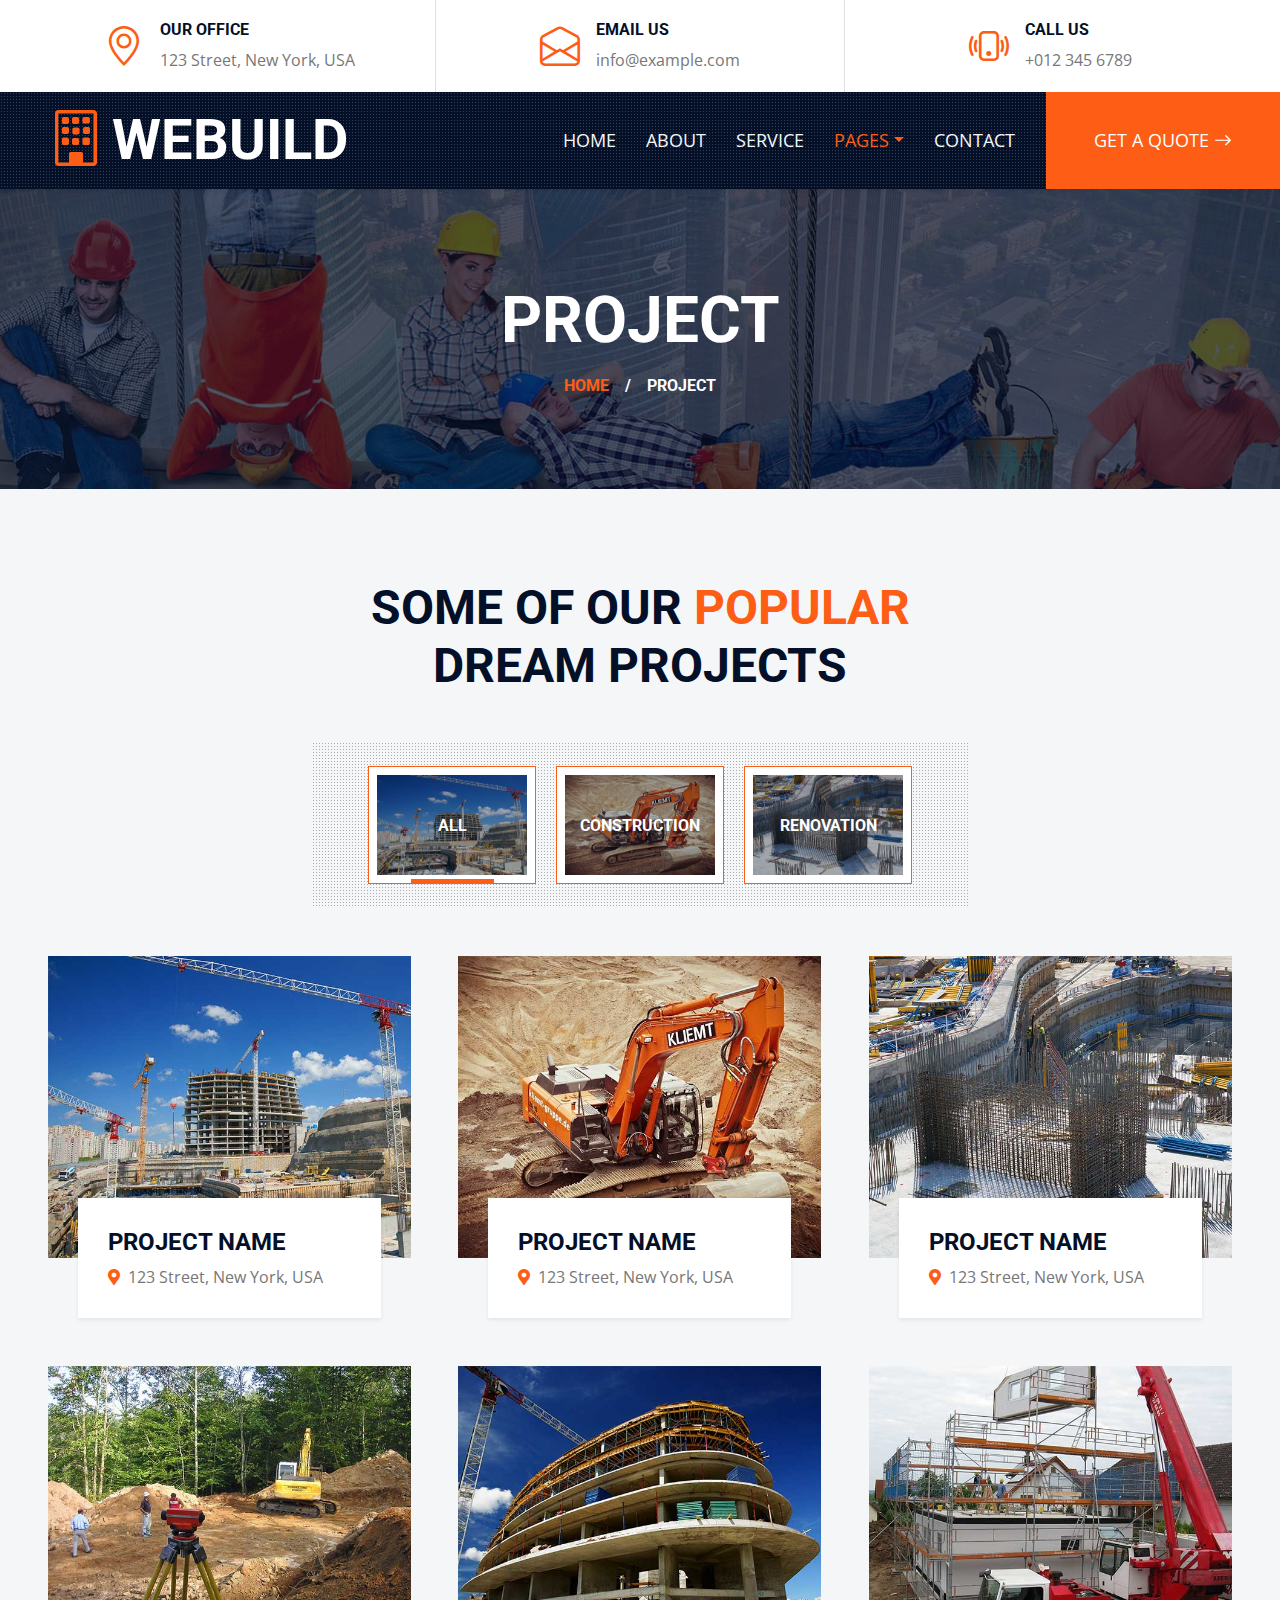
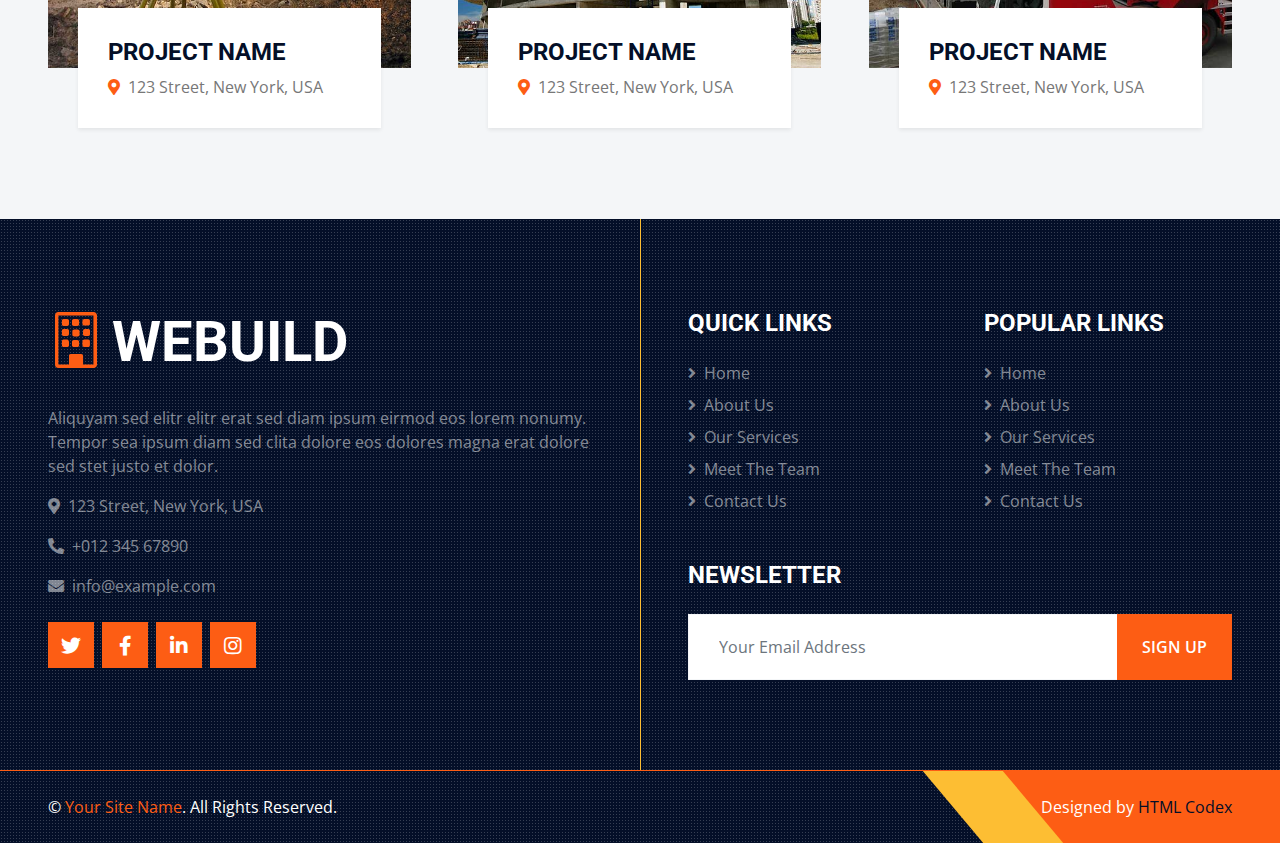
<file: project.html>
<!DOCTYPE html>
<html lang="en">

<head>
    <meta charset="utf-8">
    <title>SUREBUILD</title>
    <meta content="width=device-width, initial-scale=1.0" name="viewport">
    <meta content="Free HTML Templates" name="keywords">
    <meta content="Free HTML Templates" name="description">

    <!-- Favicon -->
    <link href="img/favicon.ico" rel="icon">

    <!-- Google Web Fonts -->
    <link rel="preconnect" href="https://fonts.gstatic.com">
    <link href="https://fonts.googleapis.com/css2?family=Open+Sans:wght@400;600&family=Roboto:wght@500;700&display=swap" rel="stylesheet"> 

    <!-- Icon Font Stylesheet -->
    <link href="https://cdnjs.cloudflare.com/ajax/libs/font-awesome/5.15.0/css/all.min.css" rel="stylesheet">
    <link href="https://cdn.jsdelivr.net/npm/bootstrap-icons@1.4.1/font/bootstrap-icons.css" rel="stylesheet">

    <!-- Libraries Stylesheet -->
    <link href="lib/owlcarousel/assets/owl.carousel.min.css" rel="stylesheet">
    <link href="lib/tempusdominus/css/tempusdominus-bootstrap-4.min.css" rel="stylesheet" />
    <link href="lib/lightbox/css/lightbox.min.css" rel="stylesheet">

    <!-- Customized Bootstrap Stylesheet -->
    <link href="css/bootstrap.min.css" rel="stylesheet">

    <!-- Template Stylesheet -->
    <link href="css/style.css" rel="stylesheet">
</head>

<body>
    <!-- Topbar Start -->
    <div class="container-fluid px-5 d-none d-lg-block">
        <div class="row gx-5">
            <div class="col-lg-4 text-center py-3">
                <div class="d-inline-flex align-items-center">
                    <i class="bi bi-geo-alt fs-1 text-primary me-3"></i>
                    <div class="text-start">
                        <h6 class="text-uppercase fw-bold">Our Office</h6>
                        <span>123 Street, New York, USA</span>
                    </div>
                </div>
            </div>
            <div class="col-lg-4 text-center border-start border-end py-3">
                <div class="d-inline-flex align-items-center">
                    <i class="bi bi-envelope-open fs-1 text-primary me-3"></i>
                    <div class="text-start">
                        <h6 class="text-uppercase fw-bold">Email Us</h6>
                        <span>info@example.com</span>
                    </div>
                </div>
            </div>
            <div class="col-lg-4 text-center py-3">
                <div class="d-inline-flex align-items-center">
                    <i class="bi bi-phone-vibrate fs-1 text-primary me-3"></i>
                    <div class="text-start">
                        <h6 class="text-uppercase fw-bold">Call Us</h6>
                        <span>+012 345 6789</span>
                    </div>
                </div>
            </div>
        </div>
    </div>
    <!-- Topbar End -->


    <!-- Navbar Start -->
    <div class="container-fluid sticky-top bg-dark bg-light-radial shadow-sm px-5 pe-lg-0">
        <nav class="navbar navbar-expand-lg bg-dark bg-light-radial navbar-dark py-3 py-lg-0">
            <a href="index.html" class="navbar-brand">
                <h1 class="m-0 display-4 text-uppercase text-white"><i class="bi bi-building text-primary me-2"></i>WEBUILD</h1>
            </a>
            <button class="navbar-toggler" type="button" data-bs-toggle="collapse" data-bs-target="#navbarCollapse">
                <span class="navbar-toggler-icon"></span>
            </button>
            <div class="collapse navbar-collapse" id="navbarCollapse">
                <div class="navbar-nav ms-auto py-0">
                    <a href="index.html" class="nav-item nav-link">Home</a>
                    <a href="about.html" class="nav-item nav-link">About</a>
                    <a href="service.html" class="nav-item nav-link">Service</a>
                    <div class="nav-item dropdown">
                        <a href="#" class="nav-link dropdown-toggle active" data-bs-toggle="dropdown">Pages</a>
                        <div class="dropdown-menu m-0">
                            <a href="project.html" class="dropdown-item active">Our Project</a>
                            <a href="team.html" class="dropdown-item">The Team</a>
                            <a href="testimonial.html" class="dropdown-item">Testimonial</a>
                            <a href="blog.html" class="dropdown-item">Blog Grid</a>
                            <a href="detail.html" class="dropdown-item">Blog Detail</a>
                        </div>
                    </div>
                    <a href="contact.html" class="nav-item nav-link">Contact</a>
                    <a href="" class="nav-item nav-link bg-primary text-white px-5 ms-3 d-none d-lg-block">Get A Quote <i class="bi bi-arrow-right"></i></a>
                </div>
            </div>
        </nav>
    </div>
    <!-- Navbar End -->


    <!-- Page Header Start -->
    <div class="container-fluid page-header">
        <h1 class="display-3 text-uppercase text-white mb-3">Project</h1>
        <div class="d-inline-flex text-white">
            <h6 class="text-uppercase m-0"><a href="">Home</a></h6>
            <h6 class="text-white m-0 px-3">/</h6>
            <h6 class="text-uppercase text-white m-0">Project</h6>
        </div>
    </div>
    <!-- Page Header Start -->
    

    <!-- Portfolio Start -->
    <div class="container-fluid bg-light py-6 px-5">
        <div class="text-center mx-auto mb-5" style="max-width: 600px;">
            <h1 class="display-5 text-uppercase mb-4">Some Of Our <span class="text-primary">Popular</span> Dream Projects</h1>
        </div>
        <div class="row gx-5">
            <div class="col-12 text-center">
                <div class="d-inline-block bg-dark-radial text-center pt-4 px-5 mb-5">
                    <ul class="list-inline mb-0" id="portfolio-flters">
                        <li class="btn btn-outline-primary bg-white p-2 active mx-2 mb-4" data-filter="*">
                            <img src="img/portfolio-1.jpg" style="width: 150px; height: 100px;">
                            <div class="position-absolute top-0 start-0 end-0 bottom-0 m-2 d-flex align-items-center justify-content-center" style="background: rgba(4, 15, 40, .3);">
                                <h6 class="text-white text-uppercase m-0">All</h6>
                            </div>
                        </li>
                        <li class="btn btn-outline-primary bg-white p-2 mx-2 mb-4" data-filter=".first">
                            <img src="img/portfolio-2.jpg" style="width: 150px; height: 100px;">
                            <div class="position-absolute top-0 start-0 end-0 bottom-0 m-2 d-flex align-items-center justify-content-center" style="background: rgba(4, 15, 40, .3);">
                                <h6 class="text-white text-uppercase m-0">Construction</h6>
                            </div>
                        </li>
                        <li class="btn btn-outline-primary bg-white p-2 mx-2 mb-4" data-filter=".second">
                            <img src="img/portfolio-3.jpg" style="width: 150px; height: 100px;">
                            <div class="position-absolute top-0 start-0 end-0 bottom-0 m-2 d-flex align-items-center justify-content-center" style="background: rgba(4, 15, 40, .3);">
                                <h6 class="text-white text-uppercase m-0">Renovation</h6>
                            </div>
                        </li>
                    </ul>
                </div>
            </div>
        </div>
        <div class="row g-5 portfolio-container">
            <div class="col-xl-4 col-lg-6 col-md-6 portfolio-item first">
                <div class="position-relative portfolio-box">
                    <img class="img-fluid w-100" src="img/portfolio-1.jpg" alt="">
                    <a class="portfolio-title shadow-sm" href="">
                        <p class="h4 text-uppercase">Project Name</p>
                        <span class="text-body"><i class="fa fa-map-marker-alt text-primary me-2"></i>123 Street, New York, USA</span>
                    </a>
                    <a class="portfolio-btn" href="img/portfolio-1.jpg" data-lightbox="portfolio">
                        <i class="bi bi-plus text-white"></i>
                    </a>
                </div>
            </div>
            <div class="col-xl-4 col-lg-6 col-md-6 portfolio-item second">
                <div class="position-relative portfolio-box">
                    <img class="img-fluid w-100" src="img/portfolio-2.jpg" alt="">
                    <a class="portfolio-title shadow-sm" href="">
                        <p class="h4 text-uppercase">Project Name</p>
                        <span class="text-body"><i class="fa fa-map-marker-alt text-primary me-2"></i>123 Street, New York, USA</span>
                    </a>
                    <a class="portfolio-btn" href="img/portfolio-2.jpg" data-lightbox="portfolio">
                        <i class="bi bi-plus text-white"></i>
                    </a>
                </div>
            </div>
            <div class="col-xl-4 col-lg-6 col-md-6 portfolio-item first">
                <div class="position-relative portfolio-box">
                    <img class="img-fluid w-100" src="img/portfolio-3.jpg" alt="">
                    <a class="portfolio-title shadow-sm" href="">
                        <p class="h4 text-uppercase">Project Name</p>
                        <span class="text-body"><i class="fa fa-map-marker-alt text-primary me-2"></i>123 Street, New York, USA</span>
                    </a>
                    <a class="portfolio-btn" href="img/portfolio-3.jpg" data-lightbox="portfolio">
                        <i class="bi bi-plus text-white"></i>
                    </a>
                </div>
            </div>
            <div class="col-xl-4 col-lg-6 col-md-6 portfolio-item second">
                <div class="position-relative portfolio-box">
                    <img class="img-fluid w-100" src="img/portfolio-4.jpg" alt="">
                    <a class="portfolio-title shadow-sm" href="">
                        <p class="h4 text-uppercase">Project Name</p>
                        <span class="text-body"><i class="fa fa-map-marker-alt text-primary me-2"></i>123 Street, New York, USA</span>
                    </a>
                    <a class="portfolio-btn" href="img/portfolio-4.jpg" data-lightbox="portfolio">
                        <i class="bi bi-plus text-white"></i>
                    </a>
                </div>
            </div>
            <div class="col-xl-4 col-lg-6 col-md-6 portfolio-item first">
                <div class="position-relative portfolio-box">
                    <img class="img-fluid w-100" src="img/portfolio-5.jpg" alt="">
                    <a class="portfolio-title shadow-sm" href="">
                        <p class="h4 text-uppercase">Project Name</p>
                        <span class="text-body"><i class="fa fa-map-marker-alt text-primary me-2"></i>123 Street, New York, USA</span>
                    </a>
                    <a class="portfolio-btn" href="img/portfolio-5.jpg" data-lightbox="portfolio">
                        <i class="bi bi-plus text-white"></i>
                    </a>
                </div>
            </div>
            <div class="col-xl-4 col-lg-6 col-md-6 portfolio-item second">
                <div class="position-relative portfolio-box">
                    <img class="img-fluid w-100" src="img/portfolio-6.jpg" alt="">
                    <a class="portfolio-title shadow-sm" href="">
                        <p class="h4 text-uppercase">Project Name</p>
                        <span class="text-body"><i class="fa fa-map-marker-alt text-primary me-2"></i>123 Street, New York, USA</span>
                    </a>
                    <a class="portfolio-btn" href="img/portfolio-6.jpg" data-lightbox="portfolio">
                        <i class="bi bi-plus text-white"></i>
                    </a>
                </div>
            </div>
        </div>
    </div>
    <!-- Portfolio End -->
    

    <!-- Footer Start -->
    <div class="footer container-fluid position-relative bg-dark bg-light-radial text-white-50 py-6 px-5">
        <div class="row g-5">
            <div class="col-lg-6 pe-lg-5">
                <a href="index.html" class="navbar-brand">
                    <h1 class="m-0 display-4 text-uppercase text-white"><i class="bi bi-building text-primary me-2"></i>WEBUILD</h1>
                </a>
                <p>Aliquyam sed elitr elitr erat sed diam ipsum eirmod eos lorem nonumy. Tempor sea ipsum diam  sed clita dolore eos dolores magna erat dolore sed stet justo et dolor.</p>
                <p><i class="fa fa-map-marker-alt me-2"></i>123 Street, New York, USA</p>
                <p><i class="fa fa-phone-alt me-2"></i>+012 345 67890</p>
                <p><i class="fa fa-envelope me-2"></i>info@example.com</p>
                <div class="d-flex justify-content-start mt-4">
                    <a class="btn btn-lg btn-primary btn-lg-square rounded-0 me-2" href="#"><i class="fab fa-twitter"></i></a>
                    <a class="btn btn-lg btn-primary btn-lg-square rounded-0 me-2" href="#"><i class="fab fa-facebook-f"></i></a>
                    <a class="btn btn-lg btn-primary btn-lg-square rounded-0 me-2" href="#"><i class="fab fa-linkedin-in"></i></a>
                    <a class="btn btn-lg btn-primary btn-lg-square rounded-0" href="#"><i class="fab fa-instagram"></i></a>
                </div>
            </div>
            <div class="col-lg-6 ps-lg-5">
                <div class="row g-5">
                    <div class="col-sm-6">
                        <h4 class="text-white text-uppercase mb-4">Quick Links</h4>
                        <div class="d-flex flex-column justify-content-start">
                            <a class="text-white-50 mb-2" href="#"><i class="fa fa-angle-right me-2"></i>Home</a>
                            <a class="text-white-50 mb-2" href="#"><i class="fa fa-angle-right me-2"></i>About Us</a>
                            <a class="text-white-50 mb-2" href="#"><i class="fa fa-angle-right me-2"></i>Our Services</a>
                            <a class="text-white-50 mb-2" href="#"><i class="fa fa-angle-right me-2"></i>Meet The Team</a>
                            <a class="text-white-50" href="#"><i class="fa fa-angle-right me-2"></i>Contact Us</a>
                        </div>
                    </div>
                    <div class="col-sm-6">
                        <h4 class="text-white text-uppercase mb-4">Popular Links</h4>
                        <div class="d-flex flex-column justify-content-start">
                            <a class="text-white-50 mb-2" href="#"><i class="fa fa-angle-right me-2"></i>Home</a>
                            <a class="text-white-50 mb-2" href="#"><i class="fa fa-angle-right me-2"></i>About Us</a>
                            <a class="text-white-50 mb-2" href="#"><i class="fa fa-angle-right me-2"></i>Our Services</a>
                            <a class="text-white-50 mb-2" href="#"><i class="fa fa-angle-right me-2"></i>Meet The Team</a>
                            <a class="text-white-50" href="#"><i class="fa fa-angle-right me-2"></i>Contact Us</a>
                        </div>
                    </div>
                    <div class="col-sm-12">
                        <h4 class="text-white text-uppercase mb-4">Newsletter</h4>
                        <div class="w-100">
                            <div class="input-group">
                                <input type="text" class="form-control border-light" style="padding: 20px 30px;" placeholder="Your Email Address"><button class="btn btn-primary px-4">Sign Up</button>
                            </div>
                        </div>
                    </div>
                </div>
            </div>
        </div>
    </div>
    <div class="container-fluid bg-dark bg-light-radial text-white border-top border-primary px-0">
        <div class="d-flex flex-column flex-md-row justify-content-between">
            <div class="py-4 px-5 text-center text-md-start">
                <p class="mb-0">&copy; <a class="text-primary" href="#">Your Site Name</a>. All Rights Reserved.</p>
            </div>
            <div class="py-4 px-5 bg-primary footer-shape position-relative text-center text-md-end">
                <p class="mb-0">Designed by <a class="text-dark" href="https://htmlcodex.com">HTML Codex</a></p>
            </div>
        </div>
    </div>
    <!-- Footer End -->


    <!-- Back to Top -->
    <a href="#" class="btn btn-lg btn-primary btn-lg-square back-to-top"><i class="bi bi-arrow-up"></i></a>


    <!-- JavaScript Libraries -->
    <script src="https://code.jquery.com/jquery-3.4.1.min.js"></script>
    <script src="https://cdn.jsdelivr.net/npm/bootstrap@5.0.0/dist/js/bootstrap.bundle.min.js"></script>
    <script src="lib/easing/easing.min.js"></script>
    <script src="lib/waypoints/waypoints.min.js"></script>
    <script src="lib/owlcarousel/owl.carousel.min.js"></script>
    <script src="lib/tempusdominus/js/moment.min.js"></script>
    <script src="lib/tempusdominus/js/moment-timezone.min.js"></script>
    <script src="lib/tempusdominus/js/tempusdominus-bootstrap-4.min.js"></script>
    <script src="lib/isotope/isotope.pkgd.min.js"></script>
    <script src="lib/lightbox/js/lightbox.min.js"></script>

    <!-- Template Javascript -->
    <script src="js/main.js"></script>
</body>

</html>
</file>
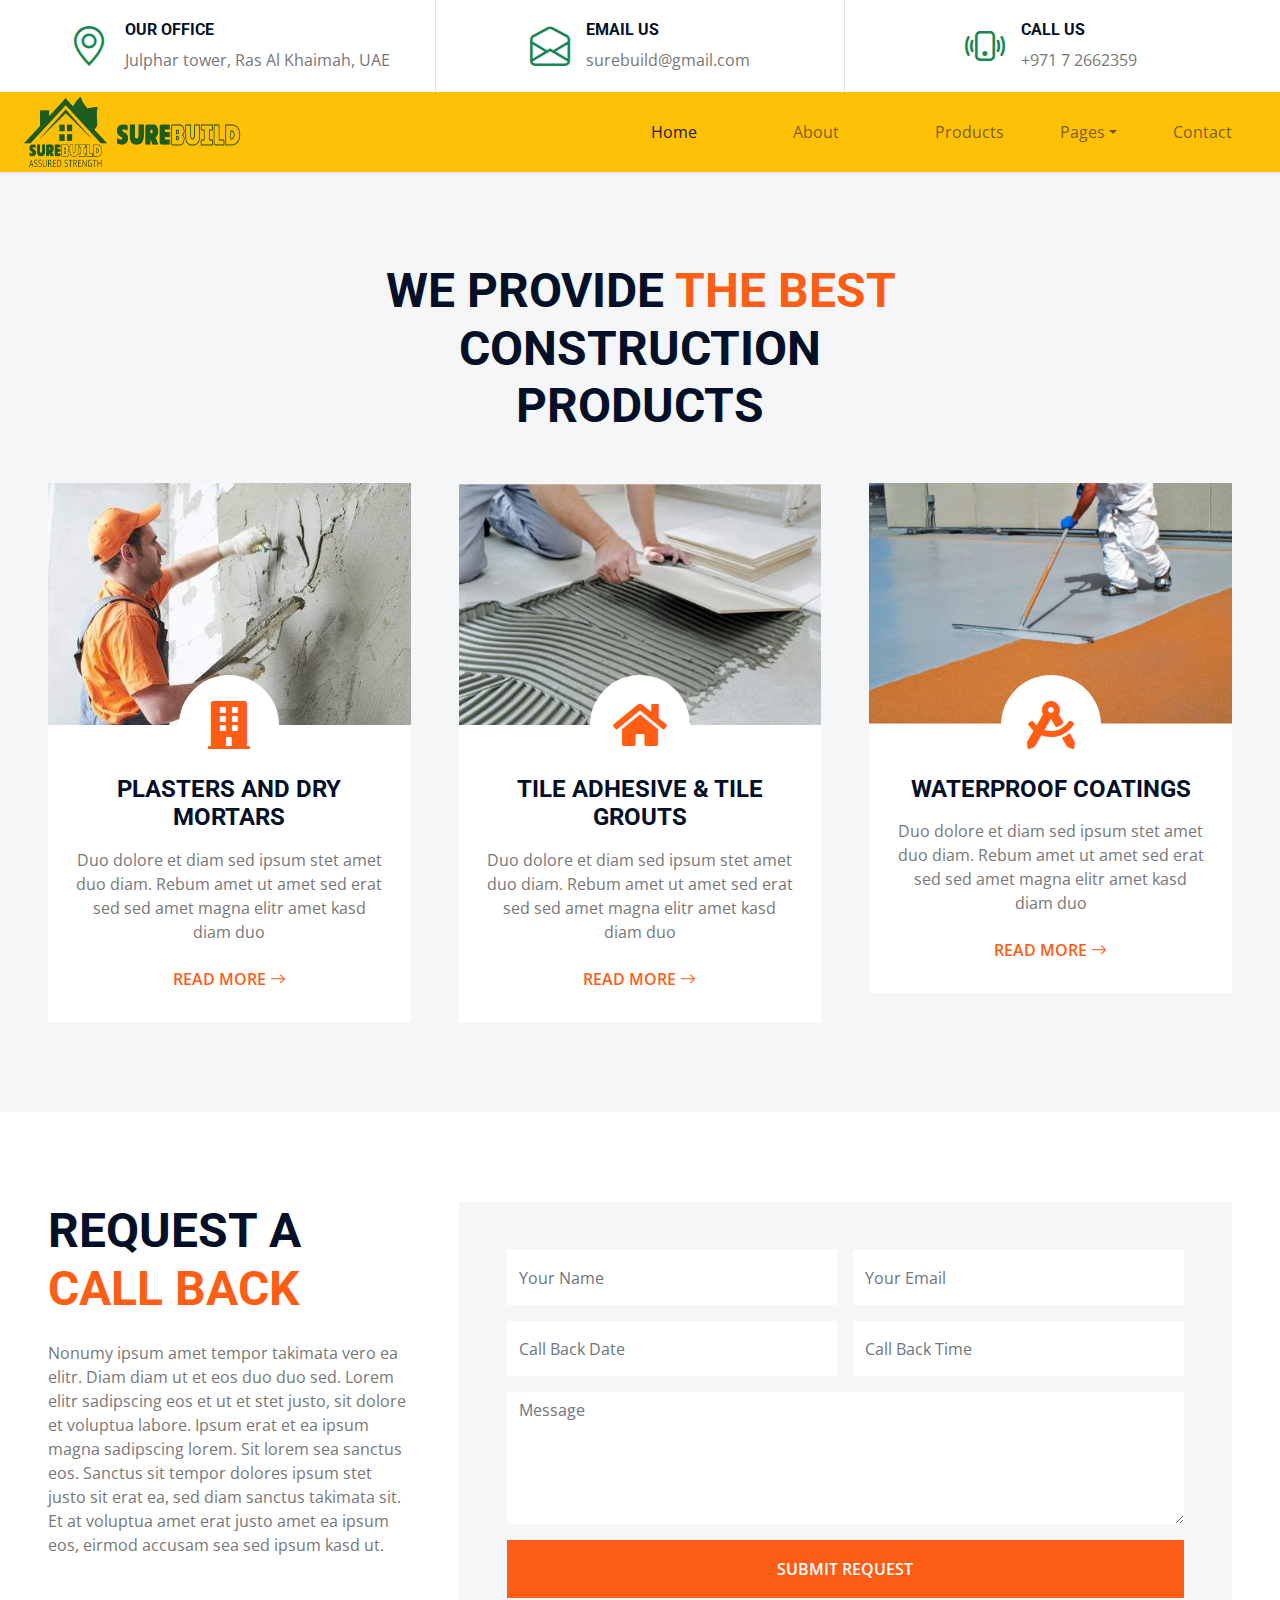
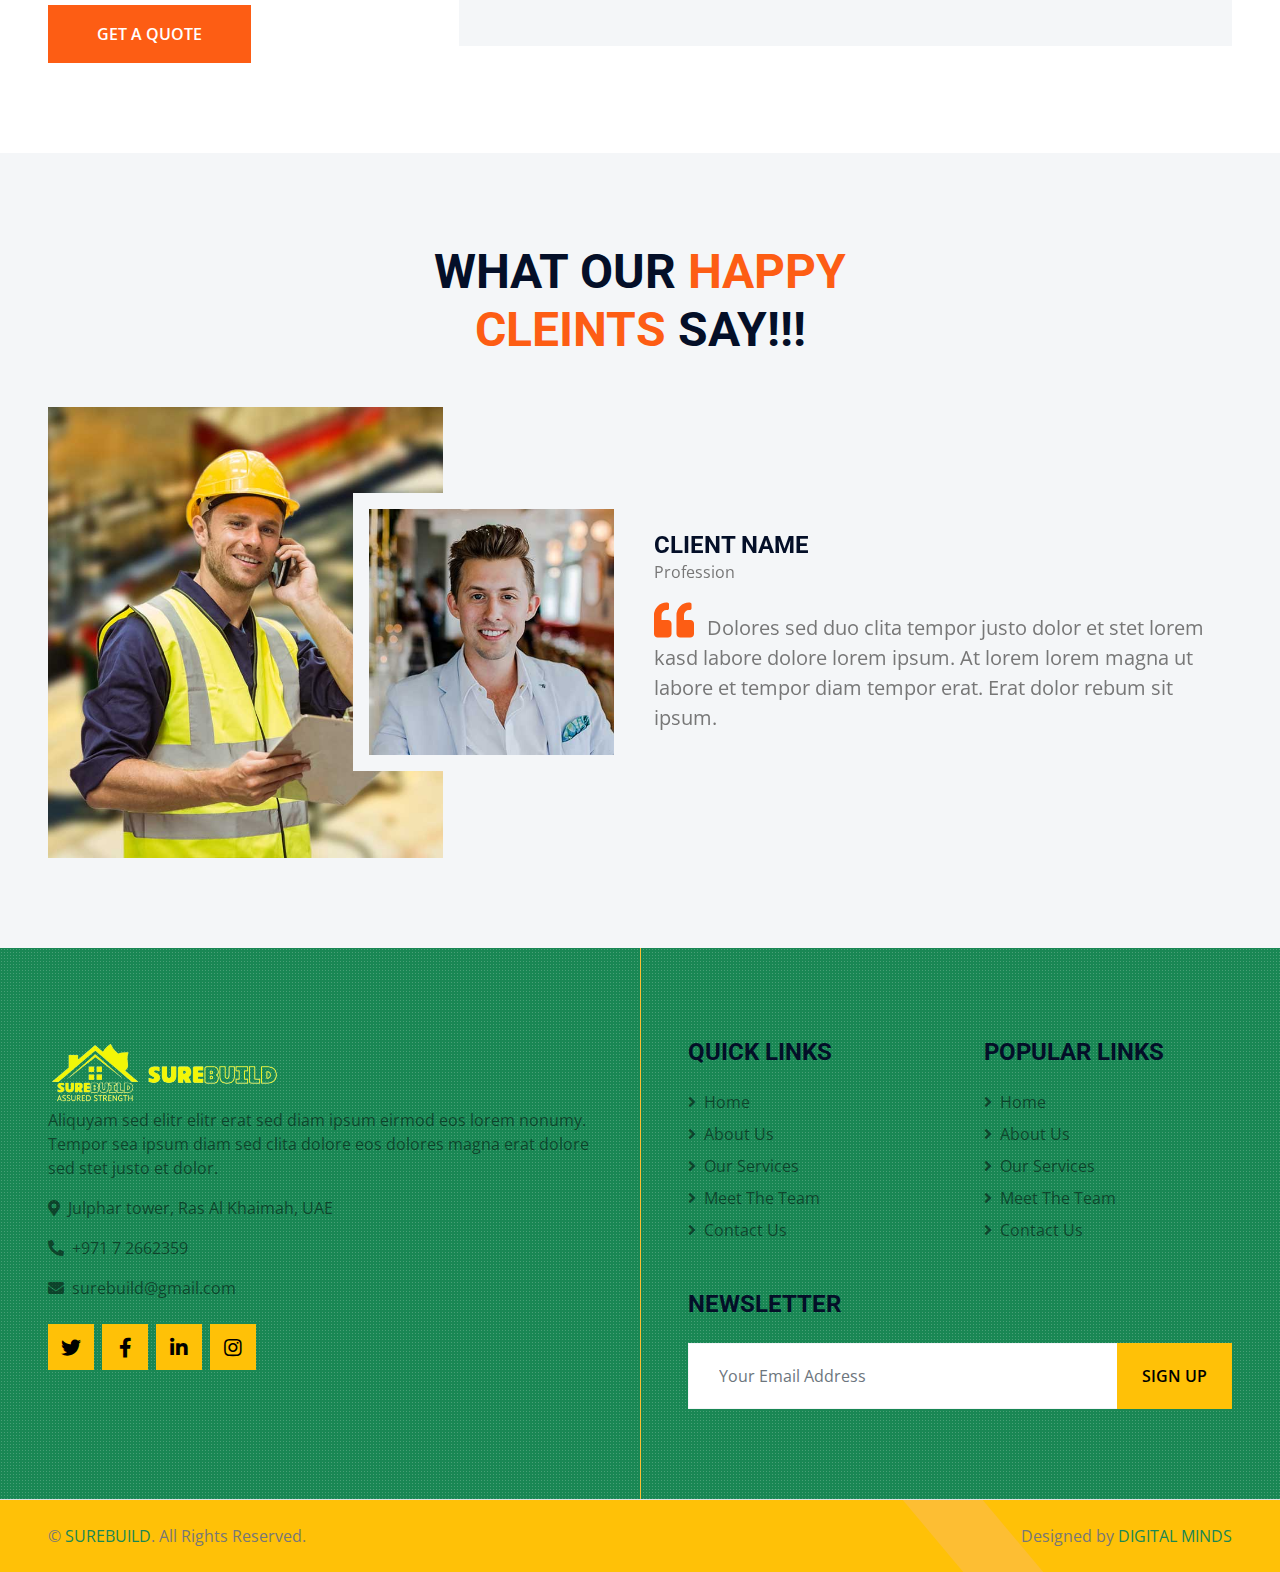
<file: service.html>
<!DOCTYPE html>
<html lang="en">

<head>
    <meta charset="utf-8">
    <title>SUREBUILD</title>
    <meta content="width=device-width, initial-scale=1.0" name="viewport">
    <meta content="Free HTML Templates" name="keywords">
    <meta content="Free HTML Templates" name="description">

    <!-- Favicon -->
    <link href="img/favicon.ico" rel="icon">

    <!-- Google Web Fonts -->
    <link rel="preconnect" href="https://fonts.gstatic.com">
    <link href="https://fonts.googleapis.com/css2?family=Open+Sans:wght@400;600&family=Roboto:wght@500;700&display=swap" rel="stylesheet"> 

    <!-- Icon Font Stylesheet -->
    <link href="https://cdnjs.cloudflare.com/ajax/libs/font-awesome/5.15.0/css/all.min.css" rel="stylesheet">
    <link href="https://cdn.jsdelivr.net/npm/bootstrap-icons@1.4.1/font/bootstrap-icons.css" rel="stylesheet">

    <!-- Libraries Stylesheet -->
    <link href="lib/owlcarousel/assets/owl.carousel.min.css" rel="stylesheet">
    <link href="lib/tempusdominus/css/tempusdominus-bootstrap-4.min.css" rel="stylesheet" />
    <link href="lib/lightbox/css/lightbox.min.css" rel="stylesheet">

    <!-- Customized Bootstrap Stylesheet -->
    <link href="css/bootstrap.min.css" rel="stylesheet">

    <!-- Template Stylesheet -->
    <link href="css/style.css" rel="stylesheet">
</head>

<body>
    <!-- Topbar Start -->

    <div class="container-fluid px-5 d-none d-lg-block">
        <div class="row gx-5">
            <div class="col-lg-4 text-center py-3">
                <div class="d-inline-flex align-items-center">
                    <i class="bi bi-geo-alt fs-1 text-success me-3"></i>
                    <div class="text-start">
                        <h6 class="text-uppercase fw-bold">Our Office</h6>
                        <span>Julphar tower, Ras Al Khaimah, UAE</span>
                    </div>
                </div>
            </div>
            <div class="col-lg-4 text-center border-start border-end py-3">
                <div class="d-inline-flex align-items-center">
                    <i class="bi bi-envelope-open fs-1 text-success me-3"></i>
                    <div class="text-start">
                        <h6 class="text-uppercase fw-bold">Email Us</h6>
                        <span>surebuild@gmail.com</span>
                    </div>
                </div>
            </div>
            <div class="col-lg-4 text-center py-3">
                <div class="d-inline-flex align-items-center">
                    <i class="bi bi-phone-vibrate fs-1 text-success me-3"></i>
                    <div class="text-start">
                        <h6 class="text-uppercase fw-bold">Call Us</h6>
                        <span>+971 7 2662359</span>
                    </div>
                </div>
            </div>
        </div>
    </div>
    <!-- Topbar End -->


    <!-- Navbar Start -->
    <div class="container-fluid sticky-top bg-warning  shadow-sm px-4 pe-lg-0">
        <nav class="navbar navbar-expand-lg bg-warning  navbar-light py-3 py-lg-0">
            <a href="index.html" class="navbar-brand">
                <img width="220"  height="70" src="./img/LOGO3.png">
            </a>
            <button class="navbar-toggler" type="button" data-bs-toggle="collapse" data-bs-target="#navbarCollapse">
                <span class="navbar-toggler-icon"></span>
            </button>
            <div class="collapse navbar-collapse" id="navbarCollapse">
                <div class="navbar-nav ms-auto  py-0">
                    <a href="index.html" class="nav-item px-5 nav-link active">Home</a>
                    <a href="about.html" class="nav-item px-5 nav-link">About</a>
                    <a href="service.html" class="nav-item px-5 nav-link">Products</a>
                    <div class="nav-item dropdown">
                        <a href="#" class="nav-link dropdown-toggle" data-bs-toggle="dropdown">Pages</a>
                        <div class="dropdown-menu m-0">
                            <a href="project.html" class="dropdown-item">Our Project</a>
                            <a href="team.html" class="dropdown-item">The Team</a>
                            <a href="testimonial.html" class="dropdown-item">Testimonial</a>
                            <a href="blog.html" class="dropdown-item">Blog Grid</a>
                            <a href="detail.html" class="dropdown-item">Blog Detail</a>
                        </div>
                    </div>
                    <a href="contact.html" class="nav-item px-5 nav-link">Contact</a>
                </div>
            </div>
        </nav>
    </div>
    <!-- Navbar End -->

    <!-- Page Header Start -->


    <!-- Services Start -->
    <div class="container-fluid bg-light py-6 px-5">
        <div class="text-center mx-auto mb-5" style="max-width: 600px;">
            <h1 class="display-5 text-uppercase mb-4">We Provide <span class="text-primary">The Best</span> Construction Products</h1>
        </div>
        <div class="row g-5">
            <div class="col-lg-4 col-md-6">
                <div class="service-item bg-white d-flex flex-column align-items-center text-center">
                    <img class="img-fluid" src="./Plastering-a-wall.jpg" alt="">
                    <div class="service-icon bg-white">
                        <i class="fa fa-3x fa-building text-primary"></i>
                    </div>
                    <div class="px-4 pb-4">
                        <h4 class="text-uppercase mb-3">PLASTERS and dry MORTARS</h4>
                        <p>Duo dolore et diam sed ipsum stet amet duo diam. Rebum amet ut amet sed erat sed sed amet magna elitr amet kasd diam duo</p>
                        <a class="btn text-primary" href="Product.html">Read More <i class="bi bi-arrow-right"></i></a>
                    </div>
                </div>
            </div>
            <div class="col-lg-4 col-md-6">
                <div class="service-item bg-white rounded d-flex flex-column align-items-center text-center">
                    <img class="img-fluid" src="img/tileadh.jpeg" alt="">
                    <div class="service-icon bg-white">
                        <i class="fa fa-3x fa-home text-primary"></i>
                    </div>
                    <div class="px-4 pb-4">
                        <h4 class="text-uppercase mb-3">Tile Adhesive & Tile Grouts</h4>
                        <p>Duo dolore et diam sed ipsum stet amet duo diam. Rebum amet ut amet sed erat sed sed amet magna elitr amet kasd diam duo</p>
                        <a class="btn text-primary" href="">Read More <i class="bi bi-arrow-right"></i></a>
                    </div>
                </div>
            </div>
            <div class="col-lg-4 col-md-6">
                <div class="service-item bg-white rounded d-flex flex-column align-items-center text-center">
                    <img class="img-fluid" src="img/Waterproof-Coating.jpg" alt="">
                    <div class="service-icon bg-white">
                        <i class="fa fa-3x fa-drafting-compass text-primary"></i>
                    </div>
                    <div class="px-4 pb-4">
                        <h4 class="text-uppercase mb-3">WATERPROOF COATINGS</h4>
                        <p>Duo dolore et diam sed ipsum stet amet duo diam. Rebum amet ut amet sed erat sed sed amet magna elitr amet kasd diam duo</p>
                        <a class="btn text-primary" href="">Read More <i class="bi bi-arrow-right"></i></a>
                    </div>
                </div>
            </div>
            
            </div>
        </div>
    </div>
    <!-- Services End -->


    <!-- Appointment Start -->
    <div class="container-fluid py-6 px-5">
            <div class="row gx-5">
                <div class="col-lg-4 mb-5 mb-lg-0">
                    <div class="mb-4">
                        <h1 class="display-5 text-uppercase mb-4">Request A <span class="text-primary">Call Back</span></h1>
                    </div>
                    <p class="mb-5">Nonumy ipsum amet tempor takimata vero ea elitr. Diam diam ut et eos duo duo sed. Lorem elitr sadipscing eos et ut et stet justo, sit dolore et voluptua labore. Ipsum erat et ea ipsum magna sadipscing lorem. Sit lorem sea sanctus eos. Sanctus sit tempor dolores ipsum stet justo sit erat ea, sed diam sanctus takimata sit. Et at voluptua amet erat justo amet ea ipsum eos, eirmod accusam sea sed ipsum kasd ut.</p>
                    <a class="btn btn-primary py-3 px-5" href="">Get A Quote</a>
                </div>
                <div class="col-lg-8">
                    <div class="bg-light text-center p-5">
                        <form>
                            <div class="row g-3">
                                <div class="col-12 col-sm-6">
                                    <input type="text" class="form-control border-0" placeholder="Your Name" style="height: 55px;">
                                </div>
                                <div class="col-12 col-sm-6">
                                    <input type="email" class="form-control border-0" placeholder="Your Email" style="height: 55px;">
                                </div>
                                <div class="col-12 col-sm-6">
                                    <div class="date" id="date" data-target-input="nearest">
                                        <input type="text"
                                            class="form-control border-0 datetimepicker-input"
                                            placeholder="Call Back Date" data-target="#date" data-toggle="datetimepicker" style="height: 55px;">
                                    </div>
                                </div>
                                <div class="col-12 col-sm-6">
                                    <div class="time" id="time" data-target-input="nearest">
                                        <input type="text"
                                            class="form-control border-0 datetimepicker-input"
                                            placeholder="Call Back Time" data-target="#time" data-toggle="datetimepicker" style="height: 55px;">
                                    </div>
                                </div>
                                <div class="col-12">
                                    <textarea class="form-control border-0" rows="5" placeholder="Message"></textarea>
                                </div>
                                <div class="col-12">
                                    <button class="btn btn-primary w-100 py-3" type="submit">Submit Request</button>
                                </div>
                            </div>
                        </form>
                    </div>
                </div>
            </div>
    </div>
    <!-- Appointment End -->


    <!-- Testimonial Start -->
    <div class="container-fluid bg-light py-6 px-5">
        <div class="text-center mx-auto mb-5" style="max-width: 600px;">
            <h1 class="display-5 text-uppercase mb-4">What Our <span class="text-primary">Happy Cleints</span> Say!!!</h1>
        </div>
        <div class="row gx-0 align-items-center">
            <div class="col-xl-4 col-lg-5 d-none d-lg-block">
                <img class="img-fluid w-100 h-100" src="img/testimonial.jpg">
            </div>
            <div class="col-xl-8 col-lg-7 col-md-12">
                <div class="testimonial bg-light">
                    <div class="owl-carousel testimonial-carousel">
                        <div class="row gx-4 align-items-center">
                            <div class="col-xl-4 col-lg-5 col-md-5">
                                <img class="img-fluid w-100 h-100 bg-light p-lg-3 mb-4 mb-md-0" src="img/testimonial-1.jpg" alt="">
                            </div>
                            <div class="col-xl-8 col-lg-7 col-md-7">
                                <h4 class="text-uppercase mb-0">Client Name</h4>
                                <p>Profession</p>
                                <p class="fs-5 mb-0"><i class="fa fa-2x fa-quote-left text-primary me-2"></i> Dolores sed duo
                                    clita tempor justo dolor et stet lorem kasd labore dolore lorem ipsum. At lorem
                                    lorem magna ut labore et tempor diam tempor erat. Erat dolor rebum sit
                                    ipsum.</p>
                            </div>
                        </div>
                        <div class="row gx-4 align-items-center">
                            <div class="col-xl-4 col-lg-5 col-md-5">
                                <img class="img-fluid w-100 h-100 bg-light p-lg-3 mb-4 mb-md-0" src="img/testimonial-2.jpg" alt="">
                            </div>
                            <div class="col-xl-8 col-lg-7 col-md-7">
                                <h4 class="text-uppercase mb-0">Client Name</h4>
                                <p>Profession</p>
                                <p class="fs-5 mb-0"><i class="fa fa-2x fa-quote-left text-primary me-2"></i> Dolores sed duo
                                    clita tempor justo dolor et stet lorem kasd labore dolore lorem ipsum. At lorem
                                    lorem magna ut labore et tempor diam tempor erat. Erat dolor rebum sit
                                    ipsum.</p>
                            </div>
                        </div>
                    </div>
                </div>
            </div>
        </div>
    </div>
    <!-- Testimonial End -->


    <!-- Footer Start -->
    <div class="footer container-fluid position-relative bg-success bg-light-radial text-black-50 py-6 px-5">
        <div class="row g-5">
            <div class="col-lg-6 pe-lg-5">
                <a href="index.html" class="navbar-brand">
                    <img   height="70" src="./img/LOGO1.png">
                </a>
                <p>Aliquyam sed elitr elitr erat sed diam ipsum eirmod eos lorem nonumy. Tempor sea ipsum diam  sed clita dolore eos dolores magna erat dolore sed stet justo et dolor.</p>
                <p><i class="fa fa-map-marker-alt me-2"></i>Julphar tower, Ras Al Khaimah, UAE</p>
                <p><i class="fa fa-phone-alt me-2"></i>+971 7 2662359</p>
                <p><i class="fa fa-envelope me-2"></i>surebuild@gmail.com</p>
                <div class="d-flex justify-content-start mt-4">
                    <a class="btn btn-lg btn-warning btn-lg-square rounded-0 me-2" href="#"><i class="fab fa-twitter"></i></a>
                    <a class="btn btn-lg btn-warning btn-lg-square rounded-0 me-2" href="#"><i class="fab fa-facebook-f"></i></a>
                    <a class="btn btn-lg btn-warning btn-lg-square rounded-0 me-2" href="#"><i class="fab fa-linkedin-in"></i></a>
                    <a class="btn btn-lg btn-warning btn-lg-square rounded-0" href="#"><i class="fab fa-instagram"></i></a>
                </div>
            </div>
            <div class="col-lg-6 ps-lg-5">
                <div class="row g-5">
                    <div class="col-sm-6">
                        <h4 class="text-black text-uppercase mb-4">Quick Links</h4>
                        <div class="d-flex flex-column justify-content-start">
                            <a class="text-black-50 mb-2" href="#"><i class="fa fa-angle-right me-2"></i>Home</a>
                            <a class="text-black-50 mb-2" href="#"><i class="fa fa-angle-right me-2"></i>About Us</a>
                            <a class="text-black-50 mb-2" href="#"><i class="fa fa-angle-right me-2"></i>Our Services</a>
                            <a class="text-black-50 mb-2" href="#"><i class="fa fa-angle-right me-2"></i>Meet The Team</a>
                            <a class="text-black-50" href="#"><i class="fa fa-angle-right me-2"></i>Contact Us</a>
                        </div>
                    </div>
                    <div class="col-sm-6">
                        <h4 class="text-black text-uppercase mb-4">Popular Links</h4>
                        <div class="d-flex flex-column justify-content-start">
                            <a class="text-black-50 mb-2" href="#"><i class="fa fa-angle-right me-2"></i>Home</a>
                            <a class="text-black-50 mb-2" href="#"><i class="fa fa-angle-right me-2"></i>About Us</a>
                            <a class="text-black-50 mb-2" href="#"><i class="fa fa-angle-right me-2"></i>Our Services</a>
                            <a class="text-black-50 mb-2" href="#"><i class="fa fa-angle-right me-2"></i>Meet The Team</a>
                            <a class="text-black-50" href="#"><i class="fa fa-angle-right me-2"></i>Contact Us</a>
                        </div>
                    </div>
                    <div class="col-sm-12">
                        <h4 class="text-black text-uppercase mb-4">Newsletter</h4>
                        <div class="w-100">
                            <div class="input-group">
                                <input type="text" class="form-control border-light" style="padding: 20px 30px;" placeholder="Your Email Address"><button class="btn btn-warning px-4">Sign Up</button>
                            </div>
                        </div>
                    </div>
                </div>
            </div>
        </div>
    </div>
    <div class="container-fluid bg-warning  text-black border-top border-succes px-0">
        <div class="d-flex flex-column flex-md-row justify-content-between">
            <div class="py-4 px-5 text-center text-md-start">
                <p class="mb-0">&copy; <a class="text-success" href="#">SUREBUILD</a>. All Rights Reserved.</p>
            </div>
            <div class="py-4 px-5 bg-warning footer-shape position-relative text-center text-md-end">
                <p class="mb-0">Designed by <a class="text-success" href="">DIGITAL MINDS</a></p>
            </div>
        </div>
    </div>
    <!-- Footer End -->


    <!-- Back to Top -->
    <a href="#" class="btn btn-lg btn-primary btn-lg-square back-to-top"><i class="bi bi-arrow-up"></i></a>


    <!-- JavaScript Libraries -->
    <script src="https://code.jquery.com/jquery-3.4.1.min.js"></script>
    <script src="https://cdn.jsdelivr.net/npm/bootstrap@5.0.0/dist/js/bootstrap.bundle.min.js"></script>
    <script src="lib/easing/easing.min.js"></script>
    <script src="lib/waypoints/waypoints.min.js"></script>
    <script src="lib/owlcarousel/owl.carousel.min.js"></script>
    <script src="lib/tempusdominus/js/moment.min.js"></script>
    <script src="lib/tempusdominus/js/moment-timezone.min.js"></script>
    <script src="lib/tempusdominus/js/tempusdominus-bootstrap-4.min.js"></script>
    <script src="lib/isotope/isotope.pkgd.min.js"></script>
    <script src="lib/lightbox/js/lightbox.min.js"></script>

    <!-- Template Javascript -->
    <script src="js/main.js"></script>
</body>

</html>
</file>
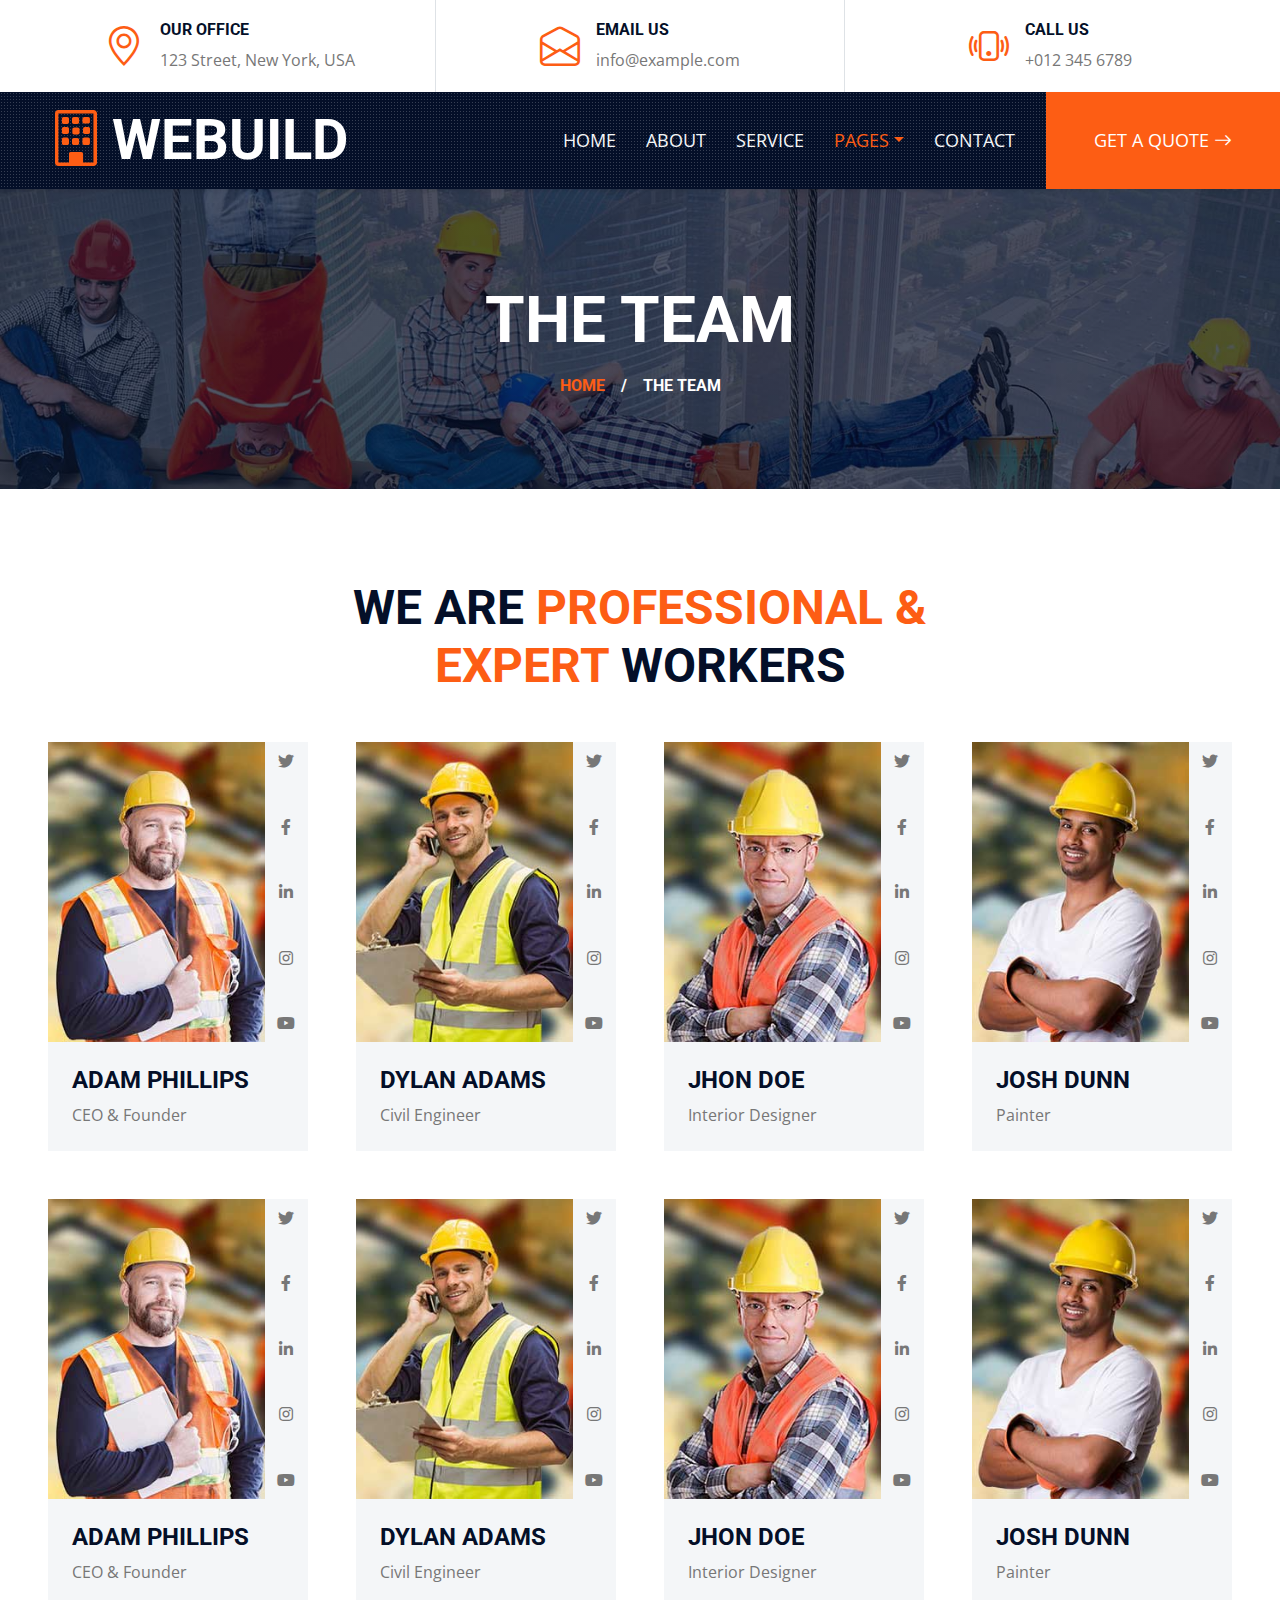
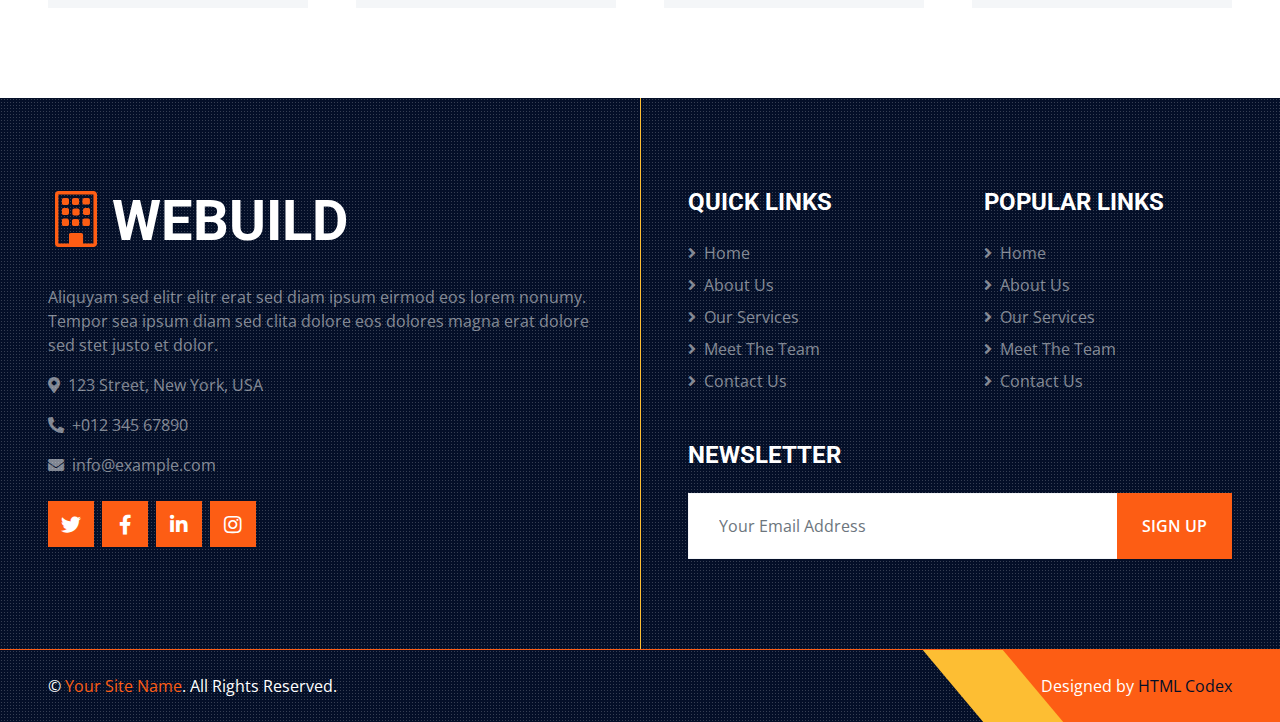
<file: team.html>
<!DOCTYPE html>
<html lang="en">

<head>
    <meta charset="utf-8">
    <title>SUREBUILD</title>
    <meta content="width=device-width, initial-scale=1.0" name="viewport">
    <meta content="Free HTML Templates" name="keywords">
    <meta content="Free HTML Templates" name="description">

    <!-- Favicon -->
    <link href="img/favicon.ico" rel="icon">

    <!-- Google Web Fonts -->
    <link rel="preconnect" href="https://fonts.gstatic.com">
    <link href="https://fonts.googleapis.com/css2?family=Open+Sans:wght@400;600&family=Roboto:wght@500;700&display=swap" rel="stylesheet"> 

    <!-- Icon Font Stylesheet -->
    <link href="https://cdnjs.cloudflare.com/ajax/libs/font-awesome/5.15.0/css/all.min.css" rel="stylesheet">
    <link href="https://cdn.jsdelivr.net/npm/bootstrap-icons@1.4.1/font/bootstrap-icons.css" rel="stylesheet">

    <!-- Libraries Stylesheet -->
    <link href="lib/owlcarousel/assets/owl.carousel.min.css" rel="stylesheet">
    <link href="lib/tempusdominus/css/tempusdominus-bootstrap-4.min.css" rel="stylesheet" />
    <link href="lib/lightbox/css/lightbox.min.css" rel="stylesheet">

    <!-- Customized Bootstrap Stylesheet -->
    <link href="css/bootstrap.min.css" rel="stylesheet">

    <!-- Template Stylesheet -->
    <link href="css/style.css" rel="stylesheet">
</head>

<body>
    <!-- Topbar Start -->
    <div class="container-fluid px-5 d-none d-lg-block">
        <div class="row gx-5">
            <div class="col-lg-4 text-center py-3">
                <div class="d-inline-flex align-items-center">
                    <i class="bi bi-geo-alt fs-1 text-primary me-3"></i>
                    <div class="text-start">
                        <h6 class="text-uppercase fw-bold">Our Office</h6>
                        <span>123 Street, New York, USA</span>
                    </div>
                </div>
            </div>
            <div class="col-lg-4 text-center border-start border-end py-3">
                <div class="d-inline-flex align-items-center">
                    <i class="bi bi-envelope-open fs-1 text-primary me-3"></i>
                    <div class="text-start">
                        <h6 class="text-uppercase fw-bold">Email Us</h6>
                        <span>info@example.com</span>
                    </div>
                </div>
            </div>
            <div class="col-lg-4 text-center py-3">
                <div class="d-inline-flex align-items-center">
                    <i class="bi bi-phone-vibrate fs-1 text-primary me-3"></i>
                    <div class="text-start">
                        <h6 class="text-uppercase fw-bold">Call Us</h6>
                        <span>+012 345 6789</span>
                    </div>
                </div>
            </div>
        </div>
    </div>
    <!-- Topbar End -->


    <!-- Navbar Start -->
    <div class="container-fluid sticky-top bg-dark bg-light-radial shadow-sm px-5 pe-lg-0">
        <nav class="navbar navbar-expand-lg bg-dark bg-light-radial navbar-dark py-3 py-lg-0">
            <a href="index.html" class="navbar-brand">
                <h1 class="m-0 display-4 text-uppercase text-white"><i class="bi bi-building text-primary me-2"></i>WEBUILD</h1>
            </a>
            <button class="navbar-toggler" type="button" data-bs-toggle="collapse" data-bs-target="#navbarCollapse">
                <span class="navbar-toggler-icon"></span>
            </button>
            <div class="collapse navbar-collapse" id="navbarCollapse">
                <div class="navbar-nav ms-auto py-0">
                    <a href="index.html" class="nav-item nav-link">Home</a>
                    <a href="about.html" class="nav-item nav-link">About</a>
                    <a href="service.html" class="nav-item nav-link">Service</a>
                    <div class="nav-item dropdown">
                        <a href="#" class="nav-link dropdown-toggle active" data-bs-toggle="dropdown">Pages</a>
                        <div class="dropdown-menu m-0">
                            <a href="project.html" class="dropdown-item">Our Project</a>
                            <a href="team.html" class="dropdown-item active">The Team</a>
                            <a href="testimonial.html" class="dropdown-item">Testimonial</a>
                            <a href="blog.html" class="dropdown-item">Blog Grid</a>
                            <a href="detail.html" class="dropdown-item">Blog Detail</a>
                        </div>
                    </div>
                    <a href="contact.html" class="nav-item nav-link">Contact</a>
                    <a href="" class="nav-item nav-link bg-primary text-white px-5 ms-3 d-none d-lg-block">Get A Quote <i class="bi bi-arrow-right"></i></a>
                </div>
            </div>
        </nav>
    </div>
    <!-- Navbar End -->


    <!-- Page Header Start -->
    <div class="container-fluid page-header">
        <h1 class="display-3 text-uppercase text-white mb-3">The Team</h1>
        <div class="d-inline-flex text-white">
            <h6 class="text-uppercase m-0"><a href="">Home</a></h6>
            <h6 class="text-white m-0 px-3">/</h6>
            <h6 class="text-uppercase text-white m-0">The Team</h6>
        </div>
    </div>
    <!-- Page Header Start -->


    <!-- Team Start -->
    <div class="container-fluid py-6 px-5">
        <div class="text-center mx-auto mb-5" style="max-width: 600px;">
            <h1 class="display-5 text-uppercase mb-4">We Are <span class="text-primary">Professional & Expert</span> Workers</h1>
        </div>
        <div class="row g-5">
            <div class="col-xl-3 col-lg-4 col-md-6">
                <div class="row g-0">
                    <div class="col-10" style="min-height: 300px;">
                        <div class="position-relative h-100">
                            <img class="position-absolute w-100 h-100" src="img/team-1.jpg" style="object-fit: cover;">
                        </div>
                    </div>
                    <div class="col-2">
                        <div class="h-100 d-flex flex-column align-items-center justify-content-between bg-light">
                            <a class="btn" href="#"><i class="fab fa-twitter"></i></a>
                            <a class="btn" href="#"><i class="fab fa-facebook-f"></i></a>
                            <a class="btn" href="#"><i class="fab fa-linkedin-in"></i></a>
                            <a class="btn" href="#"><i class="fab fa-instagram"></i></a>
                            <a class="btn" href="#"><i class="fab fa-youtube"></i></a>
                        </div>
                    </div>
                    <div class="col-12">
                        <div class="bg-light p-4">
                            <h4 class="text-uppercase">Adam Phillips</h4>
                            <span>CEO & Founder</span>
                        </div>
                    </div>
                </div>
            </div>
            <div class="col-xl-3 col-lg-4 col-md-6">
                <div class="row g-0">
                    <div class="col-10" style="min-height: 300px;">
                        <div class="position-relative h-100">
                            <img class="position-absolute w-100 h-100" src="img/team-2.jpg" style="object-fit: cover;">
                        </div>
                    </div>
                    <div class="col-2">
                        <div class="h-100 d-flex flex-column align-items-center justify-content-between bg-light">
                            <a class="btn" href="#"><i class="fab fa-twitter"></i></a>
                            <a class="btn" href="#"><i class="fab fa-facebook-f"></i></a>
                            <a class="btn" href="#"><i class="fab fa-linkedin-in"></i></a>
                            <a class="btn" href="#"><i class="fab fa-instagram"></i></a>
                            <a class="btn" href="#"><i class="fab fa-youtube"></i></a>
                        </div>
                    </div>
                    <div class="col-12">
                        <div class="bg-light p-4">
                            <h4 class="text-uppercase">Dylan Adams</h4>
                            <span>Civil Engineer</span>
                        </div>
                    </div>
                </div>
            </div>
            <div class="col-xl-3 col-lg-4 col-md-6">
                <div class="row g-0">
                    <div class="col-10" style="min-height: 300px;">
                        <div class="position-relative h-100">
                            <img class="position-absolute w-100 h-100" src="img/team-3.jpg" style="object-fit: cover;">
                        </div>
                    </div>
                    <div class="col-2">
                        <div class="h-100 d-flex flex-column align-items-center justify-content-between bg-light">
                            <a class="btn" href="#"><i class="fab fa-twitter"></i></a>
                            <a class="btn" href="#"><i class="fab fa-facebook-f"></i></a>
                            <a class="btn" href="#"><i class="fab fa-linkedin-in"></i></a>
                            <a class="btn" href="#"><i class="fab fa-instagram"></i></a>
                            <a class="btn" href="#"><i class="fab fa-youtube"></i></a>
                        </div>
                    </div>
                    <div class="col-12">
                        <div class="bg-light p-4">
                            <h4 class="text-uppercase">Jhon Doe</h4>
                            <span>Interior Designer</span>
                        </div>
                    </div>
                </div>
            </div>
            <div class="col-xl-3 col-lg-4 col-md-6">
                <div class="row g-0">
                    <div class="col-10" style="min-height: 300px;">
                        <div class="position-relative h-100">
                            <img class="position-absolute w-100 h-100" src="img/team-4.jpg" style="object-fit: cover;">
                        </div>
                    </div>
                    <div class="col-2">
                        <div class="h-100 d-flex flex-column align-items-center justify-content-between bg-light">
                            <a class="btn" href="#"><i class="fab fa-twitter"></i></a>
                            <a class="btn" href="#"><i class="fab fa-facebook-f"></i></a>
                            <a class="btn" href="#"><i class="fab fa-linkedin-in"></i></a>
                            <a class="btn" href="#"><i class="fab fa-instagram"></i></a>
                            <a class="btn" href="#"><i class="fab fa-youtube"></i></a>
                        </div>
                    </div>
                    <div class="col-12">
                        <div class="bg-light p-4">
                            <h4 class="text-uppercase">Josh Dunn</h4>
                            <span>Painter</span>
                        </div>
                    </div>
                </div>
            </div>
            <div class="col-xl-3 col-lg-4 col-md-6">
                <div class="row g-0">
                    <div class="col-10" style="min-height: 300px;">
                        <div class="position-relative h-100">
                            <img class="position-absolute w-100 h-100" src="img/team-1.jpg" style="object-fit: cover;">
                        </div>
                    </div>
                    <div class="col-2">
                        <div class="h-100 d-flex flex-column align-items-center justify-content-between bg-light">
                            <a class="btn" href="#"><i class="fab fa-twitter"></i></a>
                            <a class="btn" href="#"><i class="fab fa-facebook-f"></i></a>
                            <a class="btn" href="#"><i class="fab fa-linkedin-in"></i></a>
                            <a class="btn" href="#"><i class="fab fa-instagram"></i></a>
                            <a class="btn" href="#"><i class="fab fa-youtube"></i></a>
                        </div>
                    </div>
                    <div class="col-12">
                        <div class="bg-light p-4">
                            <h4 class="text-uppercase">Adam Phillips</h4>
                            <span>CEO & Founder</span>
                        </div>
                    </div>
                </div>
            </div>
            <div class="col-xl-3 col-lg-4 col-md-6">
                <div class="row g-0">
                    <div class="col-10" style="min-height: 300px;">
                        <div class="position-relative h-100">
                            <img class="position-absolute w-100 h-100" src="img/team-2.jpg" style="object-fit: cover;">
                        </div>
                    </div>
                    <div class="col-2">
                        <div class="h-100 d-flex flex-column align-items-center justify-content-between bg-light">
                            <a class="btn" href="#"><i class="fab fa-twitter"></i></a>
                            <a class="btn" href="#"><i class="fab fa-facebook-f"></i></a>
                            <a class="btn" href="#"><i class="fab fa-linkedin-in"></i></a>
                            <a class="btn" href="#"><i class="fab fa-instagram"></i></a>
                            <a class="btn" href="#"><i class="fab fa-youtube"></i></a>
                        </div>
                    </div>
                    <div class="col-12">
                        <div class="bg-light p-4">
                            <h4 class="text-uppercase">Dylan Adams</h4>
                            <span>Civil Engineer</span>
                        </div>
                    </div>
                </div>
            </div>
            <div class="col-xl-3 col-lg-4 col-md-6">
                <div class="row g-0">
                    <div class="col-10" style="min-height: 300px;">
                        <div class="position-relative h-100">
                            <img class="position-absolute w-100 h-100" src="img/team-3.jpg" style="object-fit: cover;">
                        </div>
                    </div>
                    <div class="col-2">
                        <div class="h-100 d-flex flex-column align-items-center justify-content-between bg-light">
                            <a class="btn" href="#"><i class="fab fa-twitter"></i></a>
                            <a class="btn" href="#"><i class="fab fa-facebook-f"></i></a>
                            <a class="btn" href="#"><i class="fab fa-linkedin-in"></i></a>
                            <a class="btn" href="#"><i class="fab fa-instagram"></i></a>
                            <a class="btn" href="#"><i class="fab fa-youtube"></i></a>
                        </div>
                    </div>
                    <div class="col-12">
                        <div class="bg-light p-4">
                            <h4 class="text-uppercase">Jhon Doe</h4>
                            <span>Interior Designer</span>
                        </div>
                    </div>
                </div>
            </div>
            <div class="col-xl-3 col-lg-4 col-md-6">
                <div class="row g-0">
                    <div class="col-10" style="min-height: 300px;">
                        <div class="position-relative h-100">
                            <img class="position-absolute w-100 h-100" src="img/team-4.jpg" style="object-fit: cover;">
                        </div>
                    </div>
                    <div class="col-2">
                        <div class="h-100 d-flex flex-column align-items-center justify-content-between bg-light">
                            <a class="btn" href="#"><i class="fab fa-twitter"></i></a>
                            <a class="btn" href="#"><i class="fab fa-facebook-f"></i></a>
                            <a class="btn" href="#"><i class="fab fa-linkedin-in"></i></a>
                            <a class="btn" href="#"><i class="fab fa-instagram"></i></a>
                            <a class="btn" href="#"><i class="fab fa-youtube"></i></a>
                        </div>
                    </div>
                    <div class="col-12">
                        <div class="bg-light p-4">
                            <h4 class="text-uppercase">Josh Dunn</h4>
                            <span>Painter</span>
                        </div>
                    </div>
                </div>
            </div>
        </div>
    </div>
    <!-- Team End -->
    

    <!-- Footer Start -->
    <div class="footer container-fluid position-relative bg-dark bg-light-radial text-white-50 py-6 px-5">
        <div class="row g-5">
            <div class="col-lg-6 pe-lg-5">
                <a href="index.html" class="navbar-brand">
                    <h1 class="m-0 display-4 text-uppercase text-white"><i class="bi bi-building text-primary me-2"></i>WEBUILD</h1>
                </a>
                <p>Aliquyam sed elitr elitr erat sed diam ipsum eirmod eos lorem nonumy. Tempor sea ipsum diam  sed clita dolore eos dolores magna erat dolore sed stet justo et dolor.</p>
                <p><i class="fa fa-map-marker-alt me-2"></i>123 Street, New York, USA</p>
                <p><i class="fa fa-phone-alt me-2"></i>+012 345 67890</p>
                <p><i class="fa fa-envelope me-2"></i>info@example.com</p>
                <div class="d-flex justify-content-start mt-4">
                    <a class="btn btn-lg btn-primary btn-lg-square rounded-0 me-2" href="#"><i class="fab fa-twitter"></i></a>
                    <a class="btn btn-lg btn-primary btn-lg-square rounded-0 me-2" href="#"><i class="fab fa-facebook-f"></i></a>
                    <a class="btn btn-lg btn-primary btn-lg-square rounded-0 me-2" href="#"><i class="fab fa-linkedin-in"></i></a>
                    <a class="btn btn-lg btn-primary btn-lg-square rounded-0" href="#"><i class="fab fa-instagram"></i></a>
                </div>
            </div>
            <div class="col-lg-6 ps-lg-5">
                <div class="row g-5">
                    <div class="col-sm-6">
                        <h4 class="text-white text-uppercase mb-4">Quick Links</h4>
                        <div class="d-flex flex-column justify-content-start">
                            <a class="text-white-50 mb-2" href="#"><i class="fa fa-angle-right me-2"></i>Home</a>
                            <a class="text-white-50 mb-2" href="#"><i class="fa fa-angle-right me-2"></i>About Us</a>
                            <a class="text-white-50 mb-2" href="#"><i class="fa fa-angle-right me-2"></i>Our Services</a>
                            <a class="text-white-50 mb-2" href="#"><i class="fa fa-angle-right me-2"></i>Meet The Team</a>
                            <a class="text-white-50" href="#"><i class="fa fa-angle-right me-2"></i>Contact Us</a>
                        </div>
                    </div>
                    <div class="col-sm-6">
                        <h4 class="text-white text-uppercase mb-4">Popular Links</h4>
                        <div class="d-flex flex-column justify-content-start">
                            <a class="text-white-50 mb-2" href="#"><i class="fa fa-angle-right me-2"></i>Home</a>
                            <a class="text-white-50 mb-2" href="#"><i class="fa fa-angle-right me-2"></i>About Us</a>
                            <a class="text-white-50 mb-2" href="#"><i class="fa fa-angle-right me-2"></i>Our Services</a>
                            <a class="text-white-50 mb-2" href="#"><i class="fa fa-angle-right me-2"></i>Meet The Team</a>
                            <a class="text-white-50" href="#"><i class="fa fa-angle-right me-2"></i>Contact Us</a>
                        </div>
                    </div>
                    <div class="col-sm-12">
                        <h4 class="text-white text-uppercase mb-4">Newsletter</h4>
                        <div class="w-100">
                            <div class="input-group">
                                <input type="text" class="form-control border-light" style="padding: 20px 30px;" placeholder="Your Email Address"><button class="btn btn-primary px-4">Sign Up</button>
                            </div>
                        </div>
                    </div>
                </div>
            </div>
        </div>
    </div>
    <div class="container-fluid bg-dark bg-light-radial text-white border-top border-primary px-0">
        <div class="d-flex flex-column flex-md-row justify-content-between">
            <div class="py-4 px-5 text-center text-md-start">
                <p class="mb-0">&copy; <a class="text-primary" href="#">Your Site Name</a>. All Rights Reserved.</p>
            </div>
            <div class="py-4 px-5 bg-primary footer-shape position-relative text-center text-md-end">
                <p class="mb-0">Designed by <a class="text-dark" href="https://htmlcodex.com">HTML Codex</a></p>
            </div>
        </div>
    </div>
    <!-- Footer End -->


    <!-- Back to Top -->
    <a href="#" class="btn btn-lg btn-primary btn-lg-square back-to-top"><i class="bi bi-arrow-up"></i></a>


    <!-- JavaScript Libraries -->
    <script src="https://code.jquery.com/jquery-3.4.1.min.js"></script>
    <script src="https://cdn.jsdelivr.net/npm/bootstrap@5.0.0/dist/js/bootstrap.bundle.min.js"></script>
    <script src="lib/easing/easing.min.js"></script>
    <script src="lib/waypoints/waypoints.min.js"></script>
    <script src="lib/owlcarousel/owl.carousel.min.js"></script>
    <script src="lib/tempusdominus/js/moment.min.js"></script>
    <script src="lib/tempusdominus/js/moment-timezone.min.js"></script>
    <script src="lib/tempusdominus/js/tempusdominus-bootstrap-4.min.js"></script>
    <script src="lib/isotope/isotope.pkgd.min.js"></script>
    <script src="lib/lightbox/js/lightbox.min.js"></script>

    <!-- Template Javascript -->
    <script src="js/main.js"></script>
</body>

</html>
</file>
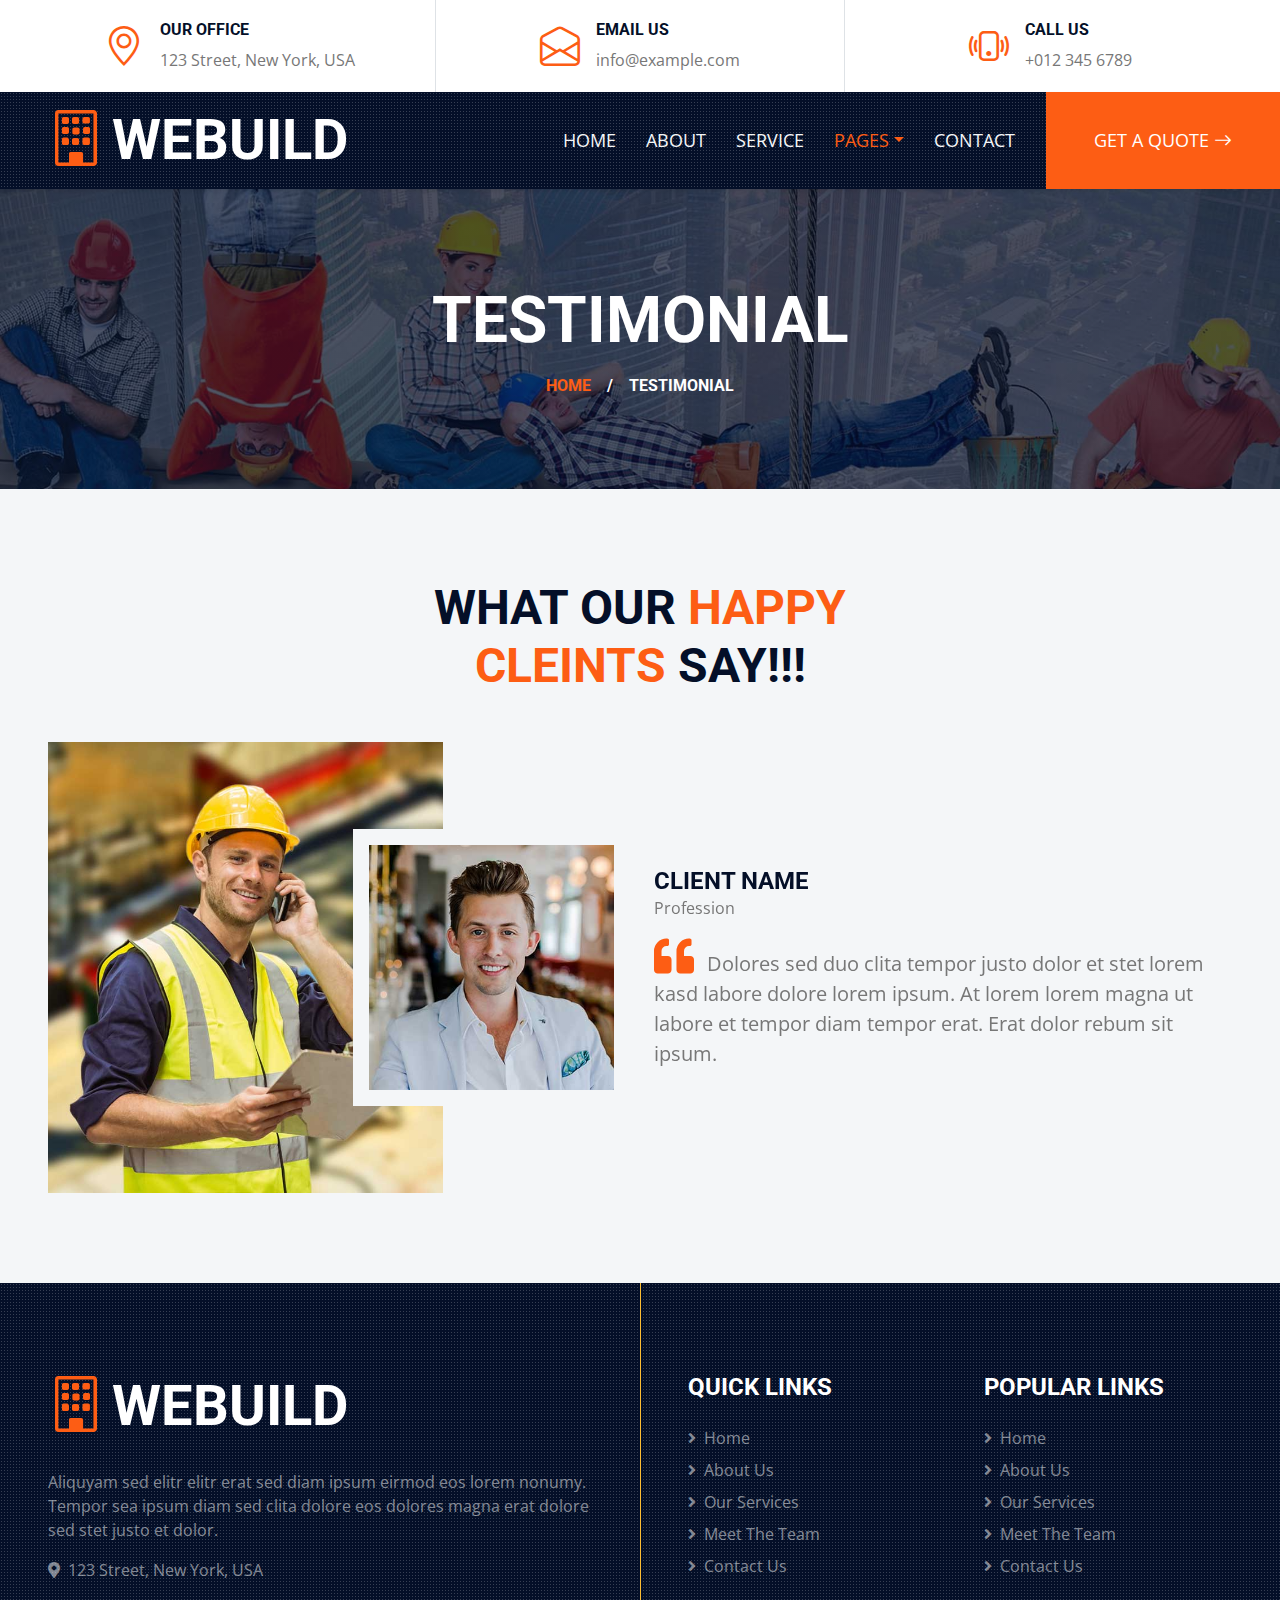
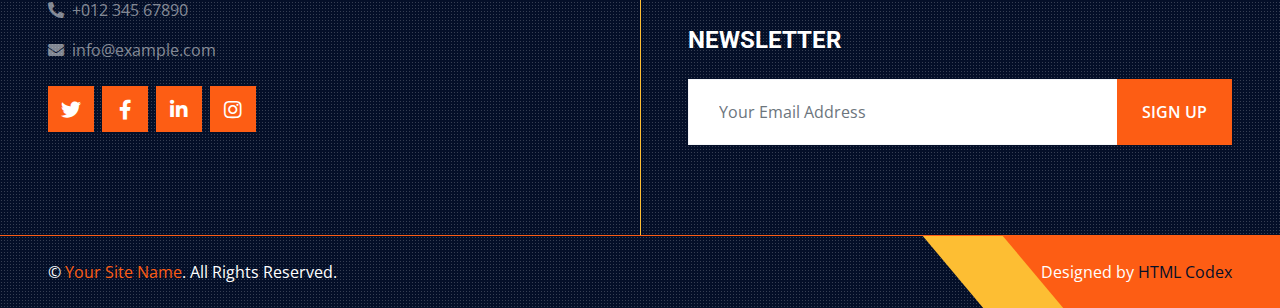
<file: testimonial.html>
<!DOCTYPE html>
<html lang="en">

<head>
    <meta charset="utf-8">
    <title>SUREBUILD</title>
    <meta content="width=device-width, initial-scale=1.0" name="viewport">
    <meta content="Free HTML Templates" name="keywords">
    <meta content="Free HTML Templates" name="description">

    <!-- Favicon -->
    <link href="img/favicon.ico" rel="icon">

    <!-- Google Web Fonts -->
    <link rel="preconnect" href="https://fonts.gstatic.com">
    <link href="https://fonts.googleapis.com/css2?family=Open+Sans:wght@400;600&family=Roboto:wght@500;700&display=swap" rel="stylesheet"> 

    <!-- Icon Font Stylesheet -->
    <link href="https://cdnjs.cloudflare.com/ajax/libs/font-awesome/5.15.0/css/all.min.css" rel="stylesheet">
    <link href="https://cdn.jsdelivr.net/npm/bootstrap-icons@1.4.1/font/bootstrap-icons.css" rel="stylesheet">

    <!-- Libraries Stylesheet -->
    <link href="lib/owlcarousel/assets/owl.carousel.min.css" rel="stylesheet">
    <link href="lib/tempusdominus/css/tempusdominus-bootstrap-4.min.css" rel="stylesheet" />
    <link href="lib/lightbox/css/lightbox.min.css" rel="stylesheet">

    <!-- Customized Bootstrap Stylesheet -->
    <link href="css/bootstrap.min.css" rel="stylesheet">

    <!-- Template Stylesheet -->
    <link href="css/style.css" rel="stylesheet">
</head>

<body>
    <!-- Topbar Start -->
    <div class="container-fluid px-5 d-none d-lg-block">
        <div class="row gx-5">
            <div class="col-lg-4 text-center py-3">
                <div class="d-inline-flex align-items-center">
                    <i class="bi bi-geo-alt fs-1 text-primary me-3"></i>
                    <div class="text-start">
                        <h6 class="text-uppercase fw-bold">Our Office</h6>
                        <span>123 Street, New York, USA</span>
                    </div>
                </div>
            </div>
            <div class="col-lg-4 text-center border-start border-end py-3">
                <div class="d-inline-flex align-items-center">
                    <i class="bi bi-envelope-open fs-1 text-primary me-3"></i>
                    <div class="text-start">
                        <h6 class="text-uppercase fw-bold">Email Us</h6>
                        <span>info@example.com</span>
                    </div>
                </div>
            </div>
            <div class="col-lg-4 text-center py-3">
                <div class="d-inline-flex align-items-center">
                    <i class="bi bi-phone-vibrate fs-1 text-primary me-3"></i>
                    <div class="text-start">
                        <h6 class="text-uppercase fw-bold">Call Us</h6>
                        <span>+012 345 6789</span>
                    </div>
                </div>
            </div>
        </div>
    </div>
    <!-- Topbar End -->


    <!-- Navbar Start -->
    <div class="container-fluid sticky-top bg-dark bg-light-radial shadow-sm px-5 pe-lg-0">
        <nav class="navbar navbar-expand-lg bg-dark bg-light-radial navbar-dark py-3 py-lg-0">
            <a href="index.html" class="navbar-brand">
                <h1 class="m-0 display-4 text-uppercase text-white"><i class="bi bi-building text-primary me-2"></i>WEBUILD</h1>
            </a>
            <button class="navbar-toggler" type="button" data-bs-toggle="collapse" data-bs-target="#navbarCollapse">
                <span class="navbar-toggler-icon"></span>
            </button>
            <div class="collapse navbar-collapse" id="navbarCollapse">
                <div class="navbar-nav ms-auto py-0">
                    <a href="index.html" class="nav-item nav-link">Home</a>
                    <a href="about.html" class="nav-item nav-link">About</a>
                    <a href="service.html" class="nav-item nav-link">Service</a>
                    <div class="nav-item dropdown">
                        <a href="#" class="nav-link dropdown-toggle active" data-bs-toggle="dropdown">Pages</a>
                        <div class="dropdown-menu m-0">
                            <a href="project.html" class="dropdown-item">Our Project</a>
                            <a href="team.html" class="dropdown-item">The Team</a>
                            <a href="testimonial.html" class="dropdown-item active">Testimonial</a>
                            <a href="blog.html" class="dropdown-item">Blog Grid</a>
                            <a href="detail.html" class="dropdown-item">Blog Detail</a>
                        </div>
                    </div>
                    <a href="contact.html" class="nav-item nav-link">Contact</a>
                    <a href="" class="nav-item nav-link bg-primary text-white px-5 ms-3 d-none d-lg-block">Get A Quote <i class="bi bi-arrow-right"></i></a>
                </div>
            </div>
        </nav>
    </div>
    <!-- Navbar End -->


    <!-- Page Header Start -->
    <div class="container-fluid page-header">
        <h1 class="display-3 text-uppercase text-white mb-3">Testimonial</h1>
        <div class="d-inline-flex text-white">
            <h6 class="text-uppercase m-0"><a href="">Home</a></h6>
            <h6 class="text-white m-0 px-3">/</h6>
            <h6 class="text-uppercase text-white m-0">Testimonial</h6>
        </div>
    </div>
    <!-- Page Header Start -->


    <!-- Testimonial Start -->
    <div class="container-fluid bg-light py-6 px-5">
        <div class="text-center mx-auto mb-5" style="max-width: 600px;">
            <h1 class="display-5 text-uppercase mb-4">What Our <span class="text-primary">Happy Cleints</span> Say!!!</h1>
        </div>
        <div class="row gx-0 align-items-center">
            <div class="col-xl-4 col-lg-5 d-none d-lg-block">
                <img class="img-fluid w-100 h-100" src="img/testimonial.jpg">
            </div>
            <div class="col-xl-8 col-lg-7 col-md-12">
                <div class="testimonial bg-light">
                    <div class="owl-carousel testimonial-carousel">
                        <div class="row gx-4 align-items-center">
                            <div class="col-xl-4 col-lg-5 col-md-5">
                                <img class="img-fluid w-100 h-100 bg-light p-lg-3 mb-4 mb-md-0" src="img/testimonial-1.jpg" alt="">
                            </div>
                            <div class="col-xl-8 col-lg-7 col-md-7">
                                <h4 class="text-uppercase mb-0">Client Name</h4>
                                <p>Profession</p>
                                <p class="fs-5 mb-0"><i class="fa fa-2x fa-quote-left text-primary me-2"></i> Dolores sed duo
                                    clita tempor justo dolor et stet lorem kasd labore dolore lorem ipsum. At lorem
                                    lorem magna ut labore et tempor diam tempor erat. Erat dolor rebum sit
                                    ipsum.</p>
                            </div>
                        </div>
                        <div class="row gx-4 align-items-center">
                            <div class="col-xl-4 col-lg-5 col-md-5">
                                <img class="img-fluid w-100 h-100 bg-light p-lg-3 mb-4 mb-md-0" src="img/testimonial-2.jpg" alt="">
                            </div>
                            <div class="col-xl-8 col-lg-7 col-md-7">
                                <h4 class="text-uppercase mb-0">Client Name</h4>
                                <p>Profession</p>
                                <p class="fs-5 mb-0"><i class="fa fa-2x fa-quote-left text-primary me-2"></i> Dolores sed duo
                                    clita tempor justo dolor et stet lorem kasd labore dolore lorem ipsum. At lorem
                                    lorem magna ut labore et tempor diam tempor erat. Erat dolor rebum sit
                                    ipsum.</p>
                            </div>
                        </div>
                    </div>
                </div>
            </div>
        </div>
    </div>
    <!-- Testimonial End -->


    <!-- Footer Start -->
    <div class="footer container-fluid position-relative bg-dark bg-light-radial text-white-50 py-6 px-5">
        <div class="row g-5">
            <div class="col-lg-6 pe-lg-5">
                <a href="index.html" class="navbar-brand">
                    <h1 class="m-0 display-4 text-uppercase text-white"><i class="bi bi-building text-primary me-2"></i>WEBUILD</h1>
                </a>
                <p>Aliquyam sed elitr elitr erat sed diam ipsum eirmod eos lorem nonumy. Tempor sea ipsum diam  sed clita dolore eos dolores magna erat dolore sed stet justo et dolor.</p>
                <p><i class="fa fa-map-marker-alt me-2"></i>123 Street, New York, USA</p>
                <p><i class="fa fa-phone-alt me-2"></i>+012 345 67890</p>
                <p><i class="fa fa-envelope me-2"></i>info@example.com</p>
                <div class="d-flex justify-content-start mt-4">
                    <a class="btn btn-lg btn-primary btn-lg-square rounded-0 me-2" href="#"><i class="fab fa-twitter"></i></a>
                    <a class="btn btn-lg btn-primary btn-lg-square rounded-0 me-2" href="#"><i class="fab fa-facebook-f"></i></a>
                    <a class="btn btn-lg btn-primary btn-lg-square rounded-0 me-2" href="#"><i class="fab fa-linkedin-in"></i></a>
                    <a class="btn btn-lg btn-primary btn-lg-square rounded-0" href="#"><i class="fab fa-instagram"></i></a>
                </div>
            </div>
            <div class="col-lg-6 ps-lg-5">
                <div class="row g-5">
                    <div class="col-sm-6">
                        <h4 class="text-white text-uppercase mb-4">Quick Links</h4>
                        <div class="d-flex flex-column justify-content-start">
                            <a class="text-white-50 mb-2" href="#"><i class="fa fa-angle-right me-2"></i>Home</a>
                            <a class="text-white-50 mb-2" href="#"><i class="fa fa-angle-right me-2"></i>About Us</a>
                            <a class="text-white-50 mb-2" href="#"><i class="fa fa-angle-right me-2"></i>Our Services</a>
                            <a class="text-white-50 mb-2" href="#"><i class="fa fa-angle-right me-2"></i>Meet The Team</a>
                            <a class="text-white-50" href="#"><i class="fa fa-angle-right me-2"></i>Contact Us</a>
                        </div>
                    </div>
                    <div class="col-sm-6">
                        <h4 class="text-white text-uppercase mb-4">Popular Links</h4>
                        <div class="d-flex flex-column justify-content-start">
                            <a class="text-white-50 mb-2" href="#"><i class="fa fa-angle-right me-2"></i>Home</a>
                            <a class="text-white-50 mb-2" href="#"><i class="fa fa-angle-right me-2"></i>About Us</a>
                            <a class="text-white-50 mb-2" href="#"><i class="fa fa-angle-right me-2"></i>Our Services</a>
                            <a class="text-white-50 mb-2" href="#"><i class="fa fa-angle-right me-2"></i>Meet The Team</a>
                            <a class="text-white-50" href="#"><i class="fa fa-angle-right me-2"></i>Contact Us</a>
                        </div>
                    </div>
                    <div class="col-sm-12">
                        <h4 class="text-white text-uppercase mb-4">Newsletter</h4>
                        <div class="w-100">
                            <div class="input-group">
                                <input type="text" class="form-control border-light" style="padding: 20px 30px;" placeholder="Your Email Address"><button class="btn btn-primary px-4">Sign Up</button>
                            </div>
                        </div>
                    </div>
                </div>
            </div>
        </div>
    </div>
    <div class="container-fluid bg-dark bg-light-radial text-white border-top border-primary px-0">
        <div class="d-flex flex-column flex-md-row justify-content-between">
            <div class="py-4 px-5 text-center text-md-start">
                <p class="mb-0">&copy; <a class="text-primary" href="#">Your Site Name</a>. All Rights Reserved.</p>
            </div>
            <div class="py-4 px-5 bg-primary footer-shape position-relative text-center text-md-end">
                <p class="mb-0">Designed by <a class="text-dark" href="https://htmlcodex.com">HTML Codex</a></p>
            </div>
        </div>
    </div>
    <!-- Footer End -->


    <!-- Back to Top -->
    <a href="#" class="btn btn-lg btn-primary btn-lg-square back-to-top"><i class="bi bi-arrow-up"></i></a>


    <!-- JavaScript Libraries -->
    <script src="https://code.jquery.com/jquery-3.4.1.min.js"></script>
    <script src="https://cdn.jsdelivr.net/npm/bootstrap@5.0.0/dist/js/bootstrap.bundle.min.js"></script>
    <script src="lib/easing/easing.min.js"></script>
    <script src="lib/waypoints/waypoints.min.js"></script>
    <script src="lib/owlcarousel/owl.carousel.min.js"></script>
    <script src="lib/tempusdominus/js/moment.min.js"></script>
    <script src="lib/tempusdominus/js/moment-timezone.min.js"></script>
    <script src="lib/tempusdominus/js/tempusdominus-bootstrap-4.min.js"></script>
    <script src="lib/isotope/isotope.pkgd.min.js"></script>
    <script src="lib/lightbox/js/lightbox.min.js"></script>

    <!-- Template Javascript -->
    <script src="js/main.js"></script>
</body>

</html>
</file>
<file: css/style.css>
/********** Template CSS **********/
:root {
    --primary: #FD5D14;
    --secondary: #FDBE33;
    --light: #F4F6F8;
    --dark: #040F28;
}

.pt-6 {
    padding-top: 90px;
}

.pb-6 {
    padding-bottom: 90px;
}

.py-6 {
    padding-top: 90px;
    padding-bottom: 90px;
}

.btn {
    position: relative;
    font-weight: 600;
    text-transform: uppercase;
    transition: .5s;
}

.btn::after {
    position: absolute;
    content: "";
    width: 0;
    height: 5px;
    bottom: -1px;
    left: 50%;
    background: var(--primary);
    transition: .5s;
}

.btn.btn-primary::after {
    background: var(--dark);
}

.btn:hover::after,
.btn.active::after {
    width: 50%;
    left: 25%;
}

.btn-primary {
    color: #FFFFFF;
}

.btn-square {
    width: 36px;
    height: 36px;
}

.btn-sm-square {
    width: 28px;
    height: 28px;
}

.btn-lg-square {
    width: 46px;
    height: 46px;
}

.btn-square,
.btn-sm-square,
.btn-lg-square {
    padding-left: 0;
    padding-right: 0;
    text-align: center;
}

.back-to-top {
    position: fixed;
    display: none;
    left: 50%;
    bottom: 0;
    margin-left: -22px;
    border-radius: 0;
    z-index: 99;
}

.bg-dark-radial {
    background-image: -webkit-repeating-radial-gradient(center center, rgba(0, 0, 0, 0.3), rgba(0, 0, 0, 0.3) 1px, transparent 1px, transparent 100%);
    background-image: -moz-repeating-radial-gradient(center center, rgba(0, 0, 0, 0.3), rgba(0, 0, 0, 0.3) 1px, transparent 1px, transparent 100%);
    background-image: -ms-repeating-radial-gradient(center center, rgba(0, 0, 0, 0.3), rgba(0, 0, 0, 0.3) 1px, transparent 1px, transparent 100%);
    background-image: -o-repeating-radial-gradient(center center, rgba(0, 0, 0, 0.3), rgba(0, 0, 0, 0.3) 1px, transparent 1px, transparent 100%);
    background-image: repeating-radial-gradient(center center, rgba(0, 0, 0, 0.3), rgba(0, 0, 0, 0.3) 1px, transparent 1px, transparent 100%);
    background-size: 3px 3px;
}

.bg-light-radial {
    background-image: -webkit-repeating-radial-gradient(center center, rgba(256, 256, 256, 0.2), rgba(256, 256, 256, 0.2) 1px, transparent 1px, transparent 100%);
    background-image: -moz-repeating-radial-gradient(center center, rgba(256, 256, 256, 0.2), rgba(256, 256, 256, 0.2) 1px, transparent 1px, transparent 100%);
    background-image: -ms-repeating-radial-gradient(center center, rgba(256, 256, 256, 0.2), rgba(256, 256, 256, 0.2) 1px, transparent 1px, transparent 100%);
    background-image: -o-repeating-radial-gradient(center center, rgba(256, 256, 256, 0.2), rgba(256, 256, 256, 0.2) 1px, transparent 1px, transparent 100%);
    background-image: repeating-radial-gradient(center center, rgba(256, 256, 256, 0.2), rgba(256, 256, 256, 0.2) 1px, transparent 1px, transparent 100%);
    background-size: 3px 3px;
}

.navbar-dark .navbar-nav .nav-link {
    position: relative;
    padding: 35px 15px;
    font-size: 18px;
    text-transform: uppercase;
    color: var(--light);
    outline: none;
    transition: .5s;
}

.navbar-dark .navbar-nav .nav-link:hover,
.navbar-dark .navbar-nav .nav-link.active {
    color: var(--primary);
}

@media (max-width: 991.98px) {
    .navbar-dark .navbar-nav .nav-link  {
        margin-left: 0;
        padding: 10px 0;
    }
}

.carousel-caption {
    top: 0;
    left: 0;
    right: 0;
    bottom: 0;
    background: rgba(4, 15, 40, .7);
    z-index: 1;
}

@media (max-width: 576px) {
    .carousel-caption h4 {
        font-size: 18px;
        font-weight: 500 !important;
    }

    .carousel-caption h1 {
        font-size: 30px;
        font-weight: 600 !important;
    }
}

.page-header {
    height: 300px;
    display: flex;
    flex-direction: column;
    align-items: center;
    justify-content: center;
    background: linear-gradient(rgba(4, 15, 40, .7), rgba(4, 15, 40, .7)), url(../img/carousel-1.jpg) center center no-repeat;
    background-size: cover;
}

.service-item .service-icon {
    margin-top: -50px;
    width: 100px;
    height: 100px;
    display: flex;
    align-items: center;
    justify-content: center;
    border-radius: 100px;
}

.service-item .service-icon i {
    transition: .2s;
}

.service-item:hover .service-icon i {
    font-size: 60px;
}

.portfolio-item {
    margin-bottom: 60px;
}

.portfolio-title {
    position: absolute;
    display: flex;
    flex-direction: column;
    justify-content: center;
    height: 120px;
    padding: 0 30px;
    right: 30px;
    left: 30px;
    bottom: -60px;
    background: #FFFFFF;
    z-index: 3;
}

.portfolio-btn {
    position: absolute;
    display: inline-block;
    top: 50%;
    left: 50%;
    margin-top: -60px;
    margin-left: -60px;
    font-size: 120px;
    line-height: 0;
    transition: .1s;
    transition-delay: .3s;
    z-index: 2;
    opacity: 0;
}

.portfolio-item:hover .portfolio-btn {
    opacity: 1;
}

.portfolio-box::before,
.portfolio-box::after {
    position: absolute;
    content: "";
    width: 0;
    height: 100%;
    top: 0;
    transition: .5s;
    z-index: 1;
    background: rgba(4, 15, 40, .7);
}

.portfolio-box::before {
    left: 0;
}

.portfolio-box::after {
    right: 0;
}

.portfolio-item:hover .portfolio-box::before {
    left: 0;
    width: 50%;
}

.portfolio-item:hover .portfolio-box::after {
    right: 0;
    width: 50%;
}

@media (min-width: 992px) {
    .testimonial,
    .contact-form {
        margin-left: -90px;
    }
}

@media (min-width: 992px) {
    .footer::after {
        position: absolute;
        content: "";
        width: 1px;
        height: 100%;
        top: 0;
        left: 50%;
        background: var(--secondary)
    }
}

.footer-shape::before {
    position: absolute;
    content: "";
    width: 80px;
    height: 100%;
    top: 0;
    left: -40px;
    background: var(--secondary);
    transform: skew(40deg);
}
</file>
